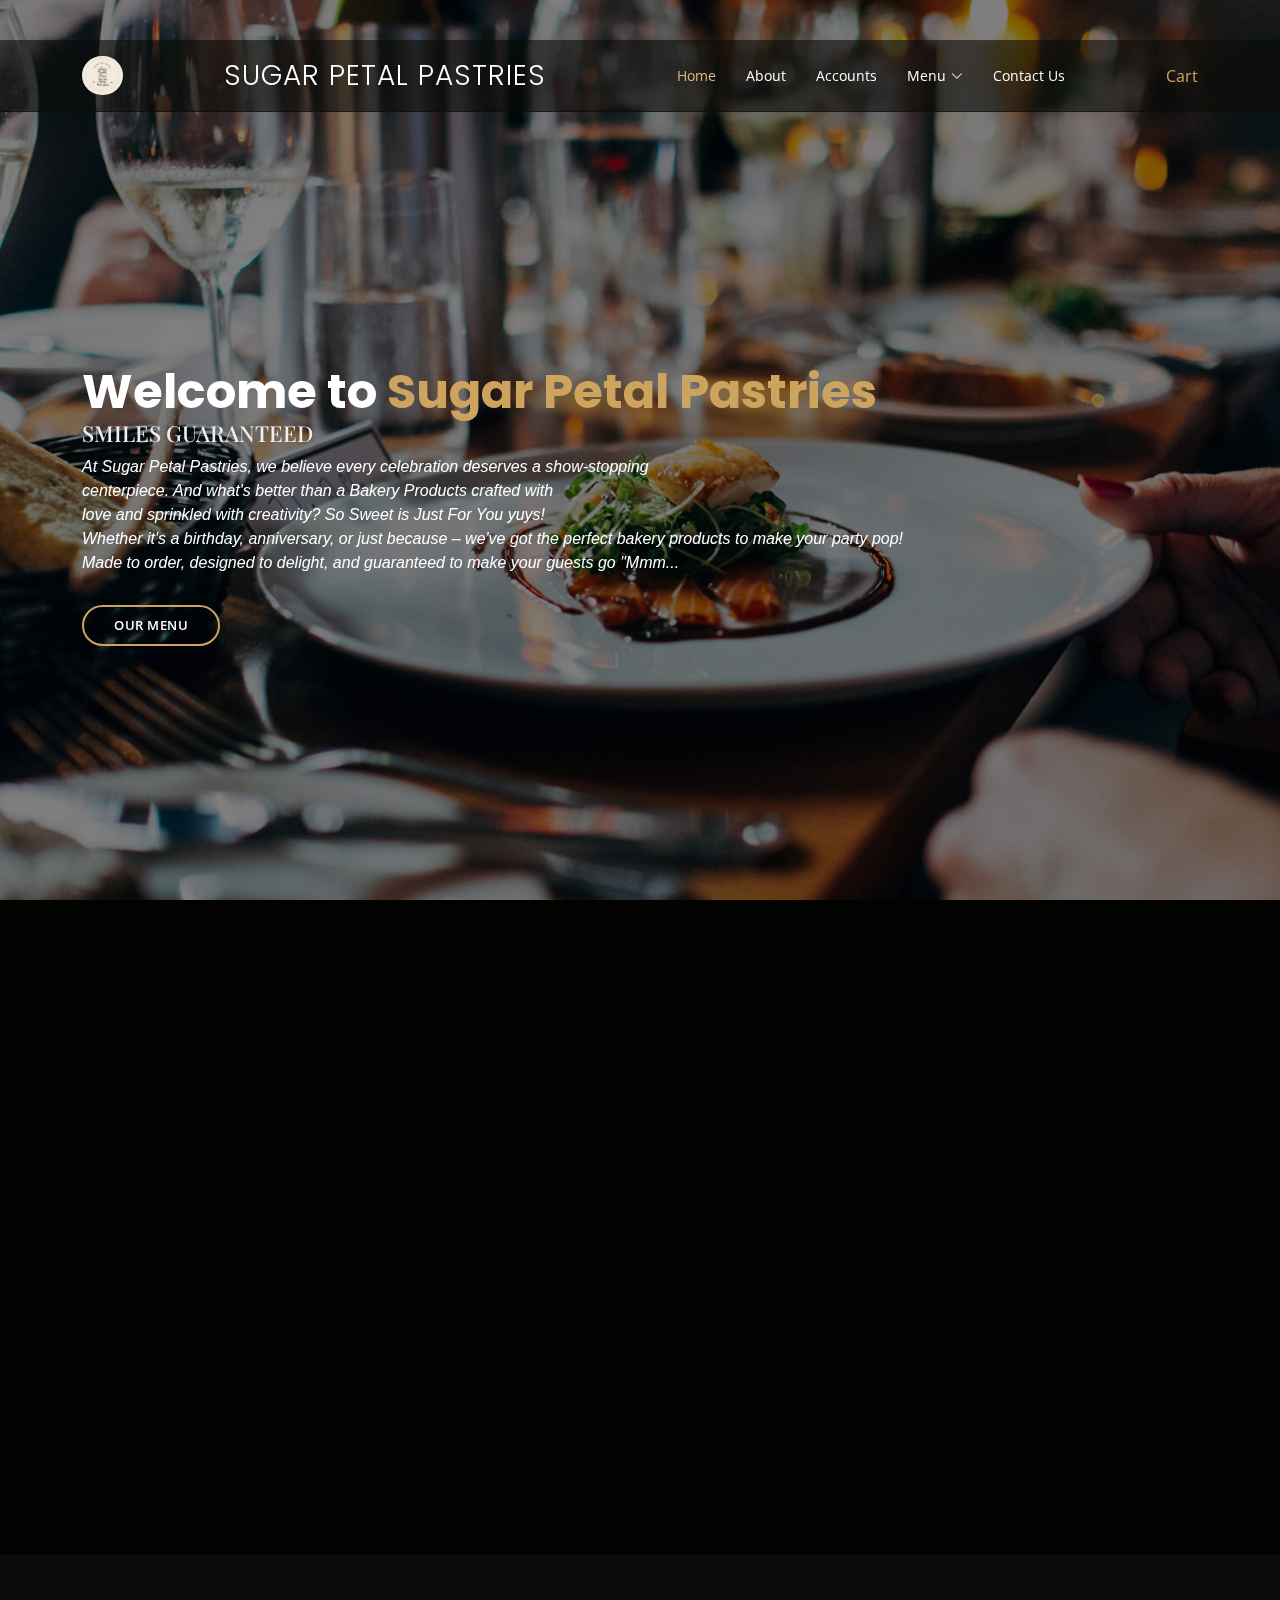
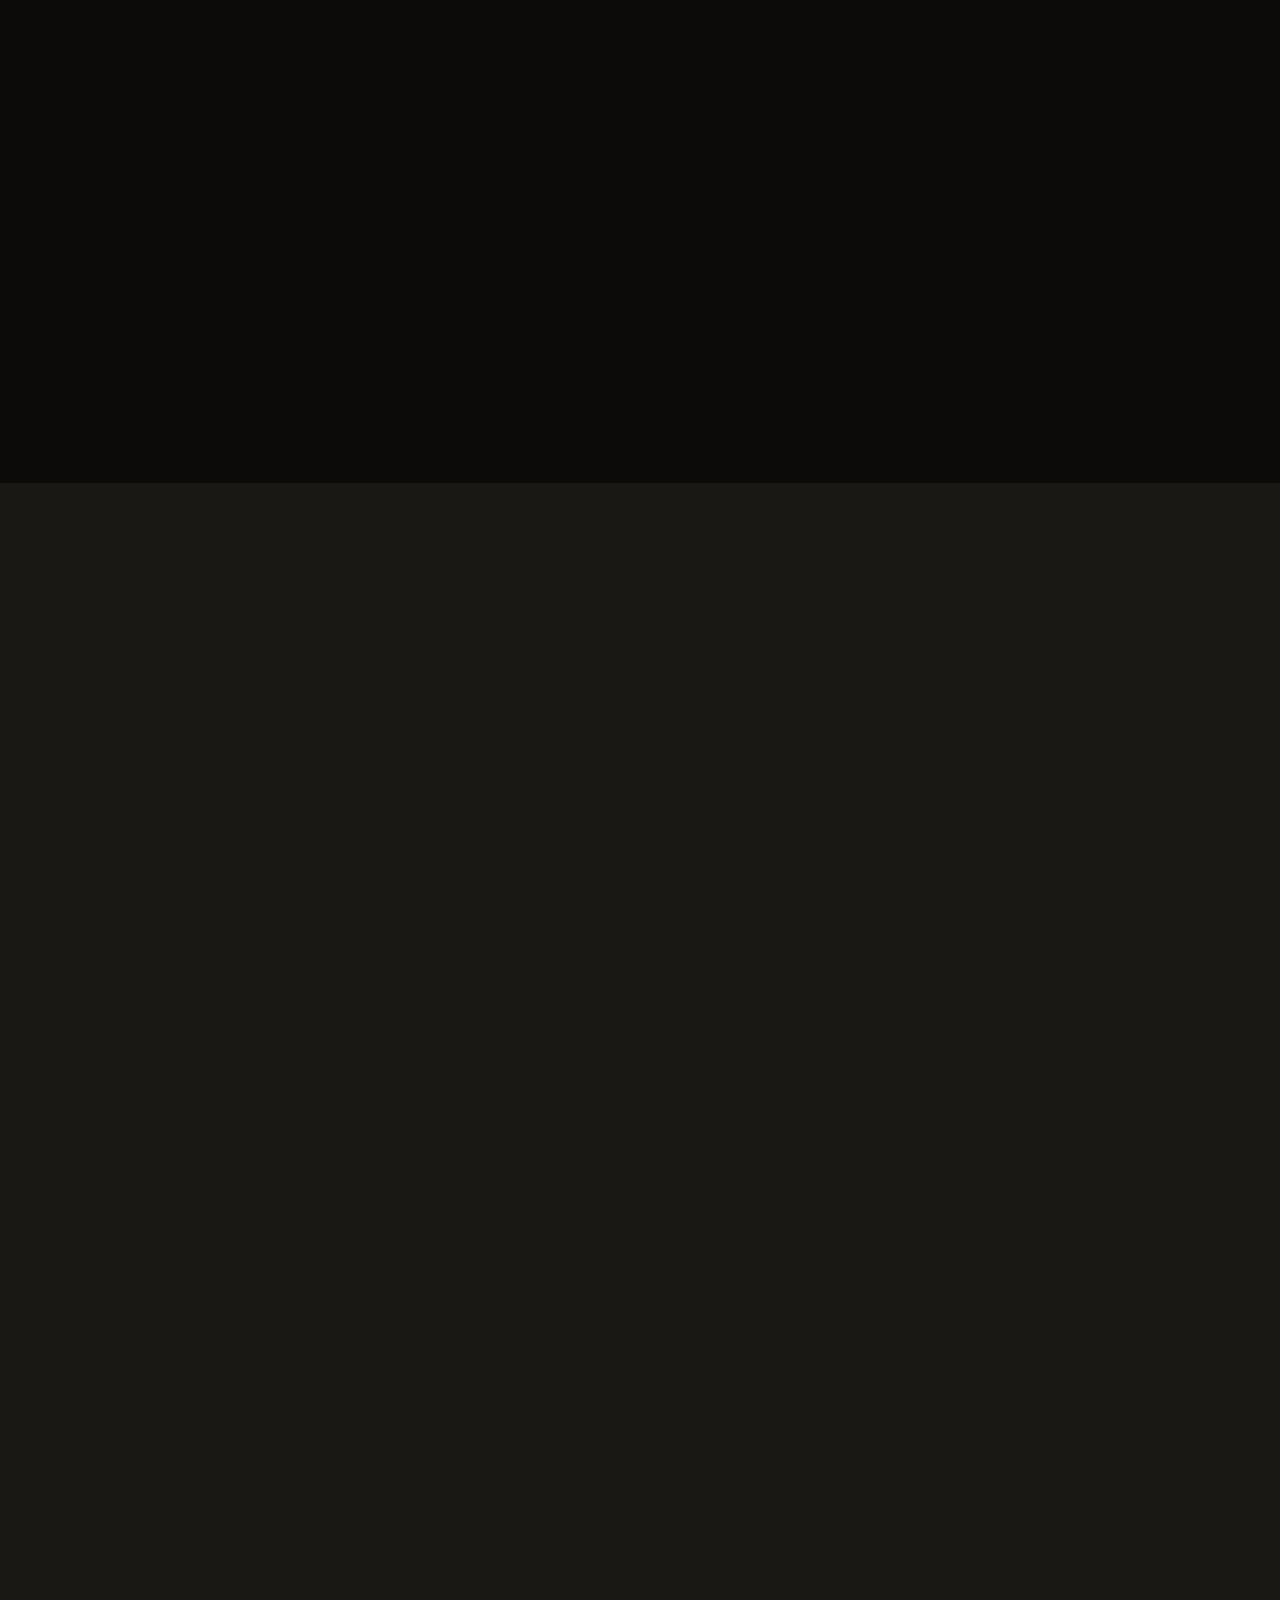
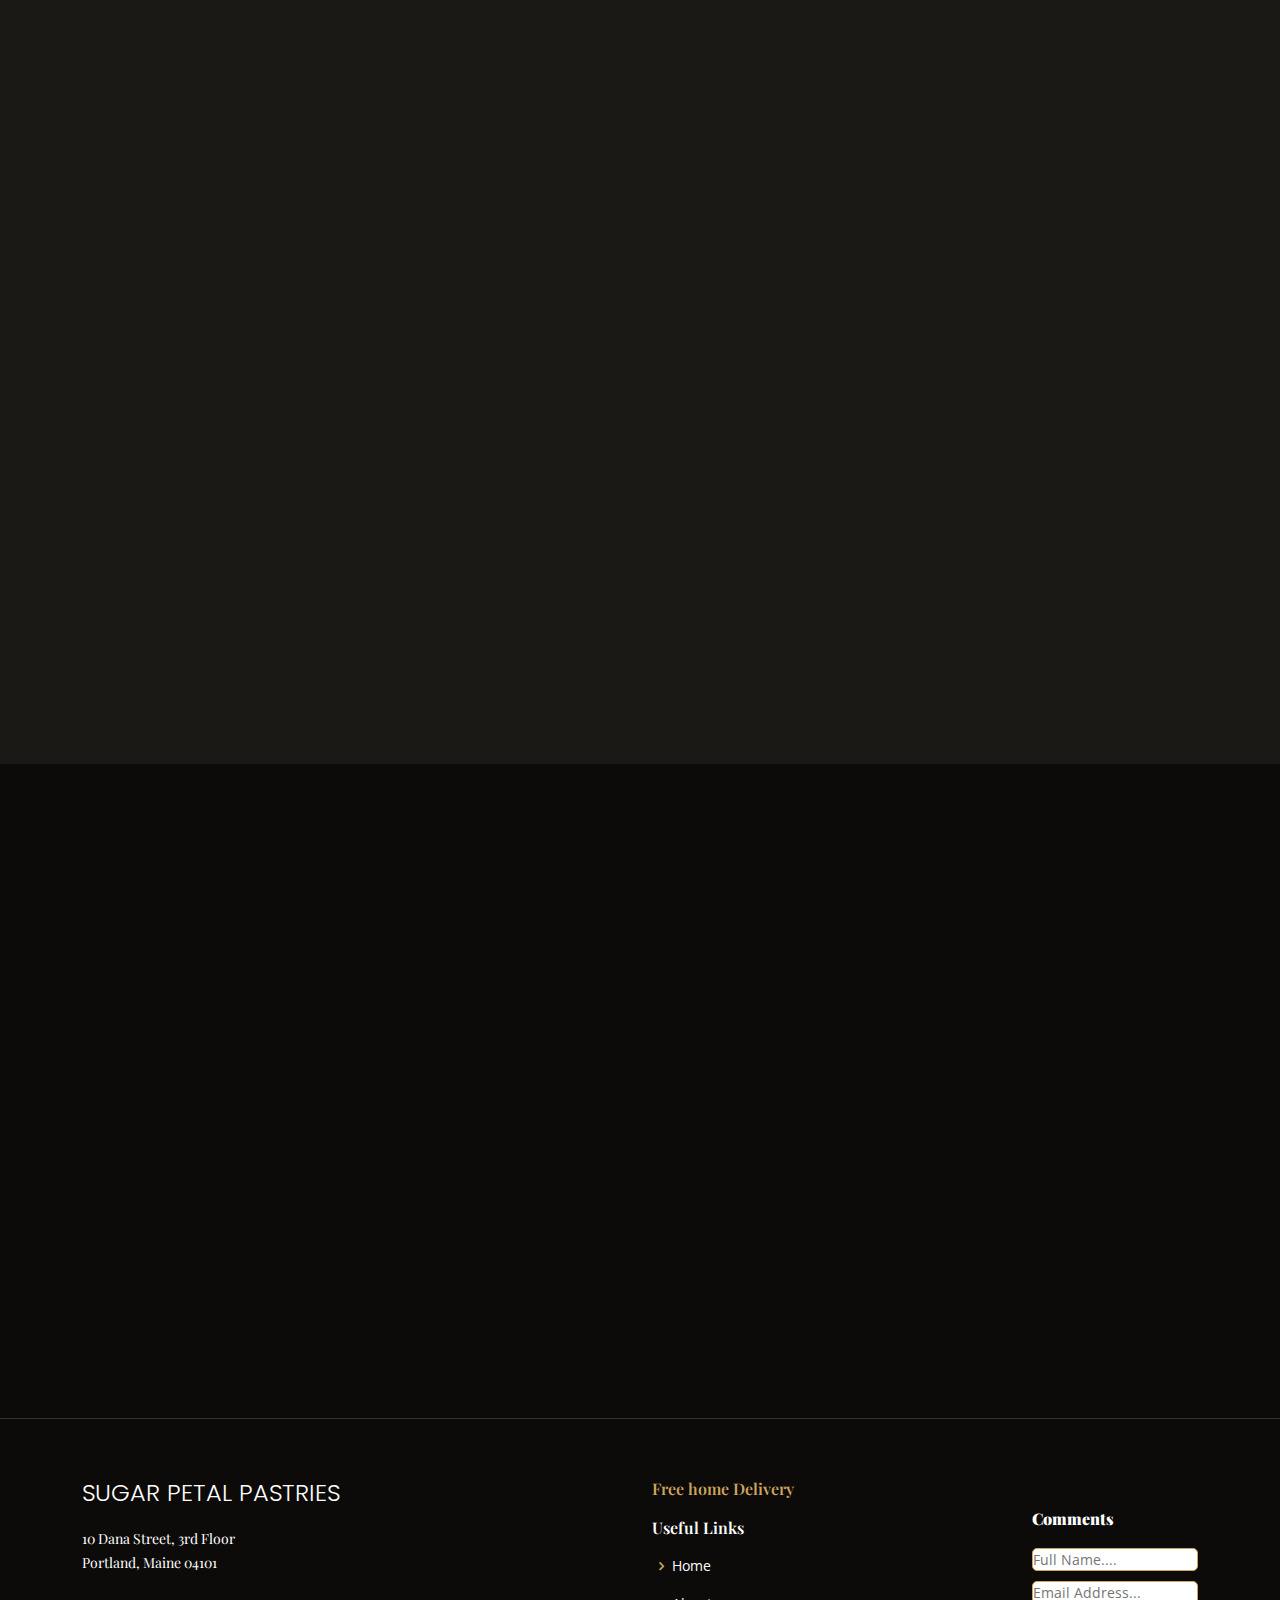
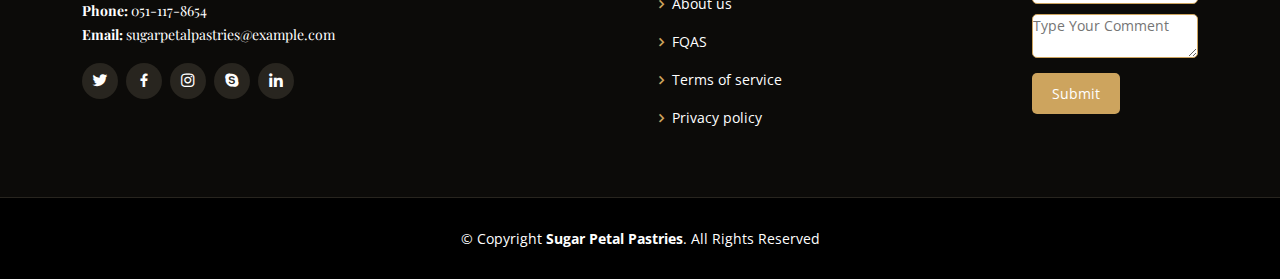
<file: SugarPetalPastries/index.html>
<!DOCTYPE html>
<html lang="en">

<head>
  <meta charset="UTF-8">
    <meta name="description" content="Delicious Cakes, Brownies, Cupcakes, Desserts, and more at Sugar Petal Pastries. Explore our menu, and create your account for a delightful bakery experience.">
	<meta name="keywords" content="Sugar Petal Pastries, Bakery, Cakes, Brownies, Cupcakes, Desserts, Sweets, add to your cart, Tayyaba Ejaz, Laiba Hassan, Sultana, Kashaf Naseer">
	<meta name="author" content="Tayyaba Ejaz, Laiba Hassan, Sultana, Kashaf Naseer">
	<meta name="viewport" content="width=device-width, initial-scale=1.0">
	<meta property="og:title" content="Sugar Petal Pastries - Delicious Bakery Products">
	<meta property="og:description" content="Delicious Cakes, Brownies, Cupcakes, Desserts, and more at Sugar Petal Pastries. Explore our menu, and create your account by signup and if you have an account just need to login for a delightful bakery experience.">
	<meta property="og:image" content="https://www.canva.com/design/DAF16GtZ6lQ/MSNMLUTqfwPuDJbaEVvFlw/edit?utm_content=DAF16GtZ6lQ&utm_campaign=designshare&utm_medium=link2&utm_source=sharebutton">
	<meta property="og:url" content="">
	<meta property="og:type" content="website">

  <title>Sugar Petal Pastries - Index</title>
 

  
  <!-- Google Fonts -->
  <link href="https://fonts.googleapis.com/css?family=Open+Sans:300,300i,400,400i,600,600i,700,700i|Playfair+Display:ital,wght@0,400;0,500;0,600;0,700;1,400;1,500;1,600;1,700|Poppins:300,300i,400,400i,500,500i,600,600i,700,700i" rel="stylesheet">

  <!-- Vendor CSS Files -->
  <link href="assets/vendor/animate.css/animate.min.css" rel="stylesheet">
  <link href="assets/vendor/aos/aos.css" rel="stylesheet">
  <link href="assets/vendor/bootstrap/css/bootstrap.min.css" rel="stylesheet">
  <link href="assets/vendor/bootstrap-icons/bootstrap-icons.css" rel="stylesheet">
  <link href="assets/vendor/boxicons/css/boxicons.min.css" rel="stylesheet">
  <link href="assets/vendor/glightbox/css/glightbox.min.css" rel="stylesheet">
  <link href="assets/vendor/swiper/swiper-bundle.min.css" rel="stylesheet">

  <!-- Template Main CSS File -->
  <link href="style.css" rel="stylesheet">

</head>

<body>

  <!-- ======= Header ======= -->
  <header id="header" class="fixed-top d-flex align-items-cente">
    <div class="container-fluid container-xl d-flex align-items-center justify-content-lg-between">
		<a href="index.html" class="logo me-auto me-lg-0">
		  <img src="assets/img/BakeryLogo.png" alt="Logo of the sugar petal pastries" class="img-fluid" style="border-radius: 50%"></a>
		
      <h1 class="logo me-auto me-lg-0"><a href="index.html">Sugar Petal Pastries</a></h1>
      <!-- Uncomment below if you prefer to use an image logo -->
      

      <nav id="navbar" class="navbar order-last order-lg-0">
        <ul>
          <li><a class="nav-link scrollto active" href="index.html">Home</a></li>
          <li><a class="nav-link scrollto" href="#about">About</a></li>
          
			<li><a href="login-page.html">Accounts</a></li>
          <li class="dropdown"><a href="#menu"><span>Menu</span> <i class="bi bi-chevron-down"></i></a>
            <ul>
              
			  <li><a href="Cakes.html">Cakes</a></li>
              <li><a href="Brownies.html">Brownies</a></li>
			  <li><a href="Cup Cakes.html">Cup cakes</a></li>
              <li><a href="Cookies.html">Cookies</a></li>
              <li><a href="Desserts.html">Desserts</a></li>
            </ul>
          </li>
          <li><a class="nav-link scrollto" href="#contact">Contact Us</a></li>
        </ul>
        <i class="bi bi-list mobile-nav-toggle"></i>
      </nav><!-- .navbar -->
      <a href="Cart.html" class="book-a-table-btn scrollto d-none d-lg-flex">Cart</a>

    </div>
  </header><!-- End Header -->

  <!-- ======= Hero Section ======= -->
  <section id="hero" class="d-flex align-items-center">
    <div class="container position-relative text-center text-lg-start" data-aos="zoom-in" data-aos-delay="100">
      <div class="row">
        <div class="col-lg-12">
          <h1>Welcome to <span>Sugar Petal Pastries</span></h1>
          <h2>SMILES GUARANTEED</h2>
			<p style="font-family: 'Segoe UI', Tahoma, Geneva, Verdana, sans-serif;
           font-style: italic; font-size: 25; color: white;">
         At Sugar Petal Pastries, we believe every celebration deserves a show-stopping <br>centerpiece. And what's better than a Bakery Products crafted with <br>love and sprinkled with creativity? So Sweet is Just For You yuys!<br> Whether it's a birthday, anniversary, or just because – we've got the perfect bakery products to make your party pop!<br> Made to order, designed to delight, and guaranteed to make your guests go "Mmm...</p>

          <div class="btns">
            <a href="#menu" class="btn-menu animated fadeInUp scrollto">Our Menu</a>
          </div>
		  </div>

      </div>
    </div>
  </section><!-- End Hero -->

  <main id="main">

    <!-- ======= About Section ======= -->
    <section id="about" class="about">
      <div class="container" data-aos="fade-up">

        <div class="row">
			
          <div class="col-lg-6 order-1 order-lg-2" data-aos="zoom-in" data-aos-delay="100">
            <div class="about-img">
              <img src="assets/img/about.webp" alt="Side picture of a bakery for About section">
            </div>
          </div>
		  <h1 style="color: #cda45e;">About Us</h1>

          <div class="col-lg-6 pt-4 pt-lg-0 order-2 order-lg-1 content">
			   <h4>A Blossoming Journey</h4>
    			<p>Step into the enchanting world of Sugar Petal Pastries, where our sweet journey began as a dream and blossomed into a delightful reality.</p>
			  
            <h4>Our Passion for Cakes</h4>
        	<p>At Sugar Petal Pastries, we're not just a bakery, we're creators of moments, purveyors of joy, and craftsmen of sweetness.</p>
            
			  <h4>A Community of Sweetness</h4>
    		<p>Sugar Petal Pastries is a community built on the love for sweetness. We take pride in being a part of this society.</p>

            <ul>
              <li><i class="bi bi-check-circle"></i> A Symphony of Sweetness</li>
              <li><i class="bi bi-check-circle"></i> Crafted with Care</li>
              <li><i class="bi bi-check-circle"></i> Experience the Magic</li>
            </ul>
          </div>
        </div>

      </div>
    </section><!-- End About Section -->

    <!-- ======= Why Us Section ======= -->
    <section id="why-us" class="why-us">
      <div class="container" data-aos="fade-up">

        <div class="section-title">
          <h2>Why Us</h2>
          <p>Why Choose Our Bakery</p>
        </div>

        <div class="row">

          <div class="col-lg-4">
            <div class="box" data-aos="zoom-in" data-aos-delay="100">
              <span>01</span>
              <h4>Quality Ingredients</h4>
              <p>We emphasize the use of high-quality and fresh ingredients in your baked goods. Highlighting cakes as special or unique ingredients that set our products apart.</p>
            </div>
          </div>

          <div class="col-lg-4 mt-4 mt-lg-0">
            <div class="box" data-aos="zoom-in" data-aos-delay="200">
              <span>02</span>
              <h4>Freshness Guarantee</h4>
              <p>We Ensure customers that your bakery stands by a commitment to freshness. Our bakery effectively communicates to customers </p>
            </div>
          </div>

          <div class="col-lg-4 mt-4 mt-lg-0">
            <div class="box" data-aos="zoom-in" data-aos-delay="300">
              <span>03</span>
              <h4> Unique Flavors</h4>
              <p>Showcase a diverse and unique range of flavors and baked goods. Highlight any signature items or exclusive recipes that customers won't find elsewhere.</p>
            </div>
          </div>

        </div>

      </div>
    </section><!-- End Why Us Section -->

    <!-- ======= Menu Section ======= -->
    <section id="menu" class="menu section-bg">
      <div class="container" data-aos="fade-up">

        <div class="section-title">
          <h2>Menu</h2>
          <p>Check Our Tasty Menu</p>
        </div>

        <div class="row" data-aos="fade-up" data-aos-delay="100">
          <div class="col-lg-12 d-flex justify-content-center">
            <ul id="menu-flters">
              <li data-filter="*" class="filter-active">All</li>
            </ul>
          </div>
        </div>

        <div class="row menu-container" data-aos="fade-up" data-aos-delay="200">

          <div class="col-lg-6 menu-item filter-cake">
            <img src="assets/img/menu/redValvetCake.jpg" class="menu-img" alt="Red Velvet Cake">
            <div class="menu-content">
              <a href="Cakes.html">Red Valvet Cake</a><span>$5.95</span>
            </div>
            <div class="menu-ingredients">
             Buttermilk,Granulated Sugar,Red Food Coloring
            </div>
          </div>

		<div class="col-lg-6 menu-item filter-cake">
            <img src="assets/img/menu/Floral Vanilla Cake.jpg" class="menu-img" alt="Vanilla Cake">
            <div class="menu-content">
              <a href="Cakes.html">Vanilla Cake</a><span>$6.95</span>
            </div>
            <div class="menu-ingredients">
              Vanilla Extract, Unsalted Butter
            </div>
          </div>

          <div class="col-lg-6 menu-item filter-cake">
            <img src="assets/img/menu/CustomizedCake.jpg" class="menu-img" alt="Simple Cake">
            <div class="menu-content">
              <a href="Cakes.html">Simple Cake</a><span>$4.95</span>
            </div>
            <div class="menu-ingredients">
             Granulated Sugar, Eggs
            </div>
          </div>

			
			
			<div class="col-lg-6 menu-item filter-brownies">
            <img src="assets/img/menu/Fudge Brownies.webp" class="menu-img" alt="Fudge Brownies">
            <div class="menu-content">
              <a href="Brownies.html">Fudge Brownies</a><span>$5.95</span>
            </div>
            <div class="menu-ingredients">
             Unsalted Butter, Granulated Sugar, Eggs, Cocoa Powder, Vanilla Extract
            </div>
          </div>
			
			<div class="col-lg-6 menu-item filter-brownies">
            <img src="assets/img/menu/Classic Brownies.jpg" class="menu-img" alt="Classic Brownies">
            <div class="menu-content">
              <a href="Brownies.html">Classic Brownies</a><span>$5.95</span>
            </div>
            <div class="menu-ingredients">
             Unsalted Butter, Granulated Sugar, Eggs, Cocoa Powder, Vanilla Extract
            </div>
          </div>
			
		<div class="col-lg-6 menu-item filter-brownies">
            <img src="assets/img/menu/Blondies Brownies.jpg" class="menu-img" alt="Blondies">
            <div class="menu-content">
              <a href="Brownies.html">Blondies</a><span>$5.95</span>
            </div>
            <div class="menu-ingredients">
             Unsalted Butter, Granulated Sugar, Eggs, Cocoa Powder, Vanilla Extract
            </div>
          </div>
			
			
			
			<div class="col-lg-6 menu-item filter-cupcakes">
            <img src="assets/img/menu/Vanilla Cupcake.jpg" class="menu-img" alt="Vanilla Cupcakes">
            <div class="menu-content">
              <a href="Cup Cakes.html">Vanilla Cupcakes</a><span>$5.95</span>
            </div>
            <div class="menu-ingredients">
             Unsalted Butter, Granulated Sugar, Eggs, Cocoa Powder, Vanilla Extract
            </div>
          </div>
			
			
			<div class="col-lg-6 menu-item filter-cupcakes">
            <img src="assets/img/menu/Strawberry Cupcake.jpg" class="menu-img" alt="Strawberry Cupcake">
            <div class="menu-content">
              <a href="Cup Cakes.html">Strawberry Cupcakes</a><span>$5.95</span>
            </div>
            <div class="menu-ingredients">
             Unsalted Butter, Granulated Sugar, Eggs, Cocoa Powder, Vanilla Extract
            </div>
          </div>
			
			<div class="col-lg-6 menu-item filter-cupcakes">
            <img src="assets/img/menu/Mocha Cupcakes.jpg" class="menu-img" alt="Mocha Cupcakes">
            <div class="menu-content">
              <a href="Cup Cakes.html">Mocha Cupcakes</a><span>$5.95</span>
            </div>
            <div class="menu-ingredients">
             Unsalted Butter, Granulated Sugar, Eggs, Cocoa Powder, Vanilla Extract
            </div>
          </div>
		
			
			
			<div class="col-lg-6 menu-item filter-cookies">
            <img src="assets/img/menu/Chocolate Chip Cookies.jpg" class="menu-img" alt="Chocolate Chip Cookies">
            <div class="menu-content">
              <a href="Cookies.html">Chocolate Chip Cookies</a><span>$9.95</span>
            </div>
            <div class="menu-ingredients">
              Dark Chocolate, Eggs, Sugar, Heavy Cream (Whipping Cream)
            </div>
          </div>
			
			<div class="col-lg-6 menu-item filter-cookies">
            <img src="assets/img/menu/Chai Spice Cookies.jpg" class="menu-img" alt="Chai Spice Cookies">
            <div class="menu-content">
              <a href="Cookies.html">Chai Spice Cookies</a><span>$9.95</span>
            </div>
            <div class="menu-ingredients">
              Dark Chocolate, Eggs, Sugar, Heavy Cream (Whipping Cream)
            </div>
          </div>
			
			<div class="col-lg-6 menu-item filter-cookies">
            <img src="assets/img/menu/White Chocolate Nut Cookies.jpg" class="menu-img" alt="White Nut Cookies">
            <div class="menu-content">
              <a href="Cookies.html">White Nut Cookies</a><span>$9.95</span>
            </div>
            <div class="menu-ingredients">
              Dark Chocolate, Eggs, Sugar, Heavy Cream (Whipping Cream)
            </div>
          </div>
			
			<div class="col-lg-6 menu-item filter-cookies">
            <img src="assets/img/menu/Raspberry Thumbprint Cookies.webp" class="menu-img" alt="Raspberry Cookies">
            <div class="menu-content">
              <a href="Cookies.html">Raspberry Cookies</a><span>$9.95</span>
            </div>
            <div class="menu-ingredients">
              Dark Chocolate, Eggs, Sugar, Heavy Cream (Whipping Cream)
            </div>
          </div>
			
			
			
			
			<div class="col-lg-6 menu-item filter-dessert">
            <img src="assets/img/menu/Ice Cream.jpg" class="menu-img" alt="Ice Cream">
            <div class="menu-content">
              <a href="Desserts.html">Ice Cream</a><span>$9.95</span>
            </div>
            <div class="menu-ingredients">
              Fresh Fruits,Fruit Jam or Glazem, Sugar
            </div>
          </div>
			
			<div class="col-lg-6 menu-item filter-dessert">
            <img src="assets/img/menu/Profiteroles.jpg" class="menu-img" alt="Profiteroles">
            <div class="menu-content">
              <a href="Desserts.html">Profiteroles</a><span>$9.95</span>
            </div>
            <div class="menu-ingredients">
              Custard, Whipped Cream,Chocolate Ganache, Powered Sugar,Unsalted Butter
            </div>
          </div>

          <div class="col-lg-6 menu-item filter-dessert">
            <img src="assets/img/menu/Macarons.jpg" class="menu-img" alt="Macarons">
            <div class="menu-content">
              <a href="Desserts.html">Macarons</a><span>$12.95</span>
            </div>
            <div class="menu-ingredients">
             Almond Flour, Confectioners' Sugar, Egg Whites:, Flavourings
            </div>
          </div>

        </div>

      </div>
		
    </section><!-- End Menu Section -->




    

    <!-- ======= Testimonials Section ======= -->
    <section id="testimonials" class="testimonials section-bg">
      <div class="container" data-aos="fade-up">

        <div class="section-title">
          <h2>Testimonials</h2>
          <p>What they're saying about us</p>
        </div>

        <div class="testimonials-slider swiper" data-aos="fade-up" data-aos-delay="100">
          <div class="swiper-wrapper">

            <div class="swiper-slide">
              <div class="testimonial-item">
                <p>
                  <i class="bx bxs-quote-alt-left quote-icon-left"></i>
                  Indulging in the cakes from this bakery is a joyous experience. The freshness and burst of flavor in every bite keep me coming back. It's more than a bakery; it's a delightful escape into a world of delicious treats. Highly recommended!
                  <i class="bx bxs-quote-alt-right quote-icon-right"></i>
                </p>
                <img src="assets/img/testimonials/Saima Ahmed.jpg" class="testimonial-img" alt="Saima Ahmed">
                <h3>Saima Ahmed</h3>
                <h4>Ceo &amp; Founder</h4>
              </div>
            </div><!-- End testimonial item -->

            <div class="swiper-slide">
              <div class="testimonial-item">
                <p>
                  <i class="bx bxs-quote-alt-left quote-icon-left"></i>
                  Recently, I had the pleasure of ordering a cake from this bakery, and it was an absolute showstopper! The attention to detail in both appearance and taste was remarkable. It's evident that each creation is crafted with passion and precision.
                  <i class="bx bxs-quote-alt-right quote-icon-right"></i>
                </p>
                <img src="assets/img/testimonials/Adnan Malik.jpg" class="testimonial-img" alt="Adnan Malik">
                <h3>Adnan Malik</h3>
                <h4>Designer</h4>
              </div>
            </div><!-- End testimonial item -->

            <div class="swiper-slide">
              <div class="testimonial-item">
                <p>
                  <i class="bx bxs-quote-alt-left quote-icon-left"></i>
                  This bakery has won my heart with its consistently fresh and delicious baked goods. The softness of the bread and the perfect chewiness of the cookies speak volumes about the quality ingredients used. It's become my go-to place for satisfying my sweet cravings
                  <i class="bx bxs-quote-alt-right quote-icon-right"></i>
                </p>
                <img src="assets/img/testimonials/Farida Khan.png" class="testimonial-img" alt="Farida Khan">
                <h3>Farida Khan</h3>
                <h4>Store Owner</h4>
              </div>
            </div><!-- End testimonial item -->

            <div class="swiper-slide">
              <div class="testimonial-item">
                <p>
                  <i class="bx bxs-quote-alt-left quote-icon-left"></i>
                  My recent order for a variety of treats for a party from this bakery was a big hit! The attention to detail and the commitment to quality made our event truly special. Each bite was a delightful journey of flavors. Highly recommend their treats for your occasion! 
                  <i class="bx bxs-quote-alt-right quote-icon-right"></i>
                </p>
                <img src="assets/img/testimonials/Bilal Mahmood.jpg" class="testimonial-img" alt="Bilal Mahmood">
                <h3>Bilal Mahmood</h3>
                <h4>Freelancer</h4>
              </div>
            </div><!-- End testimonial item -->

            <div class="swiper-slide">
              <div class="testimonial-item">
                <p>
                  <i class="bx bxs-quote-alt-left quote-icon-left"></i>
                 I can't get enough of the inventive creations from this bakery. The unique flavor combinations always surprise and delight my taste buds. It's the perfect spot for those looking for something a bit extraordinary. Every visit is a culinary adventure!
                  <i class="bx bxs-quote-alt-right quote-icon-right"></i>
                </p>
                <img src="assets/img/testimonials/Ayesha Rasheed.png" class="testimonial-img" alt="Ayesha rasheed">
                <h3>Ayesha Rasheed</h3>
                <h4>Entrepreneur</h4>
              </div>
            </div><!-- End testimonial item -->

          </div>
          <div class="swiper-pagination"></div>
        </div>

      </div>
    </section><!-- End Testimonials Section -->

    
    

    <!-- ======= Contact Section ======= -->
    <section id="contact" class="contact">
      <div class="container" data-aos="fade-up">

        <div class="section-title">
          <h2>Contact</h2>
          <p>Contact Us</p>
        </div>
      </div>


      <div class="container" data-aos="fade-up">

        <div class="row mt-5">

          <div class="col-lg-4">
            <div class="info">
              <div class="address">
                <i class="bi bi-geo-alt"></i>
                <h4>Location:</h4>
                <p>A108 Adam Street, Islamabad</p>
              </div>

              <div class="open-hours">
                <i class="bi bi-clock"></i>
                <h4>Open Hours:</h4>
                <p>
                  Monday-Saturday:<br>
                  11:00 AM - 23:00 PM
                </p>
              </div>

              <div class="email">
                <i class="bi bi-envelope"></i>
                <h4>Email:</h4>
                <p>sugarpetalpastries@example.com</p>
              </div>

              <div class="phone">
                <i class="bi bi-phone"></i>
                <h4>Call:</h4>
                <p>051 234 567</p>
              </div>

            </div>

          </div>

          <div class="col-lg-8 mt-5 mt-lg-0">

            <form onsubmit="return validateForm()" class="contact-form">
              <div class="row">
                <div class="col-md-6 form-group">
                  <input type="text" name="name" class="form-control" id="name" placeholder="Your Name" required>
                </div>
                <div class="col-md-6 form-group mt-3 mt-md-0">
                  <input type="email" class="form-control" name="email" id="email" placeholder="Your Email" required>
                </div>
              </div>
              <div class="form-group mt-3">
                <input type="text" class="form-control" name="subject" id="subject" placeholder="Subject" required>
              </div>
              <div class="form-group mt-3">
                <textarea class="form-control" name="message" id="message" rows="8" placeholder="Message" required></textarea>
              </div>
              
              <div class="text-center"><button type="submit">Send Message</button></div>
            </form>

          </div>

        </div>

      </div>
    </section><!-- End Contact Section -->

  </main><!-- End #main -->

  <!-- ======= Footer ======= -->
  <footer id="footer">
    <div class="footer-top">
      <div class="container">
        <div class="row">

          <div class="col-lg-6 col-md-6">
            <div class="footer-info">
              <h3>Sugar Petal Pastries</h3>
              <p>
               10 Dana Street, 3rd Floor <br>
                Portland, Maine 04101<br><br>
                <strong>Phone:</strong> 051-117-8654<br>
                <strong>Email:</strong> sugarpetalpastries@example.com<br>
              </p>
              <div class="social-links mt-3">
                <a href="https://www.twitter.com" class="twitter"><i class="bx bxl-twitter"></i></a>
                <a href="https://facebook.com" class="facebook"><i class="bx bxl-facebook"></i></a>
                <a href="https://www.instagram.com/sugarpetalpastries" class="instagram"><i class="bx bxl-instagram"></i></a>
                <a href="https://www.skype.com" class="google-plus"><i class="bx bxl-skype"></i></a>
                <a href="https://linkedin.com" class="linkedin"><i class="bx bxl-linkedin"></i></a>
              </div>
            </div>
          </div>

          <div class="col-lg-4 col-md-6 footer-links">
            <h4> <a href="https://www.foodpanda.pk"> Free home Delivery </a> </h4>
            <h4>Useful Links</h4>
            <ul>
              <li><i class="bx bx-chevron-right"></i> <a href="index.html">Home</a></li>
              <li><i class="bx bx-chevron-right"></i> <a href="#about">About us</a></li>
              <li><i class="bx bx-chevron-right"></i> <a href="FQAS.html">FQAS</a></li>
              <li><i class="bx bx-chevron-right"></i> <a href="#">Terms of service</a></li>
              <li><i class="bx bx-chevron-right"></i> <a href="privacy and policy.html">Privacy policy</a></li>
            </ul>
          </div>

          
			
			<div class= "col-lg-2 col-md-6 footer-comments" style="padding-top: 0px">
			<h4 style="padding-top: 0px;"><b>Comments</b></h4>	 
		 	<form action="#">
  				<input type="text" id="full-name" name="Full-Name" placeholder="Full Name....">
  				<input type="email" id="Email" name="email" placeholder="Email Address...">
 				<textarea name="comment" id="comment" placeholder="Type Your Comment"></textarea>
  					<br>
  				<button onclick="validateForm()">Submit</button>
			</form>
		 </div>

			
        </div>
      </div>
    </div>

    <div class="container">
      <div class="copyright">
        &copy; Copyright <strong><span>Sugar Petal Pastries</span></strong>. All Rights Reserved
      </div>
    </div>
  </footer><!-- End Footer -->

  
  <a href="#" class="back-to-top d-flex align-items-center justify-content-center"><i class="bi bi-arrow-up-short"></i></a>

	<script>
  function validateForm() {
    var name = document.getElementById("full-name").value;
    var email = document.getElementById("Email").value;  // Fix id here
    var comment = document.getElementById("comment").value;

    var emailRegex = /^[^\s@]+@[^\s@]+\.[^\s@]+$/;

    if (name.length < 3 || !email.match(emailRegex) || comment.trim() === '') {
      alert('Please fill in all fields correctly.');
      return false;
    }

    alert('Your response has been recorded.');
    return true;
  }
</script>
	
	
<script>
    function validateForm() {
      var name = document.getElementById('name').value;
      var email = document.getElementById('email').value;
      var subject = document.getElementById('subject').value;
      var message = document.getElementById('message').value;

      // Basic validation
      if (name.trim() === '' || email.trim() === '' || subject.trim() === '' || message.trim() === '') {
        alert('Please fill in all required fields.');
        return false;
      }

      // Email format validation
      var emailRegex = /^[^\s@]+@[^\s@]+\.[^\s@]+$/;
      if (!emailRegex.test(email)) {
        alert('Please enter a valid email address.');
        return false;
      }

      alert('Your message has been sent. Thank you!');

      // You can submit the form here if needed
      // document.getElementById('contactForm').submit();

      return false; // Prevent form submission for this example
    }
  </script>
	
	
  <!-- Vendor JS Files -->
  <script src="assets/vendor/aos/aos.js"></script>
  <script src="assets/vendor/bootstrap/js/bootstrap.bundle.min.js"></script>
  <script src="assets/vendor/glightbox/js/glightbox.min.js"></script>
  <script src="assets/vendor/isotope-layout/isotope.pkgd.min.js"></script>
  <script src="assets/vendor/swiper/swiper-bundle.min.js"></script>
  

  <!-- Template Main JS File -->
  <script src="assets/js/main.js"></script>

</body>

</html>
</file>
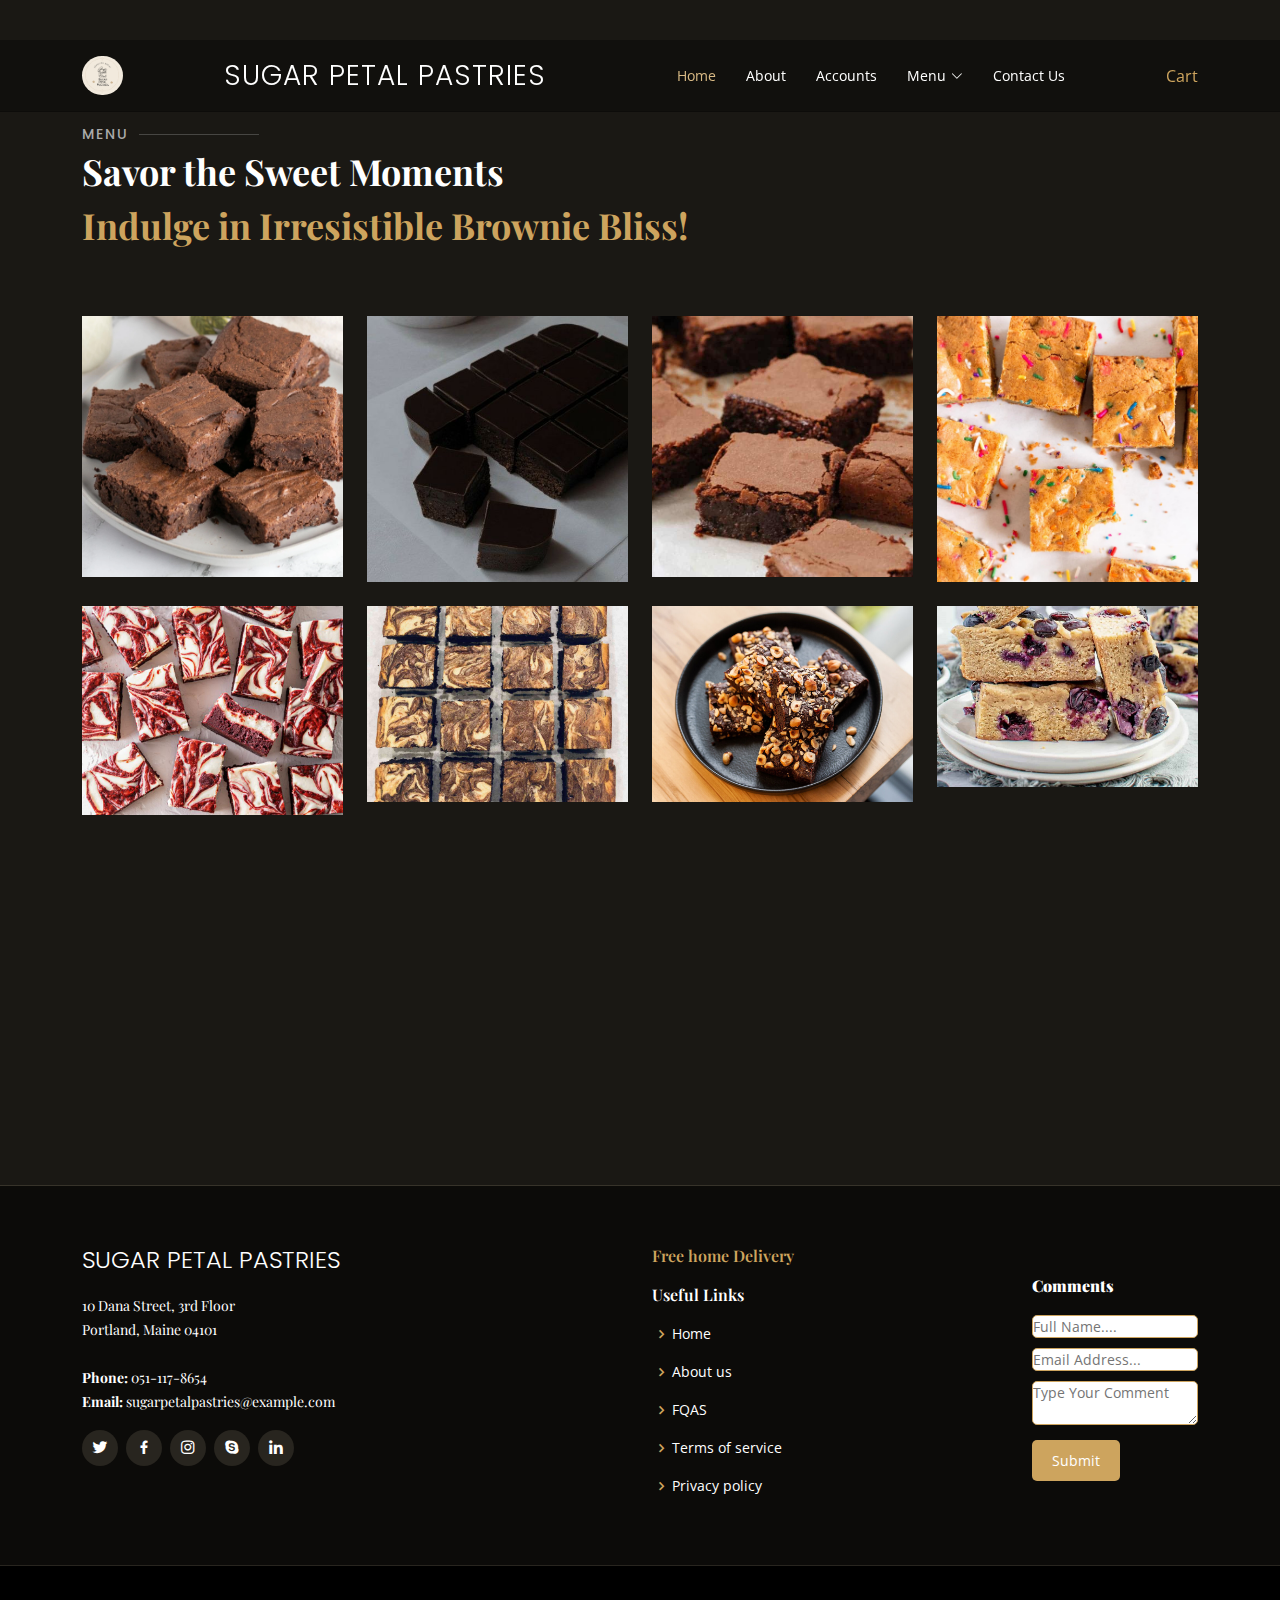
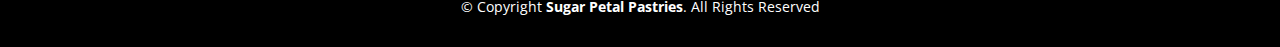
<file: SugarPetalPastries/Brownies.html>
<!DOCTYPE html>
<html lang="en">

<head>
<meta charset="utf-8">
  <meta name="viewport" content="width=device-width, initial-scale=1">
    <meta name="description" content="Explore a delightful collection of brownies at Sugar Petal Pastries. From classic brownies to unique flavors, find your perfect treat.">
    <meta name="keywords" content="brownies, desserts, bakery, sweet treats, fudge brownies, blondies, marbled brownies, hazelnut brownies, mint chocolate brownies, add to card,">
    <meta name="author" content="Tayyaba, Laiba, Kashaf, Sultana">
    <meta property="og:title" content="Brownies - Sugar Petal Pastries">
    <meta property="og:description" content="Explore a delightful collection of brownies at Sugar Petal Pastries. From classic brownies to unique flavors, find your perfect treat.">
   
    <meta property="og:url" content="">
    <meta property="og:type" content="website">

	 <meta name="instagram:site" content="@sugarpetalpastries">
    <meta name="instagram:title" content="Sugar Petal Pastries - About Us">
    <meta name="instagram:description" content="Explore the passion, craftsmanship, and sweet delights at Sugar Petal Pastries. Meet our talented bakers Tayyaba, Laiba, Kashaf, and Sultana.">
    <meta name="instagram:image" content="https://www.canva.com/design/DAF15v8dvJg/TwR5Gl-YkgSHykwql_C7ww/edit?utm_content=DAF15v8dvJg&utm_campaign=designshare&utm_medium=link2&utm_source=sharebutton">
	
  <title>Sugar Petal Pastries - Brownies</title>
  

  
  <!-- Google Fonts -->
  <link href="https://fonts.googleapis.com/css?family=Open+Sans:300,300i,400,400i,600,600i,700,700i|Playfair+Display:ital,wght@0,400;0,500;0,600;0,700;1,400;1,500;1,600;1,700|Poppins:300,300i,400,400i,500,500i,600,600i,700,700i" rel="stylesheet">

  <!-- Vendor CSS Files -->
  <link href="assets/vendor/animate.css/animate.min.css" rel="stylesheet">
  <link href="assets/vendor/aos/aos.css" rel="stylesheet">
  <link href="assets/vendor/bootstrap/css/bootstrap.min.css" rel="stylesheet">
  <link href="assets/vendor/bootstrap-icons/bootstrap-icons.css" rel="stylesheet">
  <link href="assets/vendor/boxicons/css/boxicons.min.css" rel="stylesheet">
  <link href="assets/vendor/glightbox/css/glightbox.min.css" rel="stylesheet">
  <link href="assets/vendor/swiper/swiper-bundle.min.css" rel="stylesheet">

  <!-- Template Main CSS File -->
  <link href="style.css" rel="stylesheet">

</head>

<body>
<style>
  .member {
    position: relative;
    overflow: hidden;
  }

  .member img {
    width: 100%;
    height: auto;
    transition: transform 0.3s ease-in-out;
  }

  .member:hover img {
    transform: scale(1.1);
  }

  .member .info {
    position: absolute;
    top: 0;
    left: 0;
    width: 100%;
    height: 100%;
    display: flex;
    flex-direction: column;
    justify-content: center;
    align-items: center;
    opacity: 0;
    background: rgba(0, 0, 0, 0.7);
    color: #fff;
    transition: opacity 0.3s ease;
  }

  .member:hover .info {
    opacity: 1;
  }

  .info h4 {
    margin: 0;
  }
</style>
  <!-- ======= Header ======= -->
  <header id="header" class="fixed-top d-flex align-items-cente">
    <div class="container-fluid container-xl d-flex align-items-center justify-content-lg-between">
		<a href="index.html" class="logo me-auto me-lg-0">
		  <img src="assets/img/BakeryLogo.png" alt="Logo of the sugar petal pastries" class="img-fluid" style="border-radius: 50%"></a>
		
      <h1 class="logo me-auto me-lg-0"><a href="index.html">Sugar Petal Pastries</a></h1>
      <!-- Uncomment below if you prefer to use an image logo -->
      

      <nav id="navbar" class="navbar order-last order-lg-0">
        <ul>
          <li><a class="nav-link scrollto active" href="index.html">Home</a></li>
          <li><a class="nav-link scrollto" href="index.html#about">About</a></li>
         
			<li><a href="login-page.html">Accounts</a></li>
          <li class="dropdown"><a href="index.html#menu"><span>Menu</span> <i class="bi bi-chevron-down"></i></a>
            <ul>
              
              <li><a href="Cakes.html">Cakes</a></li>
              <li><a href="Brownies.html">Brownies</a></li>
			  <li><a href="Cup Cakes.html">Cup cakes</a></li>
              <li><a href="Cookies.html">Cookies</a></li>
              <li><a href="Desserts.html">Desserts</a></li>
            </ul>
          </li>
          <li><a class="nav-link scrollto" href="index.html#contact">Contact Us</a></li>
        </ul>
        <i class="bi bi-list mobile-nav-toggle"></i>
      </nav><!-- .navbar -->
      <a href="Cart.html" class="book-a-table-btn scrollto d-none d-lg-flex">Cart</a>

    </div>
  </header><!-- End Header -->

  <main id="main">

    

    <!-- ======= Menu Section ======= -->
    <section style="padding-top: 130px" id="menu" class="menu section-bg">
      <div class="container" data-aos="fade-up">

        <div class="section-title">
          <h2>Menu</h2>
			<p><span style="color: white">Savor the Sweet Moments</span><br>Indulge in Irresistible Brownie Bliss!</p><br>
          
        </div>
  
		<div class="row">	  
		 	<div class="col-lg-3 col-md-6">
  				<div class="member" data-aos="zoom-in" data-aos-delay="100">
    				<img src="assets/img/menu/Fudge Brownies.webp" class="img-fluid" alt="Fudge Brownies">
    				<div class="info">
      					<h5><a href="#">Fudge Brownies</a><br>$4.95</h5>
						<a href="Cart.html">Add to cart</a>
						<br>
    				</div>
  				</div>
			</div>
		  
			  <div class="col-lg-3 col-md-6">
  				<div class="member" data-aos="zoom-in" data-aos-delay="100">
    				<img src="assets/img/menu/Classic Brownies.jpg" class="img-fluid" alt="Classic Brownies">
    				<div class="info">
      					<h5><a href="#">Classic Brownies</a><br>$4.95</h5>
						<a href="Cart.html">Add to cart</a>
						<br>
    				</div>
  				</div>
			</div>
			
			<div class="col-lg-3 col-md-6">
  				<div class="member" data-aos="zoom-in" data-aos-delay="100">
    				<img src="assets/img/menu/Gluten-Free Brownies.jpg" class="img-fluid" alt="Gluten-Free Brownies">
    				<div class="info">
      					<h5><a href="#">Gluten-Free Brownies</a><br>$4.95</h5>
						<a href="Cart.html">Add to cart</a>
						<br>
    				</div>
  				</div>
			</div>
 
			<div class="col-lg-3 col-md-6">
  				<div class="member" data-aos="zoom-in" data-aos-delay="100">
    				<img src="assets/img/menu/Blondies Brownies.jpg" class="img-fluid" alt="Blondies Brownies" >
    				<div class="info">
      					<h5><a href="#">Blondies Brownies</a><br>$4.95</h5>
						<a href="Cart.html">Add to cart</a>
						<br>
    				</div>
  				</div>
			</div>
		  </div>
			<br>
		  
		  <div class="row">
			
			  <div class="col-lg-3 col-md-6">
  				<div class="member" data-aos="zoom-in" data-aos-delay="100">
    				<img src="assets/img/menu/Red Velvet Cheesecake Brownies.jpg" class="img-fluid" alt="Red Velvet Cheesecake Brownies">
    				<div class="info">
      					<h5><a href="#">Red Cheesecake Brownies</a><br>$4.95</h5>
						<a href="Cart.html">Add to cart</a>
						<br>
    				</div>
  				</div>
			</div>
			
			<div class="col-lg-3 col-md-6">
  				<div class="member" data-aos="zoom-in" data-aos-delay="100">
    				<img src="assets/img/menu/Marbled Brownies.jpg" class="img-fluid" alt="Marbled Brownies">
    				<div class="info">
      					<h5><a href="#">Marbled Brownies</a><br>$4.95</h5>
						<a href="Cart.html">Add to cart</a>
						<br>
    				</div>
  				</div>
			</div>
			
			<div class="col-lg-3 col-md-6">
  				<div class="member" data-aos="zoom-in" data-aos-delay="100">
    				<img src="assets/img/menu/Hazelnut Brownies.jpg" class="img-fluid" alt="Hazelnut Brownies">
    				<div class="info">
      					<h5><a href="#">Hazelnut Brownies</a><br>$4.95</h5>
						<a href="Cart.html">Add to cart</a>
						<br>
    				</div>
  				</div>
			</div>
			
			<div class="col-lg-3 col-md-6">
  				<div class="member" data-aos="zoom-in" data-aos-delay="100">
    				<img src="assets/img/menu/Blueberry White Chocolate Brownies.jpg" class="img-fluid" alt="Blueberry White Chocolate Brownies">
    				<div class="info">
      					<h5><a href="#">Strawberry Chocolate Cake</a><br>$4.95</h5>
						<a href="Cart.html">Add to cart</a>
						<br>
    				</div>
  				</div>
			</div>
			  
		  </div>
		  <br>
		  <div class="row">
			 <div class="col-lg-3 col-md-6">
  				<div class="member" data-aos="zoom-in" data-aos-delay="100">
    				<img src="assets/img/menu/Cherry Chocolate Brownies.jpg" class="img-fluid" alt="Cherry Chocolate Brownies">
    				<div class="info">
      					<h5><a href="#">Cherry Chocolate Brownies</a><br>$4.95</h5>
						<a href="Cart.html">Add to cart</a>
						<br>
    				</div>
  				</div>
			</div>
			  
			<div class="col-lg-3 col-md-6">
  				<div class="member" data-aos="zoom-in" data-aos-delay="100">
    				<img style="height: 90%;" src="assets/img/menu/Peanut Butter Brownies.jpg" class="img-fluid" alt="">
    				<div class="info">
      					<h5><a href="#">Peanut Butter Brownies</a><br>$4.95</h5>
						<a href="Cart.html">Add to cart</a>
						<br>
    				</div>
  				</div>
			</div>
			  
			<div class="col-lg-3 col-md-6">
  				<div class="member" data-aos="zoom-in" data-aos-delay="100">
    				<img src="assets/img/menu/Nutella Brownies.jpg" class="img-fluid" alt="Nutella Brownies">
    				<div class="info">
      					<h5><a href="#">Nutella Brownies</a><br>$4.95</h5>
						<a href="Cart.html">Add to cart</a>
						<br>
    				</div>
  				</div>
			</div>
			  
			<div class="col-lg-3 col-md-6">
  				<div class="member" data-aos="zoom-in" data-aos-delay="100">
    				<img src="assets/img/menu/Espresso Brownies.jpg" class="img-fluid" alt="Espresso Brownies">
    				<div class="info">
      					<h5><a href="#">Espresso Brownies</a><br>$4.95</h5>
						<a href="Cart.html">Add to cart</a>
						<br>
    				</div>
  				</div>
			</div>
			
		  </div>
		  <br>
		 
			  
			  
			
		  
		  </div>


      

    </section><!-- End Menu Section -->

</main><!-- End #main -->

    <!-- ======= Footer ======= -->
  <footer id="footer">
    <div class="footer-top">
      <div class="container">
        <div class="row">

          <div class="col-lg-6 col-md-6">
            <div class="footer-info">
              <h3>Sugar Petal Pastries</h3>
              <p>
               10 Dana Street, 3rd Floor <br>
                Portland, Maine 04101<br><br>
                <strong>Phone:</strong> 051-117-8654<br>
                <strong>Email:</strong> sugarpetalpastries@example.com<br>
              </p>
              <div class="social-links mt-3">
                <a href="https://www.twitter.com" class="twitter"><i class="bx bxl-twitter"></i></a>
                <a href="https://facebook.com" class="facebook"><i class="bx bxl-facebook"></i></a>
                <a href="https://www.instagram.com/sugarpetalpastries" class="instagram"><i class="bx bxl-instagram"></i></a>
                <a href="https://www.skype.com" class="google-plus"><i class="bx bxl-skype"></i></a>
                <a href="https://linkedin.com" class="linkedin"><i class="bx bxl-linkedin"></i></a>
              </div>
            </div>
          </div>

          <div class="col-lg-4 col-md-6 footer-links">
		  <h4> <a href="https://www.foodpanda.pk"> Free home Delivery </a> </h4>
            <h4>Useful Links</h4>
            <ul>
              <li><i class="bx bx-chevron-right"></i> <a href="index.html">Home</a></li>
              <li><i class="bx bx-chevron-right"></i> <a href="#about">About us</a></li>
              <li><i class="bx bx-chevron-right"></i> <a href="FQAS.html">FQAS</a></li>
              <li><i class="bx bx-chevron-right"></i> <a href="#">Terms of service</a></li>
              <li><i class="bx bx-chevron-right"></i> <a href="privacy and policy.html">Privacy policy</a></li>
            </ul>
          </div>

          
			
			<div class= "col-lg-2 col-md-6 footer-comments" style="padding-top: 0px">
			<h4 style="padding-top: 0px;"><b>Comments</b></h4>	 
		 	<form action="#">
  				<input type="text" id="full-name" name="Full-Name" placeholder="Full Name....">
  				<input type="email" id="Email" name="email" placeholder="Email Address...">
 				<textarea name="comment" id="comment" placeholder="Type Your Comment"></textarea>
  					<br>
  				<button onclick="validateForm()">Submit</button>
			</form>
		 </div>

			
        </div>
      </div>
    </div>

    <div class="container">
      <div class="copyright">
        &copy; Copyright <strong><span>Sugar Petal Pastries</span></strong>. All Rights Reserved
      </div>
    </div>
  </footer><!-- End Footer -->


  
  <a href="#" class="back-to-top d-flex align-items-center justify-content-center"><i class="bi bi-arrow-up-short"></i></a>

	<script>
  function validateForm() {
    var name = document.getElementById("full-name").value;
    var email = document.getElementById("Email").value;  // Fix id here
    var comment = document.getElementById("comment").value;

    var emailRegex = /^[^\s@]+@[^\s@]+\.[^\s@]+$/;

    if (name.length < 3 || !email.match(emailRegex) || comment.trim() === '') {
      alert('Please fill in all fields correctly.');
      return false;
    }

    alert('Your response has been recorded.');
    return true;
  }
</script>
  <!-- Vendor JS Files -->
  <script src="assets/vendor/aos/aos.js"></script>
  <script src="assets/vendor/bootstrap/js/bootstrap.bundle.min.js"></script>
  <script src="assets/vendor/glightbox/js/glightbox.min.js"></script>
  <script src="assets/vendor/isotope-layout/isotope.pkgd.min.js"></script>
  <script src="assets/vendor/swiper/swiper-bundle.min.js"></script>
  <script src="assets/vendor/php-email-form/validate.js"></script>

  <!-- Template Main JS File -->
  <script src="assets/js/main.js"></script>

</body>

</html>
</file>
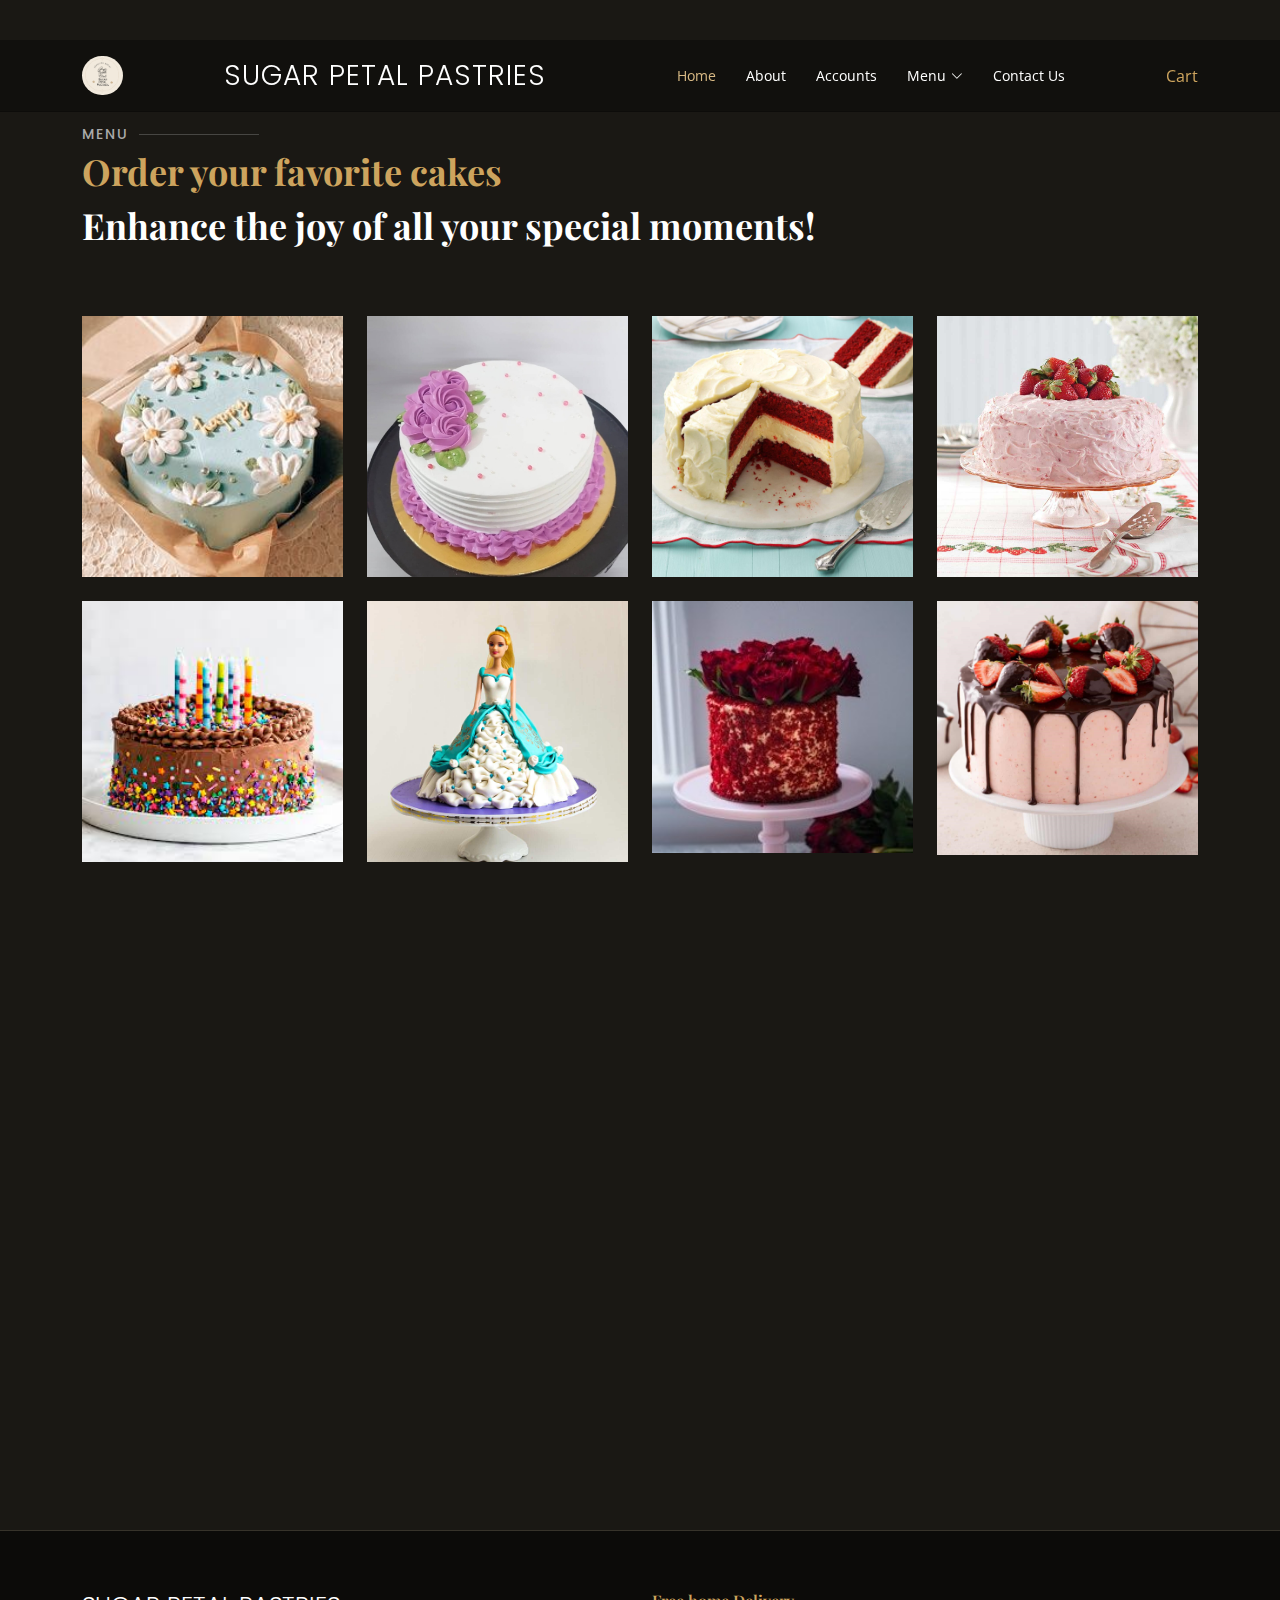
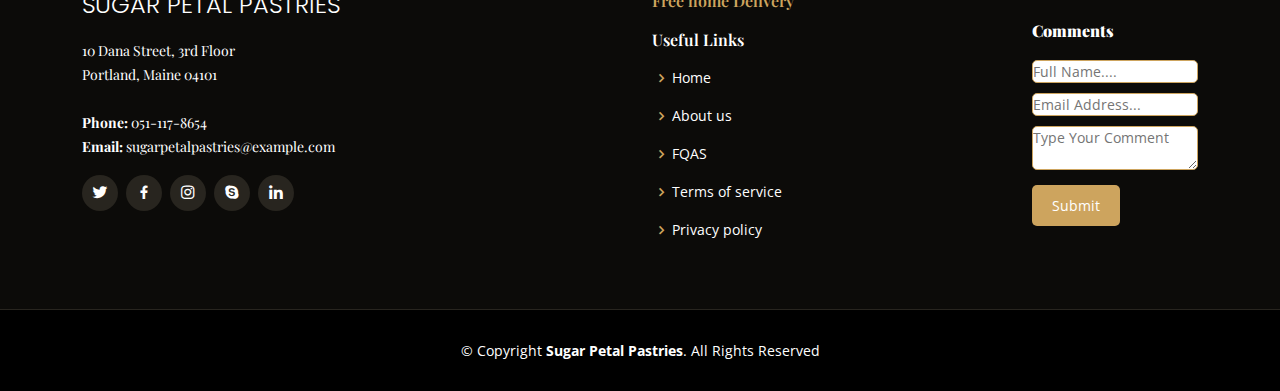
<file: SugarPetalPastries/Cakes.html>
<!DOCTYPE html>
<html lang="en">

<head>
  
<meta charset="utf-8">
    <meta name="viewport" content="width=device-width, initial-scale=1">
    <meta name="description" content="Sugar Petal Pastries - Explore a variety of delicious cakes and desserts.">
    <meta name="keywords" content="cakes, desserts, bakery, sweet treats, customized cakes, add to cart, make your life as beautiful as sweets">
    <meta name="author" content="Tayyaba, Laiba, Sultana, Kashaf">

	<meta property="og:title" content="Sugar Petal Pastries - Cakes">
	<meta property="og:description" content="Explore a variety of delicious cakes and desserts at Sugar Petal Pastries as well as we have Chocolate cake, Red Valvet Cheesecake, Graduation Cake, Floral Vanila Cake, Simple Cakes, double tire cake, customized cake and strawberry cake which can be included in your cart">
	
	<meta property="og:url" content="">
	<meta name="og:site_name" content="Sugar Petal Pastries">
	<meta property="og:type" content="website">

	<meta property="og:see_also" content="https://www.instagram.com/@sugarpetalpastries/">
  <title>Sugar Petal Pastries - Cakes</title>
  <meta content="" name="description">
  <meta content="" name="keywords">

  
  <!-- Google Fonts -->
  <link href="https://fonts.googleapis.com/css?family=Open+Sans:300,300i,400,400i,600,600i,700,700i|Playfair+Display:ital,wght@0,400;0,500;0,600;0,700;1,400;1,500;1,600;1,700|Poppins:300,300i,400,400i,500,500i,600,600i,700,700i" rel="stylesheet">

  <!-- Vendor CSS Files -->
  <link href="assets/vendor/animate.css/animate.min.css" rel="stylesheet">
  <link href="assets/vendor/aos/aos.css" rel="stylesheet">
  <link href="assets/vendor/bootstrap/css/bootstrap.min.css" rel="stylesheet">
  <link href="assets/vendor/bootstrap-icons/bootstrap-icons.css" rel="stylesheet">
  <link href="assets/vendor/boxicons/css/boxicons.min.css" rel="stylesheet">
  <link href="assets/vendor/glightbox/css/glightbox.min.css" rel="stylesheet">
  <link href="assets/vendor/swiper/swiper-bundle.min.css" rel="stylesheet">

  <!-- Template Main CSS File -->
  <link href="style.css" rel="stylesheet">

</head>

<body>
<style>
  .member {
    position: relative;
    overflow: hidden;
  }

  .member img {
    width: 100%;
    height: auto;
    transition: transform 0.3s ease-in-out;
  }

  .member:hover img {
    transform: scale(1.1);
  }

  .member .info {
    position: absolute;
    top: 0;
    left: 0;
    width: 100%;
    height: 100%;
    display: flex;
    flex-direction: column;
    justify-content: center;
    align-items: center;
    opacity: 0;
    background: rgba(0, 0, 0, 0.7);
    color: #fff;
    transition: opacity 0.3s ease;
  }

  .member:hover .info {
    opacity: 1;
  }

  .info h4 {
    margin: 0;
  }
</style>
  <!-- ======= Header ======= -->
  <header id="header" class="fixed-top d-flex align-items-cente">
    <div class="container-fluid container-xl d-flex align-items-center justify-content-lg-between">
		<a href="index.html" class="logo me-auto me-lg-0">
		  <img src="assets/img/BakeryLogo.png" alt="Logo of the sugar petal pastries" class="img-fluid" style="border-radius: 50%"></a>
		
      <h1 class="logo me-auto me-lg-0"><a href="index.html">Sugar Petal Pastries</a></h1>
      <!-- Uncomment below if you prefer to use an image logo -->
      

      <nav id="navbar" class="navbar order-last order-lg-0">
        <ul>
         	<li><a class="nav-link scrollto active" href="index.html">Home</a></li>
         	<li><a class="nav-link scrollto" href="index.html#about">About</a></li>
         	<li><a href="login-page.html">Accounts</a></li>
          	<li class="dropdown"><a href="index.html#menu"><span>Menu</span> <i class="bi bi-chevron-down"></i></a>
            	<ul>
					<li class="dropdown"><a href="Cakes.html">Cakes</a>
               		</li>
              		<li><a href="Brownies.html">Brownies</a></li>
			  		<li><a href="Cup Cakes.html">Cup cakes</a></li>
              		<li><a href="Cookies.html">Cookies</a></li>
              		<li><a href="Desserts.html">Desserts</a></li>
           	 	</ul>
          </li>
          <li><a class="nav-link scrollto" href="index.html#contact">Contact Us</a></li>
      </ul>
      <i class="bi bi-list mobile-nav-toggle"></i>
     </nav><!-- .navbar -->
      
	<a href="Cart.html" class="book-a-table-btn scrollto d-none d-lg-flex">Cart</a>

    </div>
 </header><!-- End Header -->

  <main id="main">

    

    <!-- ======= Menu Section ======= -->
    <section style="padding-top: 130px" id="menu" class="menu section-bg">
      <div class="container" data-aos="fade-up">

        <div class="section-title">
          <h2>Menu</h2>
          <p>Order your favorite cakes
			<br><span style="color: white">Enhance the joy of all your special moments!</span></p><br>
        </div>
  
		<div class="row">	  
		 	<div class="col-lg-3 col-md-6">
  				<div class="member" data-aos="zoom-in" data-aos-delay="100">
    				<img src="assets/img/menu/SimpleCake.jpg" class="img-fluid" alt="Simple Cake">
    				<div class="info">
      					<h5><a href="#">Simple Cakes</a><br>$4.95</h5>
						<a href="Cart.html">Add to cart</a>
						<br>
    				</div>
  				</div>
			</div>
		  
			  <div class="col-lg-3 col-md-6">
  				<div class="member" data-aos="zoom-in" data-aos-delay="100">
    				<img src="assets/img/menu/Floral Vanilla Cake.jpg" class="img-fluid" alt="Floral Vanilla cake">
    				<div class="info">
      					<h5><a href="#">Floral Vanila Cake</a><br>$4.95</h5>
						<a href="Cart.html">Add to cart</a>
						<br>
    				</div>
  				</div>
			</div>
			
			<div class="col-lg-3 col-md-6">
  				<div class="member" data-aos="zoom-in" data-aos-delay="100">
    				<img src="assets/img/menu/Red Velvet Cheesecake.jpg" class="img-fluid" alt="Red velvet cheesecake">
    				<div class="info">
      					<h5><a href="#">Red Valvet Cheesecake</a><br>$4.95</h5>
						<a href="Cart.html">Add to cart</a>
						<br>
    				</div>
  				</div>
			</div>
 
			<div class="col-lg-3 col-md-6">
  				<div class="member" data-aos="zoom-in" data-aos-delay="100">
    				<img src="assets/img/menu/Classic Strawberry Cakes.jpg" style="width: 100%" class="img-fluid" alt="Strawberry cake">
    				<div class="info">
      					<h5><a href="#">Strawberry Cake</a><br>$4.95</h5>
						<a href="Cart.html">Add to cart</a>
						<br>
    				</div>
  				</div>
			</div>
		  </div>
			<br>
		  
		  <div class="row">
			
			  <div class="col-lg-3 col-md-6">
  				<div class="member" data-aos="zoom-in" data-aos-delay="100">
    				<img src="assets/img/menu/Chocolate Cakes.jpg" class="img-fluid" alt="Chocolate cake">
    				<div class="info">
      					<h5><a href="#">Chocolate Cake</a><br>$4.95</h5>
						<a href="Cart.html">Add to cart</a>
						<br>
    				</div>
  				</div>
			</div>
			
			<div class="col-lg-3 col-md-6">
  				<div class="member" data-aos="zoom-in" data-aos-delay="100">
    				<img src="assets/img/menu/CustomizedCake.jpg" style="width: 1500px;" class="img-fluid" alt="Customized cake">
    				<div class="info">
      					<h5><a href="#">Customized Cake</a><br>$4.95</h5>
						<a href="Cart.html">Add to cart</a>
						<br>
    				</div>
  				</div>
			</div>
			
			<div class="col-lg-3 col-md-6">
  				<div class="member" data-aos="zoom-in" data-aos-delay="100">
    				<img src="assets/img/menu/redValvetCake.jpg" class="img-fluid" alt="red velvet cake">
    				<div class="info">
      					<h5><a href="#">Red Valvet Cake</a><br>$4.95</h5>
						<a href="Cart.html">Add to cart</a>
						<br>
    				</div>
  				</div>
			</div>
			
			<div class="col-lg-3 col-md-6">
  				<div class="member" data-aos="zoom-in" data-aos-delay="100">
    				<img src="assets/img/menu/Choco+Strawberry Cake.jpg" class="img-fluid" alt="strawberry chocolate cake">
    				<div class="info">
      					<h5><a href="#">Strawberry Chocolate Cake</a><br>$4.95</h5>
						<a href="Cart.html">Add to cart</a>
						<br>
    				</div>
  				</div>
			</div>
			  
		  </div>
		  <br>
		  <div class="row">
			 <div class="col-lg-3 col-md-6">
  				<div class="member" data-aos="zoom-in" data-aos-delay="100">
    				<img src="assets/img/menu/Birthday Double Cake.jpeg" class="img-fluid" alt="birthday cake">
    				<div class="info">
      					<h5><a href="#">Birthday Double Cake</a><br>$4.95</h5>
						<a href="Cart.html">Add to cart</a>
						<br>
    				</div>
  				</div>
			</div>
			  
			<div class="col-lg-3 col-md-6">
  				<div class="member" data-aos="zoom-in" data-aos-delay="100">
    				<img src="assets/img/menu/Anniversary Cake.jpg" class="img-fluid" alt="anniversary cake">
    				<div class="info">
      					<h5><a href="#">Anniversary Cake</a><br>$4.95</h5>
						<a href="Cart.html">Add to cart</a>
						<br>
    				</div>
  				</div>
			</div>
			  
			<div class="col-lg-3 col-md-6">
  				<div class="member" data-aos="zoom-in" data-aos-delay="100">
    				<img src="assets/img/menu/Christmas Cake.jpg" class="img-fluid" alt="christmas cake">
    				<div class="info">
      					<h5><a href="#">Christmas Cake</a><br>$4.95</h5>
						<a href="Cart.html">Add to cart</a>
						<br>
    				</div>
  				</div>
			</div>
			  
			<div class="col-lg-3 col-md-6">
  				<div class="member" data-aos="zoom-in" data-aos-delay="100">
    				<img src="assets/img/menu/Graduation Cakes.jpg" class="img-fluid" alt="graduation cake">
    				<div class="info">
      					<h5><a href="#">Graduation Cake</a><br>$4.95</h5>
						<a href="Cart.html">Add to cart</a>
						<br>
    				</div>
  				</div>
			</div>
			
		  </div>
		  <br>
		 <div class="row">
			 
			 <div class="col-lg-3 col-md-6">
  				<div class="member" data-aos="zoom-in" data-aos-delay="100">
    				<img src="assets/img/menu/Photo Cakes.jpg" class="img-fluid" alt="photo cake">
    				<div class="info">
      					<h5><a href="#">Photo Cake</a><br>$4.95</h5>
						<a href="Cart.html">Add to cart</a>
						<br>
    				</div>
  				</div>
			</div>
			 
			<div class="col-lg-3 col-md-6">
  				<div class="member" data-aos="zoom-in" data-aos-delay="100">
    				<img src="assets/img/menu/Wedding Cake.jpg" class="img-fluid" alt="wedding cake">
    				<div class="info">
      					<h5><a href="#">Wedding Cake</a><br>$4.95</h5>
						<a href="Cart.html">Add to cart</a>
						<br>
    				</div>
  				</div>
			</div>
			 
			<div class="col-lg-3 col-md-6">
  				<div class="member" data-aos="zoom-in" data-aos-delay="100" >
    				<img src="assets/img/menu/Almond Cake.jpg" class="img-fluid" alt="almond cake">
    				<div class="info">
      					<h5><a href="#">Almond Cake</a><br>$4.95</h5>
						<a href="Cart.html">Add to cart</a>
						<br>
    				</div>
  				</div>
			</div>
			 
			<div class="col-lg-3 col-md-6">
  				<div class="member" data-aos="zoom-in" data-aos-delay="100">
    				<img src="assets/img/menu/Italian berry mascarpone cake.jpg" class="img-fluid" alt="Italian berry mascarpone cake">
    				<div class="info">
      					<h5><a href="#">Italian berry Mascarpone</a><br>$4.95</h5>
						<a href="Cart.html">Add to cart</a>
						<br>
    				</div>
  				</div>
			</div>
			 
			  
			  
			
		  
		  </div>


        </div>

    </section><!-- End Menu Section -->

</main><!-- End #main -->

    <!-- ======= Footer ======= -->
  <footer id="footer">
    <div class="footer-top">
      <div class="container">
        <div class="row">

          <div class="col-lg-6 col-md-6">
            <div class="footer-info">
              <h3>Sugar Petal Pastries</h3>
              <p>
               10 Dana Street, 3rd Floor <br>
                Portland, Maine 04101<br><br>
                <strong>Phone:</strong> 051-117-8654<br>
                <strong>Email:</strong> sugarpetalpastries@example.com<br>
              </p>
              <div class="social-links mt-3">
                <a href="https://www.twitter.com" class="twitter"><i class="bx bxl-twitter"></i></a>
                <a href="https://facebook.com" class="facebook"><i class="bx bxl-facebook"></i></a>
                <a href="https://www.instagram.com/sugarpetalpastries" class="instagram"><i class="bx bxl-instagram"></i></a>
                <a href="https://www.skype.com" class="google-plus"><i class="bx bxl-skype"></i></a>
                <a href="https://linkedin.com" class="linkedin"><i class="bx bxl-linkedin"></i></a>
              </div>
            </div>
          </div>

          <div class="col-lg-4 col-md-6 footer-links">
		  <h4> <a href="https://www.foodpanda.pk"> Free home Delivery </a> </h4>
            <h4>Useful Links</h4>
            <ul>
              <li><i class="bx bx-chevron-right"></i> <a href="index.html">Home</a></li>
              <li><i class="bx bx-chevron-right"></i> <a href="#about">About us</a></li>
              <li><i class="bx bx-chevron-right"></i> <a href="FQAS.html">FQAS</a></li>
              <li><i class="bx bx-chevron-right"></i> <a href="#">Terms of service</a></li>
              <li><i class="bx bx-chevron-right"></i> <a href="privacy and policy.html">Privacy policy</a></li>
            </ul>
          </div>

          
			
			<div class= "col-lg-2 col-md-6 footer-comments" style="padding-top: 0px">
			<h4 style="padding-top: 0px;"><b>Comments</b></h4>	 
		 	<form action="#">
  				<input type="text" id="full-name" name="Full-Name" placeholder="Full Name....">
  				<input type="email" id="Email" name="email" placeholder="Email Address...">
 				<textarea name="comment" id="comment" placeholder="Type Your Comment"></textarea>
  					<br>
  				<button onclick="validateForm()">Submit</button>
			</form>
		 </div>

			
        </div>
      </div>
    </div>

    <div class="container">
      <div class="copyright">
        &copy; Copyright <strong><span>Sugar Petal Pastries</span></strong>. All Rights Reserved
      </div>
    </div>
  </footer><!-- End Footer -->


 
  <a href="#" class="back-to-top d-flex align-items-center justify-content-center"><i class="bi bi-arrow-up-short"></i></a>

	<script>
  function validateForm() {
    var name = document.getElementById("full-name").value;
    var email = document.getElementById("Email").value;  // Fix id here
    var comment = document.getElementById("comment").value;

    var emailRegex = /^[^\s@]+@[^\s@]+\.[^\s@]+$/;

    if (name.length < 3 || !email.match(emailRegex) || comment.trim() === '') {
      alert('Please fill in all fields correctly.');
      return false;
    }

    alert('Your response has been recorded.');
    return true;
  }
</script>
  <!-- Vendor JS Files -->
  <script src="assets/vendor/aos/aos.js"></script>
  <script src="assets/vendor/bootstrap/js/bootstrap.bundle.min.js"></script>
  <script src="assets/vendor/glightbox/js/glightbox.min.js"></script>
  <script src="assets/vendor/isotope-layout/isotope.pkgd.min.js"></script>
  <script src="assets/vendor/swiper/swiper-bundle.min.js"></script>
  <script src="assets/vendor/php-email-form/validate.js"></script>

  <!-- Template Main JS File -->
  <script src="assets/js/main.js"></script>

</body>

</html>
</file>
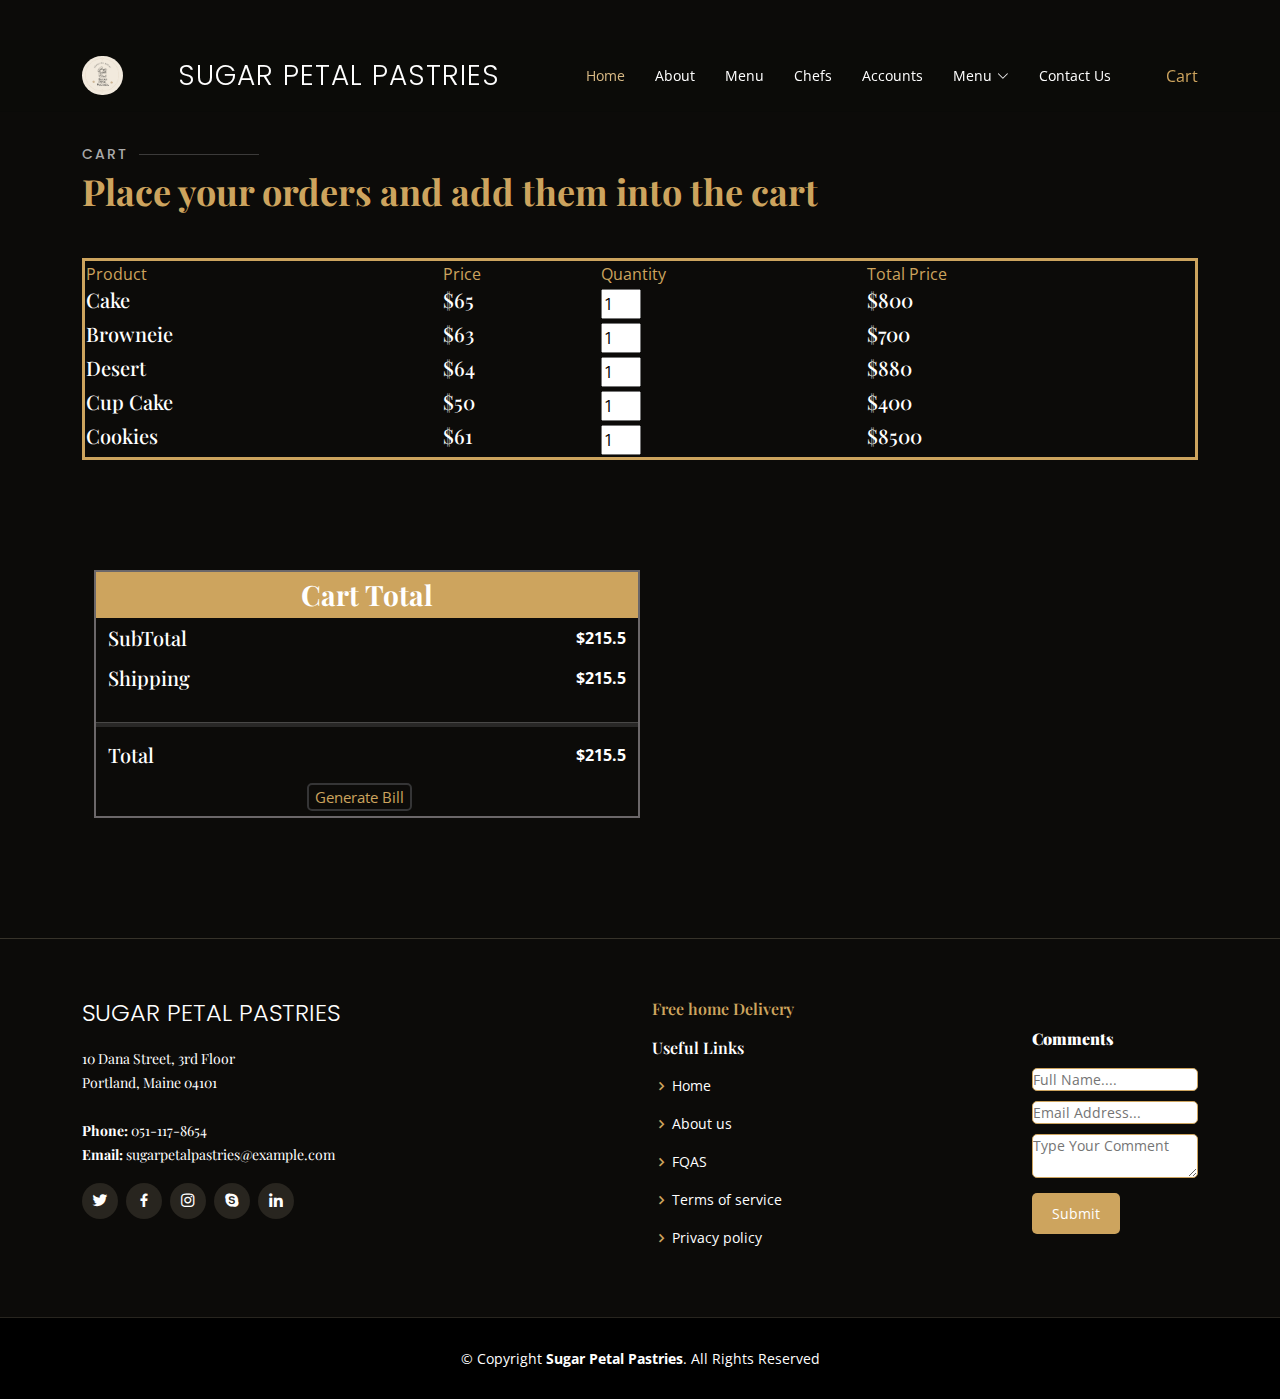
<file: SugarPetalPastries/Cart.html>
<!DOCTYPE html>
<html lang="en">

<head>
  <meta charset="utf-8">
  <meta content="width=device-width, initial-scale=1.0" name="viewport">

  <title>Sugar Petal Pastries - Cart</title>
  <meta content="" name="description">
  <meta content="" name="keywords">

  <!-- Google Fonts -->
  <link href="https://fonts.googleapis.com/css?family=Open+Sans:300,300i,400,400i,600,600i,700,700i|Playfair+Display:ital,wght@0,400;0,500;0,600;0,700;1,400;1,500;1,600;1,700|Poppins:300,300i,400,400i,500,500i,600,600i,700,700i" rel="stylesheet">

  <!-- Vendor CSS Files -->
  <link href="assets/vendor/animate.css/animate.min.css" rel="stylesheet">
  <link href="assets/vendor/aos/aos.css" rel="stylesheet">
  <link href="assets/vendor/bootstrap/css/bootstrap.min.css" rel="stylesheet">
  <link href="assets/vendor/bootstrap-icons/bootstrap-icons.css" rel="stylesheet">
  <link href="assets/vendor/boxicons/css/boxicons.min.css" rel="stylesheet">
  <link href="assets/vendor/glightbox/css/glightbox.min.css" rel="stylesheet">
  <link href="assets/vendor/swiper/swiper-bundle.min.css" rel="stylesheet">

  <!-- Template Main CSS File -->
  <link href="style.css" rel="stylesheet">

</head>

<body>

  <!-- ======= Header ======= -->
  <header id="header" class="fixed-top d-flex align-items-cente">
    <div class="container-fluid container-xl d-flex align-items-center justify-content-lg-between">
		<a href="index.html" class="logo me-auto me-lg-0">
		  <img src="assets/img/BakeryLogo.png" alt="" class="img-fluid" style="border-radius: 50%"></a>
		
      <h1 class="logo me-auto me-lg-0"><a href="index.html">Sugar Petal Pastries</a></h1>
      <!-- Uncomment below if you prefer to use an image logo -->
      

      <nav id="navbar" class="navbar order-last order-lg-0">
        <ul>
          <li><a class="nav-link scrollto active" href="index.html">Home</a></li>
          <li><a class="nav-link scrollto" href="index.html#about">About</a></li>
          <li><a class="nav-link scrollto" href="index.html#about">Menu</a></li>
          <li><a class="nav-link scrollto" href="index.html#chefs">Chefs</a></li>
			<li><a href="login-page.html">Accounts</a></li>
          <li class="dropdown"><a href="#"><span>Menu</span> <i class="bi bi-chevron-down"></i></a>
            <ul>
              
              <li class="dropdown"><a href="Cakes.html"><span>Cakes</span> <i class="bi bi-chevron-right"></i></a>
                <ul>
                  <li><a href="#">RED VALVET CAKES</a></li>
                  <li><a href="#">VANILLA CAKE</a></li>
                  <li><a href="#">CHOCOLATE CAKES</a></li>
                  <li><a href="#">DOUBBLE TIRE CAKE</a></li>
                  <li><a href="#">CUSTOMIZED CAKE</a></li>
				  <li><a href="#">STRAWBERRY CAKES</a></li>
                </ul>
              </li>
              <li><a href="#">Brownies</a></li>
			  <li><a href="#">Cup cakes</a></li>
              <li><a href="#">Cookies</a></li>
              <li><a href="#">Desserts</a></li>
            </ul>
          </li>
          <li><a class="nav-link scrollto" href="index.html#contact">Contact Us</a></li>
        </ul>
        <i class="bi bi-list mobile-nav-toggle"></i>
      </nav><!-- .navbar -->
      <a href="Cart.html" class="book-a-table-btn scrollto d-none d-lg-flex">Cart</a>

    </div>
  </header><!-- End Header -->

 

<main>
    <!-- ======= ADD TO CART ======= -->
    <section id="addtocart" class="book-a-table">
      <div class="container" data-aos="fade-up">

        <div style="padding-top: 90px;" class="section-title">
          <h2>Cart</h2>
          <p>Place your orders and add them into the cart</p>
        </div>

        <table style="border: solid 3px #cda45e; background-color: transparent" width="100%;" class="container" my-5>
			<thead>
				<tr style="color:#cda45e;">
				
				<td>Product</td>
				<td>Price</td>
				<td>Quantity</td>
				<td>Total Price</td>
				</tr>
			</thead>
			<tbody>
				<tr>
					
					<td><h5>Cake</h5></td>
					<td><h5>$65</h5></td>
					<td><input   type="Number" value="1"  style="width: 40px; padding: 1px;"></td>
					<td><h5>$800</h5></td>
				</tr>
				<tr>
					
					<td><h5>Browneie</h5></td>
					<td><h5>$63</h5></td>
					<td><input   type="Number" value="1"  style="width: 40px; padding: 1px;"></td>
					<td><h5>$700</h5></td>
				</tr>
				<tr>
					
					<td><h5>Desert</h5></td>
					<td><h5>$64</h5></td>
					<td><input   type="Number" value="1"  style="width: 40px; padding: 1px;"></td>
					<td><h5>$880</h5></td>
				</tr>
				<tr>
					
					<td><h5>Cup Cake</h5></td>
					<td><h5>$50</h5></td>
					<td><input   type="Number" value="1"  style="width: 40px; padding: 1px;"></td>
					<td><h5>$400</h5></td>
				</tr>
				<tr>
					
					<td><h5>Cookies</h5></td>
					<td><h5>$61</h5></td>
					<td><input   type="Number" value="1"  style="width: 40px; padding: 1px;"></td>
					<td><h5>$8500</h5></td>
				</tr>
			</tbody>
		</table>
		
		<section id="cart-bottom" class="container">
			<div class="row2">
				
			<div class="total col-lg-6 col-md-6 ">
				<div>
				<h3>Cart Total </h3>
				<div class="d-flex justify-content-between">
					<h5>SubTotal</h5>
					<p>$215.5</p>
					</div>
					<div class="d-flex justify-content-between">
					<h5>Shipping</h5>
					<p>$215.5</p>
					</div>
					<hr class="first-hr" style="background:grey; width:100%; height: 5px; ">
					<div class="d-flex justify-content-between">
					<h5>Total</h5>
					<p>$215.5</p>
					</div>
				<button id="checkoutButton" style="background-color: transparent; color: #cda45e; margin-bottom:5px;">Generate Bill</button>
				</div>
				</div>
			</div>
		</section>

      </div>
    </section><!-- End Book A Table Section -->



  </main><!-- End #main -->

   <!-- ======= Footer ======= -->
  <footer id="footer">
    <div class="footer-top">
      <div class="container">
        <div class="row">

          <div class="col-lg-6 col-md-6">
            <div class="footer-info">
              <h3>Sugar Petal Pastries</h3>
              <p>
               10 Dana Street, 3rd Floor <br>
                Portland, Maine 04101<br><br>
                <strong>Phone:</strong> 051-117-8654<br>
                <strong>Email:</strong> sugarpetalpastries@example.com<br>
              </p>
              <div class="social-links mt-3">
                <a href="#" class="twitter"><i class="bx bxl-twitter"></i></a>
                <a href="#" class="facebook"><i class="bx bxl-facebook"></i></a>
                <a href="#" class="instagram"><i class="bx bxl-instagram"></i></a>
                <a href="#" class="google-plus"><i class="bx bxl-skype"></i></a>
                <a href="#" class="linkedin"><i class="bx bxl-linkedin"></i></a>
              </div>
            </div>
          </div>

          <div class="col-lg-4 col-md-6 footer-links">
		  <h4> <a href="https://www.foodpanda.pk"> Free home Delivery </a> </h4>
            <h4>Useful Links</h4>
		  
            <ul>
              <li><i class="bx bx-chevron-right"></i> <a href="index.html">Home</a></li>
              <li><i class="bx bx-chevron-right"></i> <a href="#about">About us</a></li>
              <li><i class="bx bx-chevron-right"></i> <a href="FQAS.html">FQAS</a></li>
              <li><i class="bx bx-chevron-right"></i> <a href="#">Terms of service</a></li>
              <li><i class="bx bx-chevron-right"></i> <a href="privacy and policy.html">Privacy policy</a></li>
            </ul>
          </div>

          
			
		<div class= "col-lg-2 col-md-6 footer-comments" style="padding-top: 0px">
			<h4 style="padding-top: 0px;"><b>Comments</b></h4>	 
		 	<form action="#">
  				<input type="text" id="full-name" name="Full-Name" placeholder="Full Name....">
  				<input type="email" id="Email" name="email" placeholder="Email Address...">
 				<textarea name="comment" id="comment" placeholder="Type Your Comment"></textarea>
  					<br>
  				<button onclick="validateForm()">Submit</button>
			</form>
		 </div>

			
        </div>
      </div>
    </div>

    <div class="container">
      <div class="copyright">
        &copy; Copyright <strong><span>Sugar Petal Pastries</span></strong>. All Rights Reserved
      </div>
    </div>
  </footer><!-- End Footer -->

  
  <a href="#" class="back-to-top d-flex align-items-center justify-content-center"><i class="bi bi-arrow-up-short"></i></a>

	
	<script>
  document.getElementById("checkoutButton").addEventListener("click", function() {
    generateSlip();
  });

  function generateSlip() {
    // Get cart details and other necessary information
    var cartTotal = "$215.5"; // You can dynamically fetch this value based on your logic

    // Create a slip or perform any necessary actions
    var slip = "=== Checkout Slip ===\n" +
               "Products: Cake, Brownie, Dessert, Cup Cake, Cookies\n" +
               "Subtotal: " + cartTotal + "\n" +
               "Shipping: $215.5\n" +
               "Total: $215.5\n" +
               "=====================";

    // Display the slip (you can customize this based on your needs)
    alert(slip);
  }
</script>
	
	<script>
  function validateForm() {
    var name = document.getElementById("full-name").value;
    var email = document.getElementById("Email").value;  // Fix id here
    var comment = document.getElementById("comment").value;

    var emailRegex = /^[^\s@]+@[^\s@]+\.[^\s@]+$/;

    if (name.length < 3 || !email.match(emailRegex) || comment.trim() === '') {
      alert('Please fill in all fields correctly.');
      return false;
    }

    alert('Your response has been recorded.');
    return true;
  }
		

</script>
  <!-- Vendor JS Files -->
  <script src="assets/vendor/aos/aos.js"></script>
  <script src="assets/vendor/bootstrap/js/bootstrap.bundle.min.js"></script>
  <script src="assets/vendor/glightbox/js/glightbox.min.js"></script>
  <script src="assets/vendor/isotope-layout/isotope.pkgd.min.js"></script>
  <script src="assets/vendor/swiper/swiper-bundle.min.js"></script>
  <script src="assets/vendor/php-email-form/validate.js"></script>

  <!-- Template Main JS File -->
  <script src="assets/js/main.js"></script>

</body>

</html>
</file>
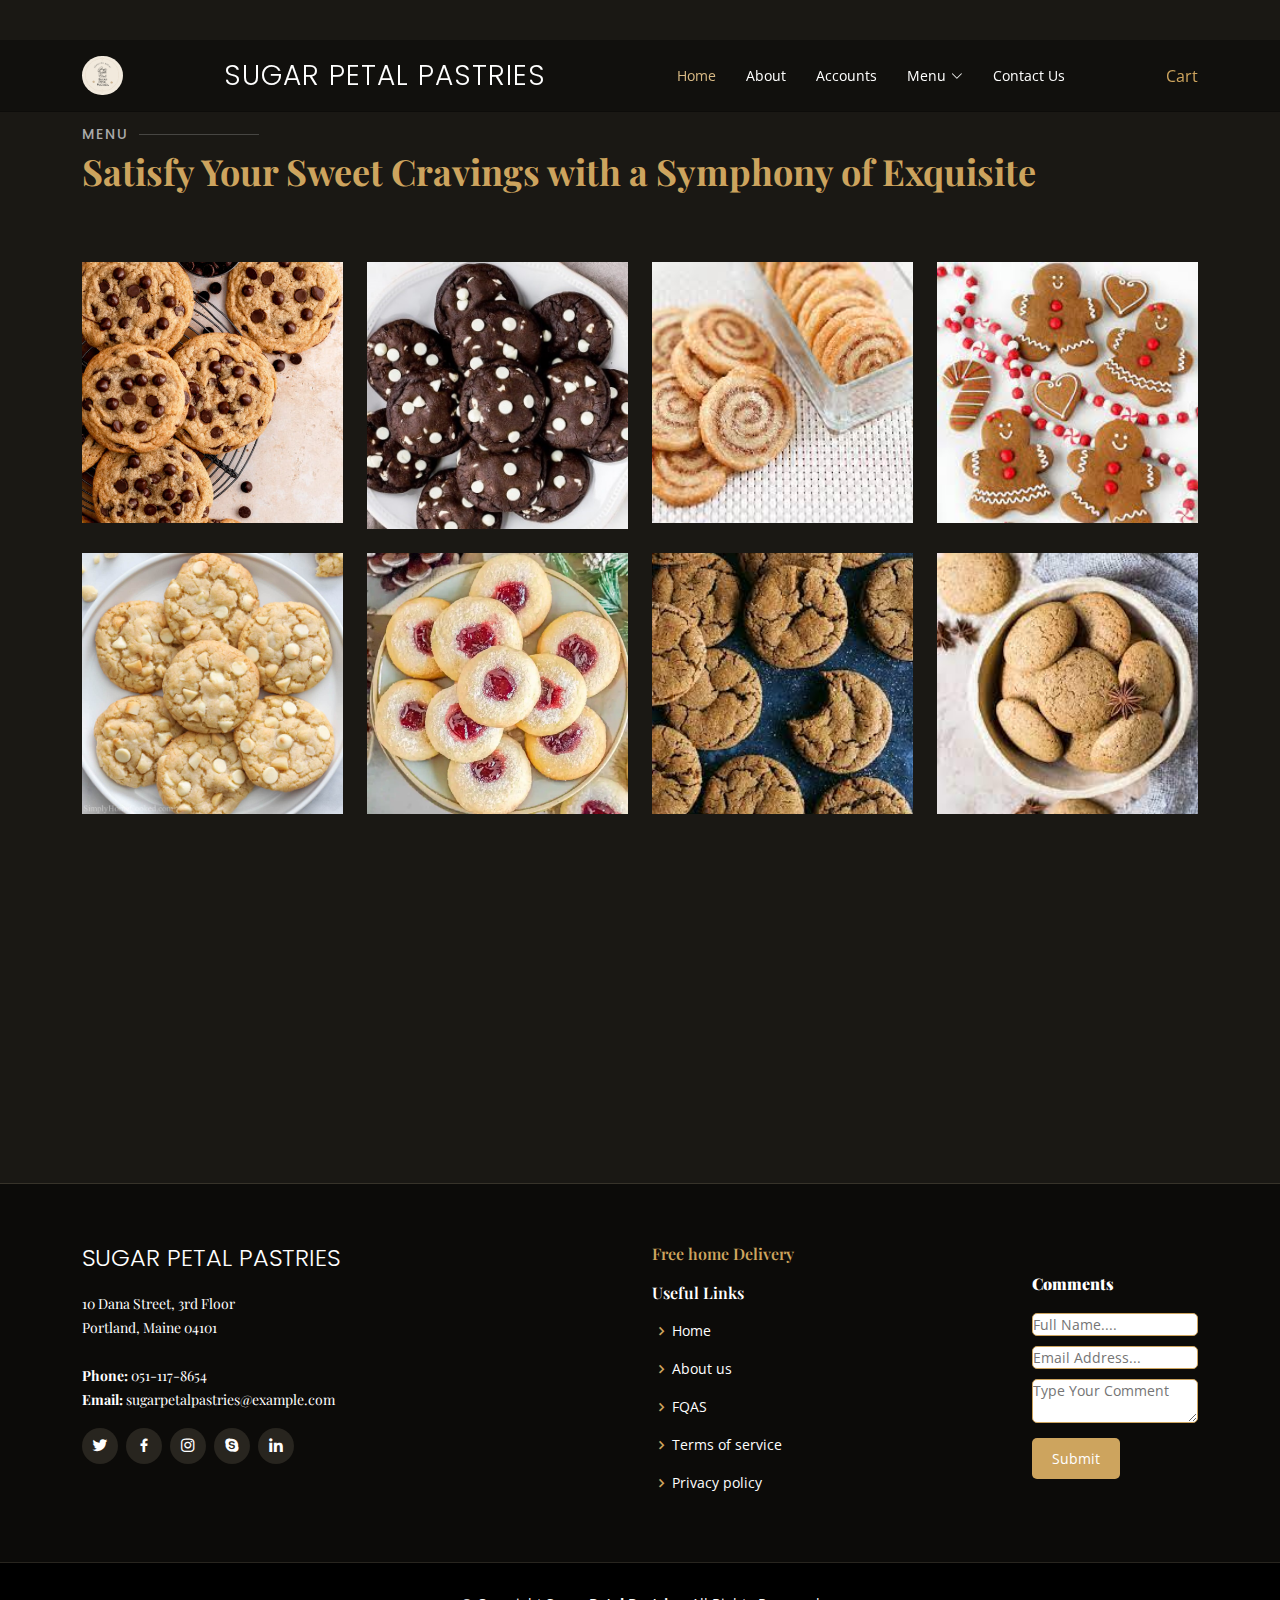
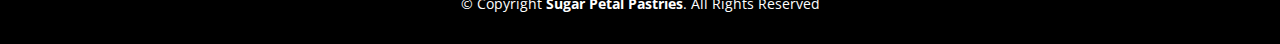
<file: SugarPetalPastries/Cookies.html>
<!DOCTYPE html>
<html lang="en">

<head>
 <meta charset="utf-8">
    <meta name="viewport" content="width=device-width, initial-scale=1">
    <meta name="description" content="Sugar Petal Pastries - Explore a variety of delicious cakes and desserts.">
    <meta name="keywords" content="cakes, desserts, bakery, sweet treats, customized cakes, add to cart, make your life as beautiful as sweets">
    <meta name="author" content="Tayyaba, Laiba, Sultana, Kashaf">

	<meta property="og:title" content="Sugar Petal Pastries - Cookies">
	<meta property="og:description" content="Explore a variety of delicious cakes and desserts at Sugar Petal Pastries as well as we haveChocolate Chip Cookies, Snickerdoodles, Lemon Cookies, Chai Spice Cookies, Maple Pecan Cookies, Molasses Cookies, Dark & White Chocolate Cookies, Gingerbread Cookies, S'mores Cookies, White Nut Cookies and Raspberry Cookies which can be included in your cart">
	
	<meta property="og:url" content="">
	<meta name="og:site_name" content="Sugar Petal Pastries">
	<meta property="og:type" content="website">

	<meta property="og:see_also" content="https://www.instagram.com/@sugarpetalpastries/">
	 
  <title>Sugar Petal Pastries - Cookies</title>
  <meta content="" name="description">
  <meta content="" name="keywords">

  
  <!-- Google Fonts -->
  <link href="https://fonts.googleapis.com/css?family=Open+Sans:300,300i,400,400i,600,600i,700,700i|Playfair+Display:ital,wght@0,400;0,500;0,600;0,700;1,400;1,500;1,600;1,700|Poppins:300,300i,400,400i,500,500i,600,600i,700,700i" rel="stylesheet">

  <!-- Vendor CSS Files -->
  <link href="assets/vendor/animate.css/animate.min.css" rel="stylesheet">
  <link href="assets/vendor/aos/aos.css" rel="stylesheet">
  <link href="assets/vendor/bootstrap/css/bootstrap.min.css" rel="stylesheet">
  <link href="assets/vendor/bootstrap-icons/bootstrap-icons.css" rel="stylesheet">
  <link href="assets/vendor/boxicons/css/boxicons.min.css" rel="stylesheet">
  <link href="assets/vendor/glightbox/css/glightbox.min.css" rel="stylesheet">
  <link href="assets/vendor/swiper/swiper-bundle.min.css" rel="stylesheet">

  <!-- Template Main CSS File -->
  <link href="style.css" rel="stylesheet">

</head>

<body>
<style>
  .member {
    position: relative;
    overflow: hidden;
  }

  .member img {
    width: 100%;
    height: auto;
    transition: transform 0.3s ease-in-out;
  }

  .member:hover img {
    transform: scale(1.1);
  }

  .member .info {
    position: absolute;
    top: 0;
    left: 0;
    width: 100%;
    height: 100%;
    display: flex;
    flex-direction: column;
    justify-content: center;
    align-items: center;
    opacity: 0;
    background: rgba(0, 0, 0, 0.7);
    color: #fff;
    transition: opacity 0.3s ease;
  }

  .member:hover .info {
    opacity: 1;
  }

  .info h4 {
    margin: 0;
  }
</style>
  <!-- ======= Header ======= -->
  <header id="header" class="fixed-top d-flex align-items-cente">
    <div class="container-fluid container-xl d-flex align-items-center justify-content-lg-between">
		<a href="index.html" class="logo me-auto me-lg-0">
		  <img src="assets/img/BakeryLogo.png" alt="Logo of the sugar petal pastries" class="img-fluid" style="border-radius: 50%"></a>
		
      <h1 class="logo me-auto me-lg-0"><a href="index.html">Sugar Petal Pastries</a></h1>
      <!-- Uncomment below if you prefer to use an image logo -->
      

      <nav id="navbar" class="navbar order-last order-lg-0">
        <ul>
          <li><a class="nav-link scrollto active" href="index.html">Home</a></li>
          <li><a class="nav-link scrollto" href="index.html#about">About</a></li>
         
			<li><a href="login-page.html">Accounts</a></li>
          <li class="dropdown"><a href="index.html#menu"><span>Menu</span> <i class="bi bi-chevron-down"></i></a>
            <ul>
              
              <li><a href="Cakes.html">Cakes</a>
               </li>
              <li><a href="Brownies.html">Brownies</a></li>
			  <li><a href="Cup Cakes.html">Cup cakes</a></li>
              <li><a href="Cookies.html">Cookies</a></li>
              <li><a href="Desserts.html">Desserts</a></li>
            </ul>
          </li>
          <li><a class="nav-link scrollto" href="index.html#contact">Contact Us</a></li>
        </ul>
        <i class="bi bi-list mobile-nav-toggle"></i>
      </nav><!-- .navbar -->
      <a href="Cart.html" class="book-a-table-btn scrollto d-none d-lg-flex">Cart</a>

    </div>
  </header><!-- End Header -->

  <main id="main">

    

    <!-- ======= Menu Section ======= -->
    <section style="padding-top: 130px" id="menu" class="menu section-bg">
      <div class="container" data-aos="fade-up">

        <div class="section-title">
          <h2>Menu</h2>
			<p>Satisfy Your Sweet Cravings with a Symphony of Exquisite</p><br>
          
        </div>
  
		<div class="row">	  
		 	<div class="col-lg-3 col-md-6">
  				<div class="member" data-aos="zoom-in" data-aos-delay="100">
    				<img src="assets/img/menu/Chocolate Chip Cookies.jpg" class="img-fluid" alt="Chocolate Chip Cookies">
    				<div class="info">
      					<h5><a href="#">Chocolate Chip Cookies</a><br>$4.95</h5>
						<a href="Cart.html">Add to cart</a>
						<br>
    				</div>
  				</div>
			</div>
		  
			  <div class="col-lg-3 col-md-6">
  				<div class="member" data-aos="zoom-in" data-aos-delay="100">
    				<img src="assets/img/menu/Dark Chocolate + White Chocolate Chip Cookies.jpg" class="img-fluid" alt="Dark Chocolate and White Chocolate Chip Cookies">
    				<div class="info">
      					<h5><a href="#">Chip Cookies</a><br>$4.95</h5>
						<a href="Cart.html">Add to cart</a>
						<br>
    				</div>
  				</div>
			</div>
			
			<div class="col-lg-3 col-md-6">
  				<div class="member" data-aos="zoom-in" data-aos-delay="100">
    				<img src="assets/img/menu/Maple Pecan Cookies.jpg" class="img-fluid" alt="Maple Pecan Cookies">
    				<div class="info">
      					<h5><a href="#">Maple Pecan Cookies</a><br>$4.95</h5>
						<a href="Cart.html">Add to cart</a>
						<br>
    				</div>
  				</div>
			</div>
 
			<div class="col-lg-3 col-md-6">
  				<div class="member" data-aos="zoom-in" data-aos-delay="100">
    				<img src="assets/img/menu/Gingerbread Cookies.jpg" class="img-fluid" alt="Peanut Butter Cupcakes" >
    				<div class="info">
      					<h5><a href="#">Gingerbread Cookies</a><br>$4.95</h5>
						<a href="Cart.html">Add to cart</a>
						<br>
    				</div>
  				</div>
			</div>
		  </div>
			<br>
		  
		  <div class="row">
			
			  <div class="col-lg-3 col-md-6">
  				<div class="member" data-aos="zoom-in" data-aos-delay="100">
    				<img src="assets/img/menu/White Chocolate Nut Cookies.jpg" class="img-fluid" alt="White Chocolate Nut Cookies">
    				<div class="info">
      					<h5><a href="#">White Chocolate Cookies</a><br>$4.95</h5>
						<a href="Cart.html">Add to cart</a>
						<br>
    				</div>
  				</div>
			</div>
			
			<div class="col-lg-3 col-md-6">
  				<div class="member" data-aos="zoom-in" data-aos-delay="100">
    				<img src="assets/img/menu/Raspberry Thumbprint Cookies.webp"  class="img-fluid" alt="Raspberry Thumbprint Cookies">
    				<div class="info">
      					<h5><a href="#">Raspberry Thumbprint Cookies</a><br>$4.95</h5>
						<a href="Cart.html">Add to cart</a>
						<br>
    				</div>
  				</div>
			</div>
			
			<div class="col-lg-3 col-md-6">
  				<div class="member" data-aos="zoom-in" data-aos-delay="100">
    				<img src="assets/img/menu/Molasses Cookies.jpg" class="img-fluid" alt="Molasses Cookies">
    				<div class="info">
      					<h5><a href="#">Molasses Cookies</a><br>$4.95</h5>
						<a href="Cart.html">Add to cart</a>
						<br>
    				</div>
  				</div>
			</div>
			
			<div class="col-lg-3 col-md-6">
  				<div class="member" data-aos="zoom-in" data-aos-delay="100">
    				<img src="assets/img/menu/Chai Spice Cookies.jpg" class="img-fluid" alt="Chai Spice Cookies">
    				<div class="info">
      					<h5><a href="#">Chai Spice Cookies</a><br>$4.95</h5>
						<a href="Cart.html">Add to cart</a>
						<br>
    				</div>
  				</div>
			</div>
			  
		  </div>
		  <br>
		  <div class="row">
			 <div class="col-lg-3 col-md-6">
  				<div class="member" data-aos="zoom-in" data-aos-delay="100">
    				<img src="assets/img/menu/Soft Frosted Cookies.jpg" class="img-fluid" alt="Soft Frosted Cookies">
    				<div class="info">
      					<h5><a href="#">Soft Frosted Cookies</a><br>$4.95</h5>
						<a href="Cart.html">Add to cart</a>
						<br>
    				</div>
  				</div>
			</div>
			  
			<div class="col-lg-3 col-md-6">
  				<div class="member" data-aos="zoom-in" data-aos-delay="100">
    				<img style="height: 90%;" src="assets/img/menu/Sugar Cookies.jpg" class="img-fluid" alt="Chai Latte Cupcake">
    				<div class="info">
      					<h5><a href="#">Chai Latte Cupcake</a><br>$4.95</h5>
						<a href="Cart.html">Add to cart</a>
						<br>
    				</div>
  				</div>
			</div>
			  
			<div class="col-lg-3 col-md-6">
  				<div class="member" data-aos="zoom-in" data-aos-delay="100">
    				<img src="assets/img/menu/Lemon Bar Cookies.jpg" class="img-fluid" alt="Lemon Bar Cookies">
    				<div class="info">
      					<h5><a href="#">Lemon Bar Cookies</a><br>$4.95</h5>
						<a href="Cart.html">Add to cart</a>
						<br>
    				</div>
  				</div>
			</div>
			  
			<div class="col-lg-3 col-md-6">
  				<div class="member" data-aos="zoom-in" data-aos-delay="100">
    				<img src="assets/img/menu/Fortune Cookies.jpg" class="img-fluid" alt="Fortune Cookies">
    				<div class="info">
      					<h5><a href="#">Fortune Cookies</a><br>$4.95</h5>
						<a href="Cart.html">Add to cart</a>
						<br>
    				</div>
  				</div>
			</div>
			
		  </div>
		  <br>
		 
			  
			  
			
		  
		  </div>


      

    </section><!-- End Menu Section -->

</main><!-- End #main -->

   <!-- ======= Footer ======= -->
  <footer id="footer">
    <div class="footer-top">
      <div class="container">
        <div class="row">

          <div class="col-lg-6 col-md-6">
            <div class="footer-info">
              <h3>Sugar Petal Pastries</h3>
              <p>
               10 Dana Street, 3rd Floor <br>
                Portland, Maine 04101<br><br>
                <strong>Phone:</strong> 051-117-8654<br>
                <strong>Email:</strong> sugarpetalpastries@example.com<br>
              </p>
              <div class="social-links mt-3">
                <a href="https://www.twitter.com" class="twitter"><i class="bx bxl-twitter"></i></a>
                <a href="https://facebook.com" class="facebook"><i class="bx bxl-facebook"></i></a>
                <a href="https://www.instagram.com/sugarpetalpastries" class="instagram"><i class="bx bxl-instagram"></i></a>
                <a href="https://www.skype.com" class="google-plus"><i class="bx bxl-skype"></i></a>
                <a href="https://linkedin.com" class="linkedin"><i class="bx bxl-linkedin"></i></a>
              </div>
            </div>
          </div>

          <div class="col-lg-4 col-md-6 footer-links">
		  <h4> <a href="https://www.foodpanda.pk"> Free home Delivery </a> </h4>
            <h4>Useful Links</h4>
            <ul>
              <li><i class="bx bx-chevron-right"></i> <a href="index.html">Home</a></li>
              <li><i class="bx bx-chevron-right"></i> <a href="#about">About us</a></li>
              <li><i class="bx bx-chevron-right"></i> <a href="FQAS.html">FQAS</a></li>
              <li><i class="bx bx-chevron-right"></i> <a href="#">Terms of service</a></li>
              <li><i class="bx bx-chevron-right"></i> <a href="privacy and policy.html">Privacy policy</a></li>
            </ul>
          </div>

          
			
			<div class= "col-lg-2 col-md-6 footer-comments" style="padding-top: 0px">
			<h4 style="padding-top: 0px;"><b>Comments</b></h4>	 
		 	<form action="#">
  				<input type="text" id="full-name" name="Full-Name" placeholder="Full Name....">
  				<input type="email" id="Email" name="email" placeholder="Email Address...">
 				<textarea name="comment" id="comment" placeholder="Type Your Comment"></textarea>
  					<br>
  				<button onclick="validateForm()">Submit</button>
			</form>
		 </div>

			
        </div>
      </div>
    </div>

    <div class="container">
      <div class="copyright">
        &copy; Copyright <strong><span>Sugar Petal Pastries</span></strong>. All Rights Reserved
      </div>
    </div>
  </footer><!-- End Footer -->


  
  <a href="#" class="back-to-top d-flex align-items-center justify-content-center"><i class="bi bi-arrow-up-short"></i></a>

	<script>
  function validateForm() {
    var name = document.getElementById("full-name").value;
    var email = document.getElementById("Email").value;  // Fix id here
    var comment = document.getElementById("comment").value;

    var emailRegex = /^[^\s@]+@[^\s@]+\.[^\s@]+$/;

    if (name.length < 3 || !email.match(emailRegex) || comment.trim() === '') {
      alert('Please fill in all fields correctly.');
      return false;
    }

    alert('Your response has been recorded.');
    return true;
  }
</script>
  <!-- Vendor JS Files -->
  <script src="assets/vendor/aos/aos.js"></script>
  <script src="assets/vendor/bootstrap/js/bootstrap.bundle.min.js"></script>
  <script src="assets/vendor/glightbox/js/glightbox.min.js"></script>

  <script src="assets/vendor/isotope-layout/isotope.pkgd.min.js"></script>
  <script src="assets/vendor/swiper/swiper-bundle.min.js"></script>
  <script src="assets/vendor/php-email-form/validate.js"></script>

  <!-- Template Main JS File -->
  <script src="assets/js/main.js"></script>

</body>

</html>
</file>
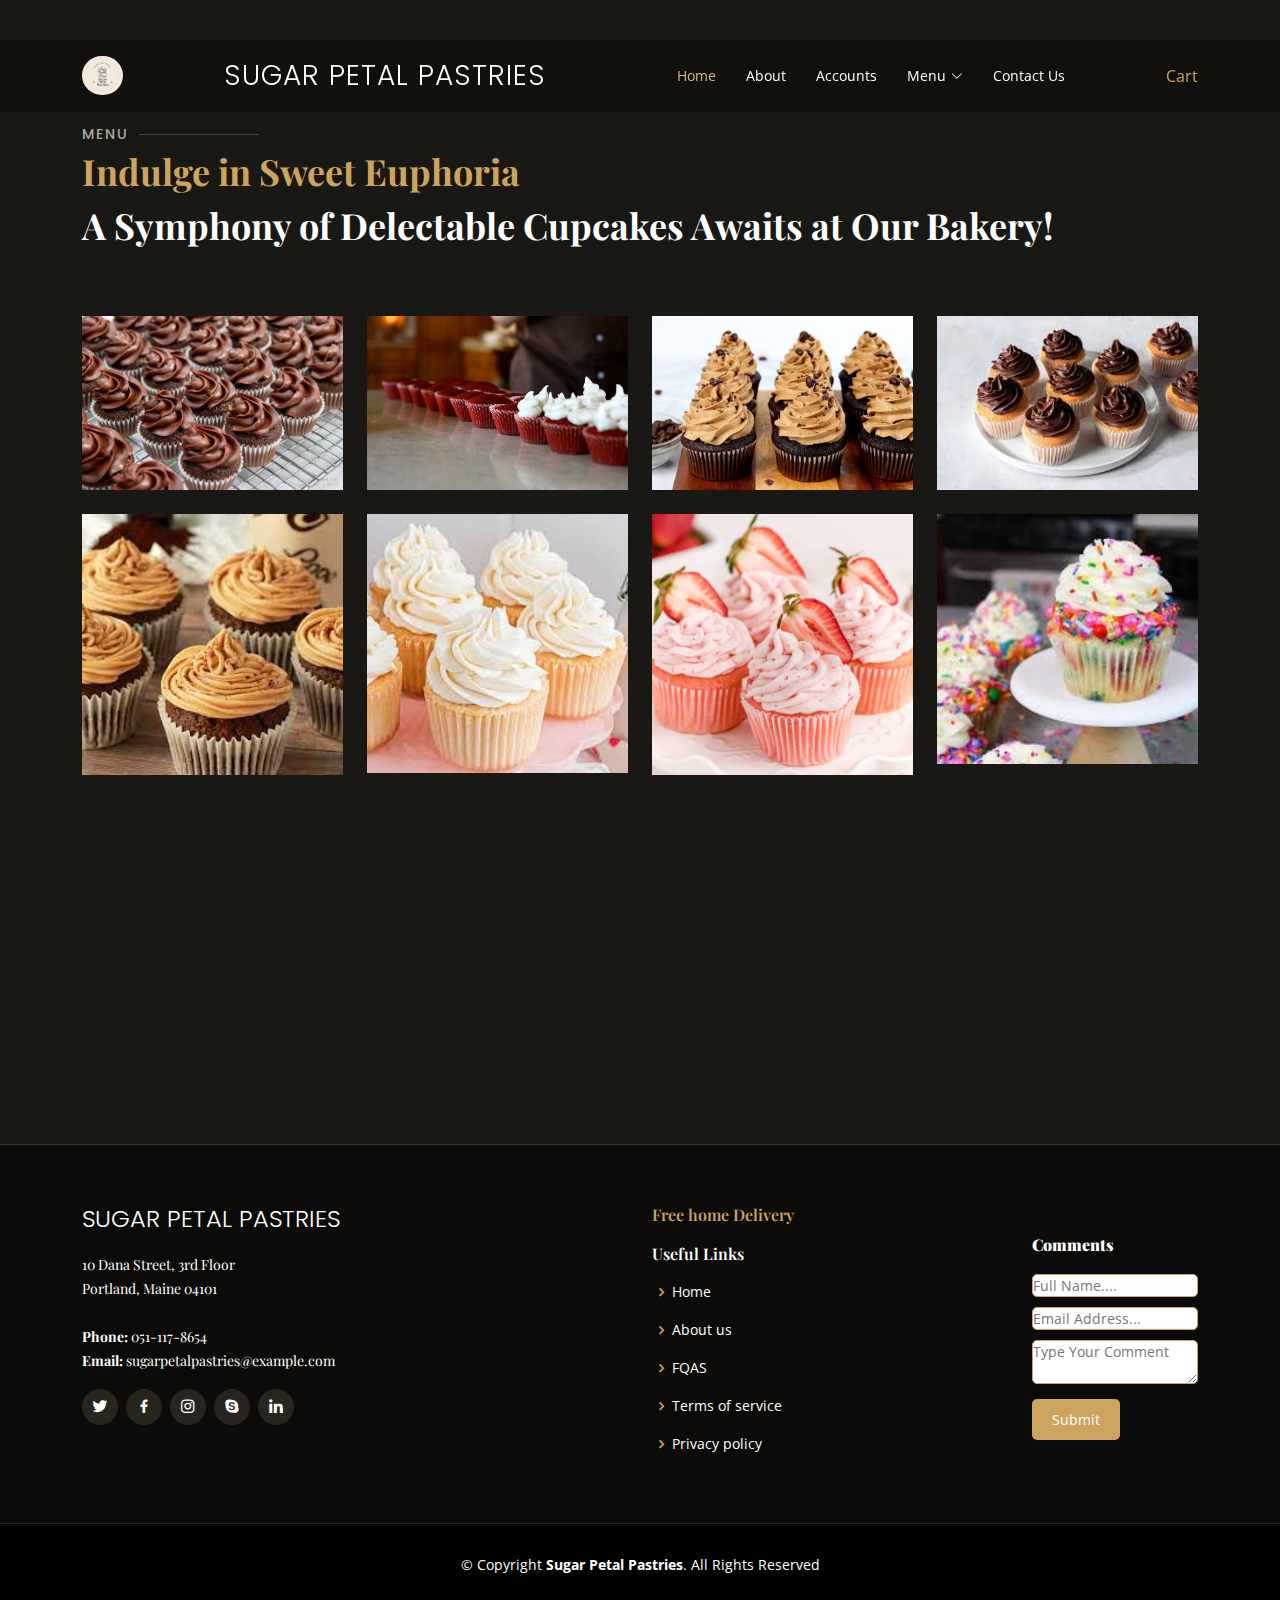
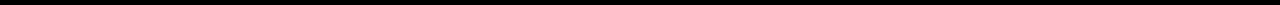
<file: SugarPetalPastries/Cup Cakes.html>
<!DOCTYPE html>
<html lang="en">

<head>
 <meta charset="utf-8">
   <meta name="viewport" content="width=device-width, initial-scale=1">
    <meta name="description" content="Sugar Petal Pastries - Explore a variety of delicious cakes and desserts.">
    <meta name="keywords" content="cakes, desserts, bakery, sweet treats, customized cakes, add to cart, make your life as beautiful as sweets">
    <meta name="author" content="Tayyaba, Laiba, Sultana, Kashaf">

	<meta property="og:title" content="Sugar Petal Pastries - Cup Cakes">
	<meta property="og:description" content="Explore a variety of delicious cakes and desserts at Sugar Petal Pastries as well as we have Chocolate Cupcakes, Vanilla Cupcakes, Red Velvet Cupcakes, Pumpkin Cupcakes, S'mores Cupcakes, Cherry Cupcakes, Funfetti Cupcakes, Strawberry Cupcakes, Mocha Cupcakes, Peanut Butter Cupcakes, Lemon Cupcakes and Carrot Cake Cupcakes which can be included in your cart">
	
	<meta property="og:url" content="">
	<meta name="og:site_name" content="Sugar Petal Pastries">
	<meta property="og:type" content="website">

	<meta property="og:see_also" content="https://www.instagram.com/@sugarpetalpastries/">

  <title>Sugar Petal Pastries - Cup Cakes</title>
  <meta content="" name="description">
  <meta content="" name="keywords">

  
  <!-- Google Fonts -->
  <link href="https://fonts.googleapis.com/css?family=Open+Sans:300,300i,400,400i,600,600i,700,700i|Playfair+Display:ital,wght@0,400;0,500;0,600;0,700;1,400;1,500;1,600;1,700|Poppins:300,300i,400,400i,500,500i,600,600i,700,700i" rel="stylesheet">

  <!-- Vendor CSS Files -->
  <link href="assets/vendor/animate.css/animate.min.css" rel="stylesheet">
  <link href="assets/vendor/aos/aos.css" rel="stylesheet">
  <link href="assets/vendor/bootstrap/css/bootstrap.min.css" rel="stylesheet">
  <link href="assets/vendor/bootstrap-icons/bootstrap-icons.css" rel="stylesheet">
  <link href="assets/vendor/boxicons/css/boxicons.min.css" rel="stylesheet">
  <link href="assets/vendor/glightbox/css/glightbox.min.css" rel="stylesheet">
  <link href="assets/vendor/swiper/swiper-bundle.min.css" rel="stylesheet">

  <!-- Template Main CSS File -->
  <link href="style.css" rel="stylesheet">

</head>

<body>
<style>
  .member {
    position: relative;
    overflow: hidden;
  }

  .member img {
    width: 100%;
    height: auto;
    transition: transform 0.3s ease-in-out;
  }

  .member:hover img {
    transform: scale(1.1);
  }

  .member .info {
    position: absolute;
    top: 0;
    left: 0;
    width: 100%;
    height: 100%;
    display: flex;
    flex-direction: column;
    justify-content: center;
    align-items: center;
    opacity: 0;
    background: rgba(0, 0, 0, 0.7);
    color: #fff;
    transition: opacity 0.3s ease;
  }

  .member:hover .info {
    opacity: 1;
  }

  .info h4 {
    margin: 0;
  }
</style>
  <!-- ======= Header ======= -->
  <header id="header" class="fixed-top d-flex align-items-cente">
    <div class="container-fluid container-xl d-flex align-items-center justify-content-lg-between">
		<a href="index.html" class="logo me-auto me-lg-0">
		  <img src="assets/img/BakeryLogo.png" alt="Logo of the sugar petal pastries" class="img-fluid" style="border-radius: 50%"></a>
		
      <h1 class="logo me-auto me-lg-0"><a href="index.html">Sugar Petal Pastries</a></h1>
      <!-- Uncomment below if you prefer to use an image logo -->
      

      <nav id="navbar" class="navbar order-last order-lg-0">
        <ul>
          <li><a class="nav-link scrollto active" href="index.html">Home</a></li>
          <li><a class="nav-link scrollto" href="index.html#about">About</a></li>
         
			<li><a href="login-page.html">Accounts</a></li>
          <li class="dropdown"><a href="index.html#menu"><span>Menu</span> <i class="bi bi-chevron-down"></i></a>
            <ul>
              
              <li><a href="Cakes.html">Cakes</a>
               </li>
              <li><a href="Brownies.html">Brownies</a></li>
			  <li><a href="Cup Cakes.html">Cup cakes</a></li>
              <li><a href="Cookies.html">Cookies</a></li>
              <li><a href="Desserts.html">Desserts</a></li>
            </ul>
          </li>
          <li><a class="nav-link scrollto" href="index.html#contact">Contact Us</a></li>
        </ul>
        <i class="bi bi-list mobile-nav-toggle"></i>
      </nav><!-- .navbar -->
      <a href="Cart.html" class="book-a-table-btn scrollto d-none d-lg-flex">Cart</a>

    </div>
  </header><!-- End Header -->

  <main id="main">

    

    <!-- ======= Menu Section ======= -->
    <section style="padding-top: 130px" id="menu" class="menu section-bg">
      <div class="container" data-aos="fade-up">

        <div class="section-title">
          <h2>Menu</h2>
			<p>Indulge in Sweet Euphoria<br><span style="color: white">A Symphony of Delectable Cupcakes Awaits at Our Bakery!</span></p><br>
          
        </div>
  
		<div class="row">	  
		 	<div class="col-lg-3 col-md-6">
  				<div class="member" data-aos="zoom-in" data-aos-delay="100">
    				<img src="assets/img/menu/Chocolate Cupcakes.jpg" class="img-fluid" alt="Chocolate Cupcakes">
    				<div class="info">
      					<h5><a href="#">Chocolate Cupcakes</a><br>$4.95</h5>
						<a href="Cart.html">Add to cart</a>
						<br>
    				</div>
  				</div>
			</div>
		  
			  <div class="col-lg-3 col-md-6">
  				<div class="member" data-aos="zoom-in" data-aos-delay="100">
    				<img src="assets/img/menu/Red Velvet Cupcakes.jpg" class="img-fluid" alt="Red Velvet Cupcakes">
    				<div class="info">
      					<h5><a href="#">Red Velvet Cupcakes</a><br>$4.95</h5>
						<a href="Cart.html">Add to cart</a>
						<br>
    				</div>
  				</div>
			</div>
			
			<div class="col-lg-3 col-md-6">
  				<div class="member" data-aos="zoom-in" data-aos-delay="100">
    				<img src="assets/img/menu/Mocha Cupcakes.jpg" class="img-fluid" alt="Mocha Cupcakes">
    				<div class="info">
      					<h5><a href="#">Mocha Cupcakes</a><br>$4.95</h5>
						<a href="Cart.html">Add to cart</a>
						<br>
    				</div>
  				</div>
			</div>
 
			<div class="col-lg-3 col-md-6">
  				<div class="member" data-aos="zoom-in" data-aos-delay="100">
    				<img src="assets/img/menu/Peanut Butter Cupcakes.jpg" class="img-fluid" alt="Peanut Butter Cupcakes" >
    				<div class="info">
      					<h5><a href="#">Peanut Butter Cupcakes</a><br>$4.95</h5>
						<a href="Cart.html">Add to cart</a>
						<br>
    				</div>
  				</div>
			</div>
		  </div>
			<br>
		  
		  <div class="row">
			
			  <div class="col-lg-3 col-md-6">
  				<div class="member" data-aos="zoom-in" data-aos-delay="100">
    				<img src="assets/img/menu/Coffee Cupcake.jpg" class="img-fluid" alt="Coffee Cupcake">
    				<div class="info">
      					<h5><a href="#">Coffee Cupcake</a><br>$4.95</h5>
						<a href="Cart.html">Add to cart</a>
						<br>
    				</div>
  				</div>
			</div>
			
			<div class="col-lg-3 col-md-6">
  				<div class="member" data-aos="zoom-in" data-aos-delay="100">
    				<img src="assets/img/menu/Vanilla Cupcake.jpg"  class="img-fluid" alt="Vanilla Cupcake">
    				<div class="info">
      					<h5><a href="#">Vanilla Cupcake</a><br>$4.95</h5>
						<a href="Cart.html">Add to cart</a>
						<br>
    				</div>
  				</div>
			</div>
			
			<div class="col-lg-3 col-md-6">
  				<div class="member" data-aos="zoom-in" data-aos-delay="100">
    				<img src="assets/img/menu/Strawberry Cupcake.jpg" class="img-fluid" alt="Strawberry Cupcake">
    				<div class="info">
      					<h5><a href="#">Strawberry Cupcake</a><br>$4.95</h5>
						<a href="Cart.html">Add to cart</a>
						<br>
    				</div>
  				</div>
			</div>
			
			<div class="col-lg-3 col-md-6">
  				<div class="member" data-aos="zoom-in" data-aos-delay="100">
    				<img src="assets/img/menu/Funfetti Cupcake.jpg" class="img-fluid" alt="Funfetti Cupcake">
    				<div class="info">
      					<h5><a href="#">Funfetti Cupcake</a><br>$4.95</h5>
						<a href="Cart.html">Add to cart</a>
						<br>
    				</div>
  				</div>
			</div>
			  
		  </div>
		  <br>
		  <div class="row">
			 <div class="col-lg-3 col-md-6">
  				<div class="member" data-aos="zoom-in" data-aos-delay="100">
    				<img src="assets/img/menu/Maple Bacon Cupcake.jpg" class="img-fluid" alt="Maple Bacon Cupcake">
    				<div class="info">
      					<h5><a href="#">Maple Bacon Cupcake</a><br>$4.95</h5>
						<a href="Cart.html">Add to cart</a>
						<br>
    				</div>
  				</div>
			</div>
			  
			<div class="col-lg-3 col-md-6">
  				<div class="member" data-aos="zoom-in" data-aos-delay="100">
    				<img style="height: 90%;" src="assets/img/menu/Chai Latte Cupcake.jpg" class="img-fluid" alt="Chai Latte Cupcake">
    				<div class="info">
      					<h5><a href="#">Chai Latte Cupcake</a><br>$4.95</h5>
						<a href="Cart.html">Add to cart</a>
						<br>
    				</div>
  				</div>
			</div>
			  
			<div class="col-lg-3 col-md-6">
  				<div class="member" data-aos="zoom-in" data-aos-delay="100">
    				<img src="assets/img/menu/Raspberry Almond Cupcake.webp" class="img-fluid" alt="Raspberry Almond Cupcake">
    				<div class="info">
      					<h5><a href="#">Raspberry Almond Cupcakes</a><br>$4.95</h5>
						<a href="Cart.html">Add to cart</a>
						<br>
    				</div>
  				</div>
			</div>
			  
			<div class="col-lg-3 col-md-6">
  				<div class="member" data-aos="zoom-in" data-aos-delay="100">
    				<img src="assets/img/menu/Mint Chocolate Cupcake.jpg" class="img-fluid" alt="Mint Chocolate Cupcake">
    				<div class="info">
      					<h5><a href="#">Mint Chocolate Cupcake</a><br>$4.95</h5>
						<a href="Cart.html">Add to cart</a>
						<br>
    				</div>
  				</div>
			</div>
			
		  </div>
		  <br>
		 
			  
			  
			
		  
		  </div>


      

    </section><!-- End Menu Section -->

</main><!-- End #main -->

    <!-- ======= Footer ======= -->
  <footer id="footer">
    <div class="footer-top">
      <div class="container">
        <div class="row">

          <div class="col-lg-6 col-md-6">
            <div class="footer-info">
              <h3>Sugar Petal Pastries</h3>
              <p>
               10 Dana Street, 3rd Floor <br>
                Portland, Maine 04101<br><br>
                <strong>Phone:</strong> 051-117-8654<br>
                <strong>Email:</strong> sugarpetalpastries@example.com<br>
              </p>
              <div class="social-links mt-3">
                <a href="https://www.twitter.com" class="twitter"><i class="bx bxl-twitter"></i></a>
                <a href="https://facebook.com" class="facebook"><i class="bx bxl-facebook"></i></a>
                <a href="https://www.instagram.com/sugarpetalpastries" class="instagram"><i class="bx bxl-instagram"></i></a>
                <a href="https://www.skype.com" class="google-plus"><i class="bx bxl-skype"></i></a>
                <a href="https://linkedin.com" class="linkedin"><i class="bx bxl-linkedin"></i></a>
              </div>
            </div>
          </div>

          <div class="col-lg-4 col-md-6 footer-links">
		  <h4> <a href="https://www.foodpanda.pk"> Free home Delivery </a> </h4>
            <h4>Useful Links</h4>
            <ul>
              <li><i class="bx bx-chevron-right"></i> <a href="index.html">Home</a></li>
              <li><i class="bx bx-chevron-right"></i> <a href="#about">About us</a></li>
              <li><i class="bx bx-chevron-right"></i> <a href="FQAS.html">FQAS</a></li>
              <li><i class="bx bx-chevron-right"></i> <a href="#">Terms of service</a></li>
              <li><i class="bx bx-chevron-right"></i> <a href="privacy and policy.html">Privacy policy</a></li>
            </ul>
          </div>

          
			
			<div class= "col-lg-2 col-md-6 footer-comments" style="padding-top: 0px">
			<h4 style="padding-top: 0px;"><b>Comments</b></h4>	 
		 	<form action="#">
  				<input type="text" id="full-name" name="Full-Name" placeholder="Full Name....">
  				<input type="email" id="Email" name="email" placeholder="Email Address...">
 				<textarea name="comment" id="comment" placeholder="Type Your Comment"></textarea>
  					<br>
  				<button onclick="validateForm()">Submit</button>
			</form>
		 </div>

			
        </div>
      </div>
    </div>

    <div class="container">
      <div class="copyright">
        &copy; Copyright <strong><span>Sugar Petal Pastries</span></strong>. All Rights Reserved
      </div>
    </div>
  </footer><!-- End Footer -->


 
  <a href="#" class="back-to-top d-flex align-items-center justify-content-center"><i class="bi bi-arrow-up-short"></i></a>

	<script>
  function validateForm() {
    var name = document.getElementById("full-name").value;
    var email = document.getElementById("Email").value;  // Fix id here
    var comment = document.getElementById("comment").value;

    var emailRegex = /^[^\s@]+@[^\s@]+\.[^\s@]+$/;

    if (name.length < 3 || !email.match(emailRegex) || comment.trim() === '') {
      alert('Please fill in all fields correctly.');
      return false;
    }

    alert('Your response has been recorded.');
    return true;
  }
</script>
  <!-- Vendor JS Files -->
  <script src="assets/vendor/aos/aos.js"></script>
  <script src="assets/vendor/bootstrap/js/bootstrap.bundle.min.js"></script>
  <script src="assets/vendor/glightbox/js/glightbox.min.js"></script>

  <script src="assets/vendor/isotope-layout/isotope.pkgd.min.js"></script>
  <script src="assets/vendor/swiper/swiper-bundle.min.js"></script>
  <script src="assets/vendor/php-email-form/validate.js"></script>

  <!-- Template Main JS File -->
  <script src="assets/js/main.js"></script>

</body>

</html>
</file>
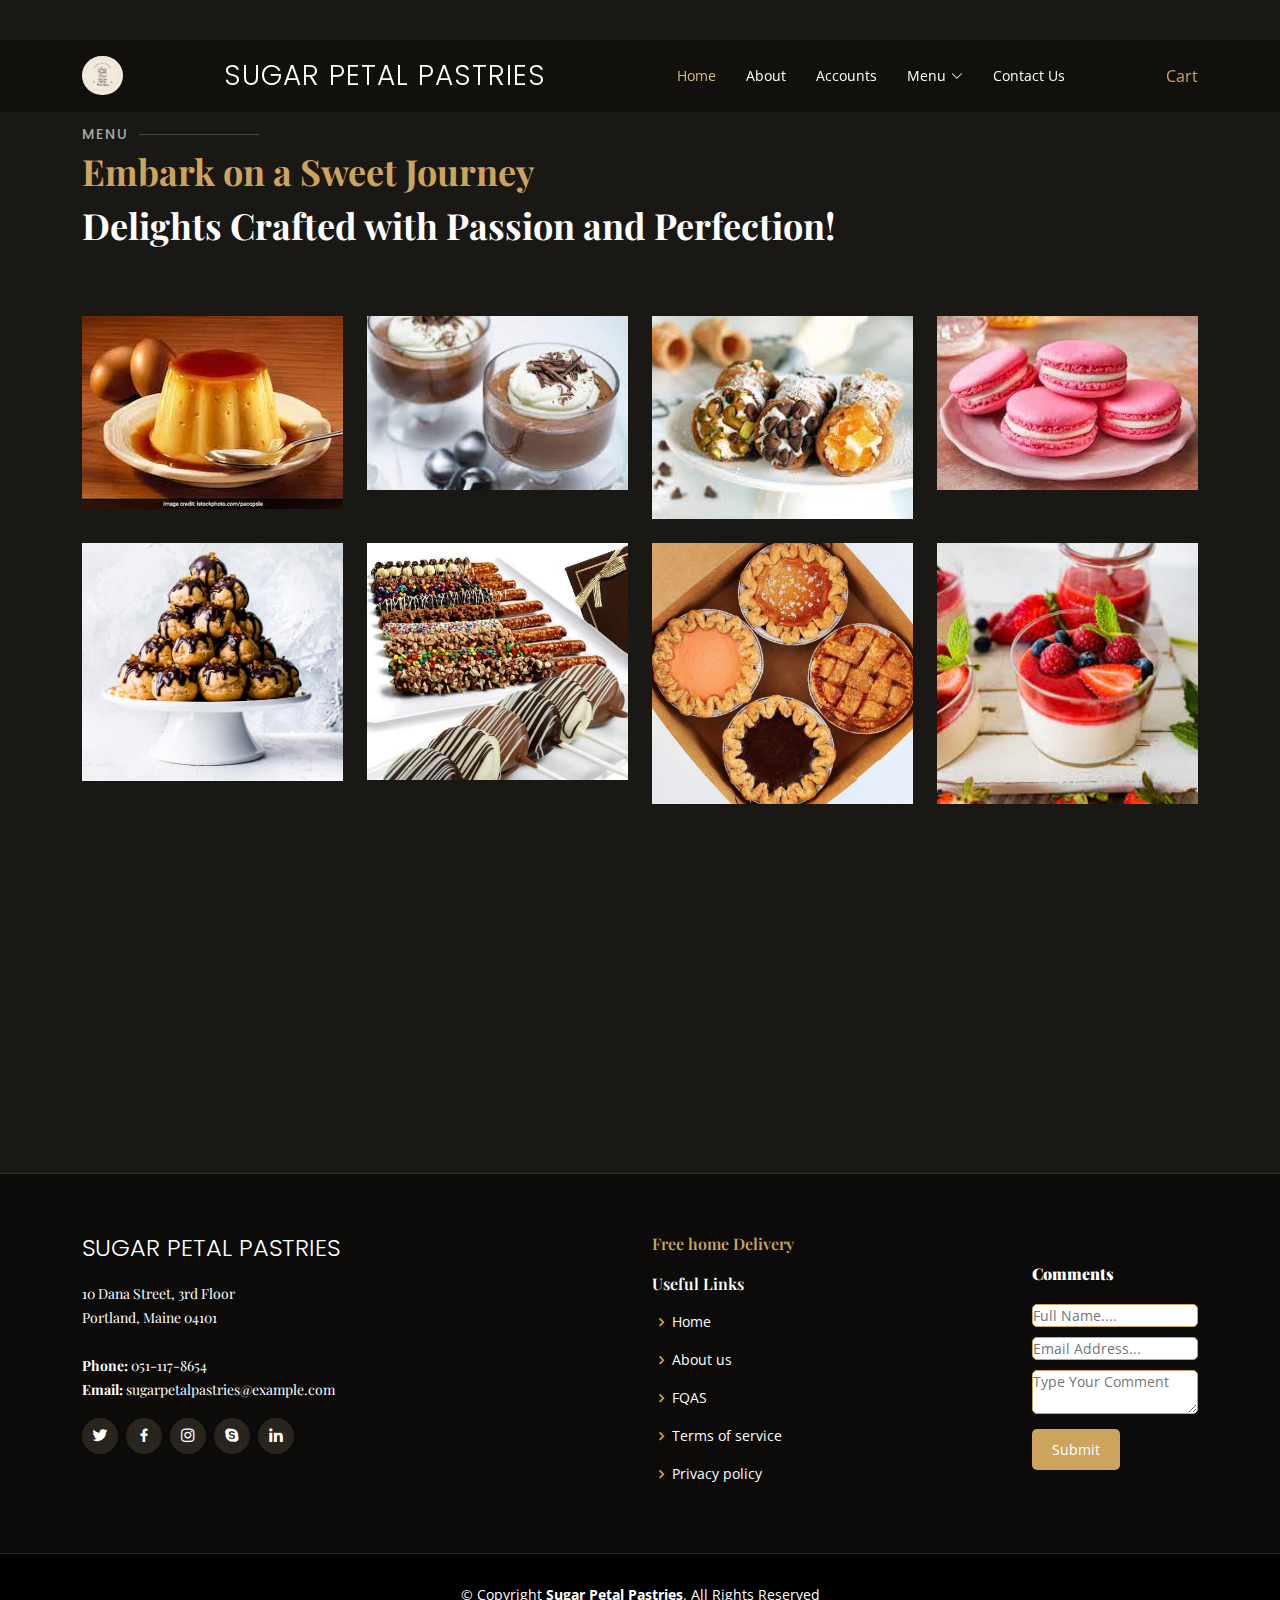
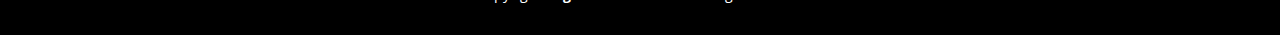
<file: SugarPetalPastries/Desserts.html>
<!DOCTYPE html>
<html lang="en">

<head>
  <meta charset="utf-8">
    <meta name="viewport" content="width=device-width, initial-scale=1">
    <meta name="description" content="Sugar Petal Pastries - Explore a variety of delicious cakes and desserts.">
    <meta name="keywords" content="cakes, desserts, bakery, sweet treats, customized cakes, add to cart, make your life as beautiful as sweets">
    <meta name="author" content="Tayyaba, Laiba, Sultana, Kashaf">

	<meta property="og:title" content="Sugar Petal Pastries - Desserts">
	<meta property="og:description" content="Explore a variety of delicious cakes and desserts at Sugar Petal Pastries as well as we have Custard, Chocolate Mousse, Cannoli, Pies, Tarts, Fruit Salad, Macarons, Profiteroles, Chocolate Covered Treats, Ice Cream, Panna Cotta and Bread Pudding which can be included in your cart">
	
	<meta property="og:url" content="">
	<meta name="og:site_name" content="Sugar Petal Pastries">
	<meta property="og:type" content="website">

	<meta property="og:see_also" content="https://www.instagram.com/@sugarpetalpastries/">
	
	 
  <title>Sugar Petal Pastries - Desserts</title>
  <meta content="" name="description">
  <meta content="" name="keywords">

  
  <!-- Google Fonts -->
  <link href="https://fonts.googleapis.com/css?family=Open+Sans:300,300i,400,400i,600,600i,700,700i|Playfair+Display:ital,wght@0,400;0,500;0,600;0,700;1,400;1,500;1,600;1,700|Poppins:300,300i,400,400i,500,500i,600,600i,700,700i" rel="stylesheet">

  <!-- Vendor CSS Files -->
  <link href="assets/vendor/animate.css/animate.min.css" rel="stylesheet">
  <link href="assets/vendor/aos/aos.css" rel="stylesheet">
  <link href="assets/vendor/bootstrap/css/bootstrap.min.css" rel="stylesheet">
  <link href="assets/vendor/bootstrap-icons/bootstrap-icons.css" rel="stylesheet">
  <link href="assets/vendor/boxicons/css/boxicons.min.css" rel="stylesheet">
  <link href="assets/vendor/glightbox/css/glightbox.min.css" rel="stylesheet">
  <link href="assets/vendor/swiper/swiper-bundle.min.css" rel="stylesheet">

  <!-- Template Main CSS File -->
  <link href="style.css" rel="stylesheet">

</head>

<body>
<style>
  .member {
    position: relative;
    overflow: hidden;
  }

  .member img {
    width: 100%;
    height: auto;
    transition: transform 0.3s ease-in-out;
  }

  .member:hover img {
    transform: scale(1.1);
  }

  .member .info {
    position: absolute;
    top: 0;
    left: 0;
    width: 100%;
    height: 100%;
    display: flex;
    flex-direction: column;
    justify-content: center;
    align-items: center;
    opacity: 0;
    background: rgba(0, 0, 0, 0.7);
    color: #fff;
    transition: opacity 0.3s ease;
  }

  .member:hover .info {
    opacity: 1;
  }

  .info h4 {
    margin: 0;
  }
</style>
  <!-- ======= Header ======= -->
  <header id="header" class="fixed-top d-flex align-items-cente">
    <div class="container-fluid container-xl d-flex align-items-center justify-content-lg-between">
		<a href="index.html" class="logo me-auto me-lg-0">
		  <img src="assets/img/BakeryLogo.png" alt="Logo of the sugar petal pastries" class="img-fluid" style="border-radius: 50%"></a>
		
      <h1 class="logo me-auto me-lg-0"><a href="index.html">Sugar Petal Pastries</a></h1>
      <!-- Uncomment below if you prefer to use an image logo -->
      

      <nav id="navbar" class="navbar order-last order-lg-0">
        <ul>
          <li><a class="nav-link scrollto active" href="index.html">Home</a></li>
          <li><a class="nav-link scrollto" href="index.html#about">About</a></li>
         
			<li><a href="login-page.html">Accounts</a></li>
          <li class="dropdown"><a href="index.html#menu"><span>Menu</span> <i class="bi bi-chevron-down"></i></a>
            <ul>
              
              <li><a href="Cakes.html">Cakes</a>
               </li>
              <li><a href="Brownies.html">Brownies</a></li>
			  <li><a href="Cup Cakes.html">Cup cakes</a></li>
              <li><a href="Cookies.html">Cookies</a></li>
              <li><a href="Desserts.html">Desserts</a></li>
            </ul>
          </li>
          <li><a class="nav-link scrollto" href="index.html#contact">Contact Us</a></li>
        </ul>
        <i class="bi bi-list mobile-nav-toggle"></i>
      </nav><!-- .navbar -->
      <a href="Cart.html" class="book-a-table-btn scrollto d-none d-lg-flex">Cart</a>

    </div>
  </header><!-- End Header -->

  <main id="main">

    

    <!-- ======= Menu Section ======= -->
    <section style="padding-top: 130px" id="menu" class="menu section-bg">
      <div class="container" data-aos="fade-up">

        <div class="section-title">
          <h2>Menu</h2>
			<p>Embark on a Sweet Journey<br><span style="color: white">Delights Crafted with Passion and Perfection!</span></p><br>
          
        </div>
  
		<div class="row">	  
		 	<div class="col-lg-3 col-md-6">
  				<div class="member" data-aos="zoom-in" data-aos-delay="100">
    				<img src="assets/img/menu/Custard.jpg" class="img-fluid" alt="Custard">
    				<div class="info">
      					<h5><a href="#">Custard</a><br>$4.95</h5>
						<a href="Cart.html">Add to cart</a>
						<br>
    				</div>
  				</div>
			</div>
		  
			  <div class="col-lg-3 col-md-6">
  				<div class="member" data-aos="zoom-in" data-aos-delay="100">
    				<img src="assets/img/menu/Chocolate Mousse.jpg" class="img-fluid" alt="Chocolate Mousse">
    				<div class="info">
      					<h5><a href="#">Chocolate Mousse</a><br>$4.95</h5>
						<a href="Cart.html">Add to cart</a>
						<br>
    				</div>
  				</div>
			</div>
			
			<div class="col-lg-3 col-md-6">
  				<div class="member" data-aos="zoom-in" data-aos-delay="100">
    				<img src="assets/img/menu/Cannoli.jpg" class="img-fluid" alt="Cannoli">
    				<div class="info">
      					<h5><a href="#">Cannoli</a><br>$4.95</h5>
						<a href="Cart.html">Add to cart</a>
						<br>
    				</div>
  				</div>
			</div>
 
			<div class="col-lg-3 col-md-6">
  				<div class="member" data-aos="zoom-in" data-aos-delay="100">
    				<img src="assets/img/menu/Macarons.jpg" class="img-fluid" alt="Macarons" >
    				<div class="info">
      					<h5><a href="#">Macarons</a><br>$4.95</h5>
						<a href="Cart.html">Add to cart</a>
						<br>
    				</div>
  				</div>
			</div>
		  </div>
			<br>
		  
		  <div class="row">
			
			  <div class="col-lg-3 col-md-6">
  				<div class="member" data-aos="zoom-in" data-aos-delay="100">
    				<img src="assets/img/menu/Profiteroles.jpg" class="img-fluid" alt="Profiteroles">
    				<div class="info">
      					<h5><a href="#">Profiteroles</a><br>$4.95</h5>
						<a href="Cart.html">Add to cart</a>
						<br>
    				</div>
  				</div>
			</div>
			
			<div class="col-lg-3 col-md-6">
  				<div class="member" data-aos="zoom-in" data-aos-delay="100">
    				<img src="assets/img/menu/Chocolate Covered Treats.jpg"  class="img-fluid" alt="Chocolate Covered Treats">
    				<div class="info">
      					<h5><a href="#">Chocolate Covered Treats</a><br>$4.95</h5>
						<a href="Cart.html">Add to cart</a>
						<br>
    				</div>
  				</div>
			</div>
			
			<div class="col-lg-3 col-md-6">
  				<div class="member" data-aos="zoom-in" data-aos-delay="100">
    				<img src="assets/img/menu/Pies.jpg" class="img-fluid" alt="Pies">
    				<div class="info">
      					<h5><a href="#">Pies</a><br>$4.95</h5>
						<a href="Cart.html">Add to cart</a>
						<br>
    				</div>
  				</div>
			</div>
			
			<div class="col-lg-3 col-md-6">
  				<div class="member" data-aos="zoom-in" data-aos-delay="100">
    				<img src="assets/img/menu/Panna Cotta.jpg" class="img-fluid" alt="Panna Cotta">
    				<div class="info">
      					<h5><a href="#">Panna Cotta</a><br>$4.95</h5>
						<a href="Cart.html">Add to cart</a>
						<br>
    				</div>
  				</div>
			</div>
			  
		  </div>
		  <br>
		  <div class="row">
			 <div class="col-lg-3 col-md-6">
  				<div class="member" data-aos="zoom-in" data-aos-delay="100">
    				<img src="assets/img/menu/Trifles.jpg" class="img-fluid" alt="Trifles">
    				<div class="info">
      					<h5><a href="#">Trifles</a><br>$4.95</h5>
						<a href="Cart.html">Add to cart</a>
						<br>
    				</div>
  				</div>
			</div>
			  
			<div class="col-lg-3 col-md-6">
  				<div class="member" data-aos="zoom-in" data-aos-delay="100">
    				<img style="height: 90%;" src="assets/img/menu/Fruit Salad.jpg" class="img-fluid" alt="Fruit Salad">
    				<div class="info">
      					<h5><a href="#">Fruit Salad</a><br>$4.95</h5>
						<a href="Cart.html">Add to cart</a>
						<br>
    				</div>
  				</div>
			</div>
			  
			<div class="col-lg-3 col-md-6">
  				<div class="member" data-aos="zoom-in" data-aos-delay="100">
    				<img src="assets/img/menu/Bread Pudding.jpg" class="img-fluid" alt="Bread Pudding">
    				<div class="info">
      					<h5><a href="#">Bread Pudding</a><br>$4.95</h5>
						<a href="Cart.html">Add to cart</a>
						<br>
    				</div>
  				</div>
			</div>
			  
			<div class="col-lg-3 col-md-6">
  				<div class="member" data-aos="zoom-in" data-aos-delay="100">
    				<img src="assets/img/menu/Ice Cream.jpg" class="img-fluid" alt="Ice Cream">
    				<div class="info">
      					<h5><a href="#">Ice Cream</a><br>$4.95</h5>
						<a href="Cart.html">Add to cart</a>
						<br>
    				</div>
  				</div>
			</div>
			
		  </div>
		  <br>
		 
			  
			  
			
		  
		  </div>


      

    </section><!-- End Menu Section -->

</main><!-- End #main -->

   <!-- ======= Footer ======= -->
  <footer id="footer">
    <div class="footer-top">
      <div class="container">
        <div class="row">

          <div class="col-lg-6 col-md-6">
            <div class="footer-info">
              <h3>Sugar Petal Pastries</h3>
              <p>
               10 Dana Street, 3rd Floor <br>
                Portland, Maine 04101<br><br>
                <strong>Phone:</strong> 051-117-8654<br>
                <strong>Email:</strong> sugarpetalpastries@example.com<br>
              </p>
              <div class="social-links mt-3">
                <a href="https://www.twitter.com" class="twitter"><i class="bx bxl-twitter"></i></a>
                <a href="https://facebook.com" class="facebook"><i class="bx bxl-facebook"></i></a>
                <a href="https://www.instagram.com/sugarpetalpastries" class="instagram"><i class="bx bxl-instagram"></i></a>
                <a href="https://www.skype.com" class="google-plus"><i class="bx bxl-skype"></i></a>
                <a href="https://linkedin.com" class="linkedin"><i class="bx bxl-linkedin"></i></a>
              </div>
            </div>
          </div>

          <div class="col-lg-4 col-md-6 footer-links">
		  <h4> <a href="https://www.foodpanda.pk"> Free home Delivery </a> </h4>
            <h4>Useful Links</h4>
            <ul>
              <li><i class="bx bx-chevron-right"></i> <a href="index.html">Home</a></li>
              <li><i class="bx bx-chevron-right"></i> <a href="#about">About us</a></li>
              <li><i class="bx bx-chevron-right"></i> <a href="FQAS.html">FQAS</a></li>
              <li><i class="bx bx-chevron-right"></i> <a href="#">Terms of service</a></li>
              <li><i class="bx bx-chevron-right"></i> <a href="privacy and policy.html">Privacy policy</a></li>
            </ul>
          </div>

          
			
			<div class= "col-lg-2 col-md-6 footer-comments" style="padding-top: 0px">
			<h4 style="padding-top: 0px;"><b>Comments</b></h4>	 
		 	<form action="#">
  				<input type="text" id="full-name" name="Full-Name" placeholder="Full Name....">
  				<input type="email" id="Email" name="email" placeholder="Email Address...">
 				<textarea name="comment" id="comment" placeholder="Type Your Comment"></textarea>
  					<br>
  				<button onclick="validateForm()">Submit</button>
			</form>
		 </div>

			
        </div>
      </div>
    </div>

    <div class="container">
      <div class="copyright">
        &copy; Copyright <strong><span>Sugar Petal Pastries</span></strong>. All Rights Reserved
      </div>
    </div>
  </footer><!-- End Footer -->


  <a href="#" class="back-to-top d-flex align-items-center justify-content-center"><i class="bi bi-arrow-up-short"></i></a>

	<script>
  function validateForm() {
    var name = document.getElementById("full-name").value;
    var email = document.getElementById("Email").value;  // Fix id here
    var comment = document.getElementById("comment").value;

    var emailRegex = /^[^\s@]+@[^\s@]+\.[^\s@]+$/;

    if (name.length < 3 || !email.match(emailRegex) || comment.trim() === '') {
      alert('Please fill in all fields correctly.');
      return false;
    }

    alert('Your response has been recorded.');
    return true;
  }
</script>
  <!-- Vendor JS Files -->
  <script src="assets/vendor/aos/aos.js"></script>
  <script src="assets/vendor/bootstrap/js/bootstrap.bundle.min.js"></script>
  <script src="assets/vendor/glightbox/js/glightbox.min.js"></script>

  <script src="assets/vendor/isotope-layout/isotope.pkgd.min.js"></script>
  <script src="assets/vendor/swiper/swiper-bundle.min.js"></script>
  <script src="assets/vendor/php-email-form/validate.js"></script>

  <!-- Template Main JS File -->
  <script src="assets/js/main.js"></script>

</body>

</html>
</file>
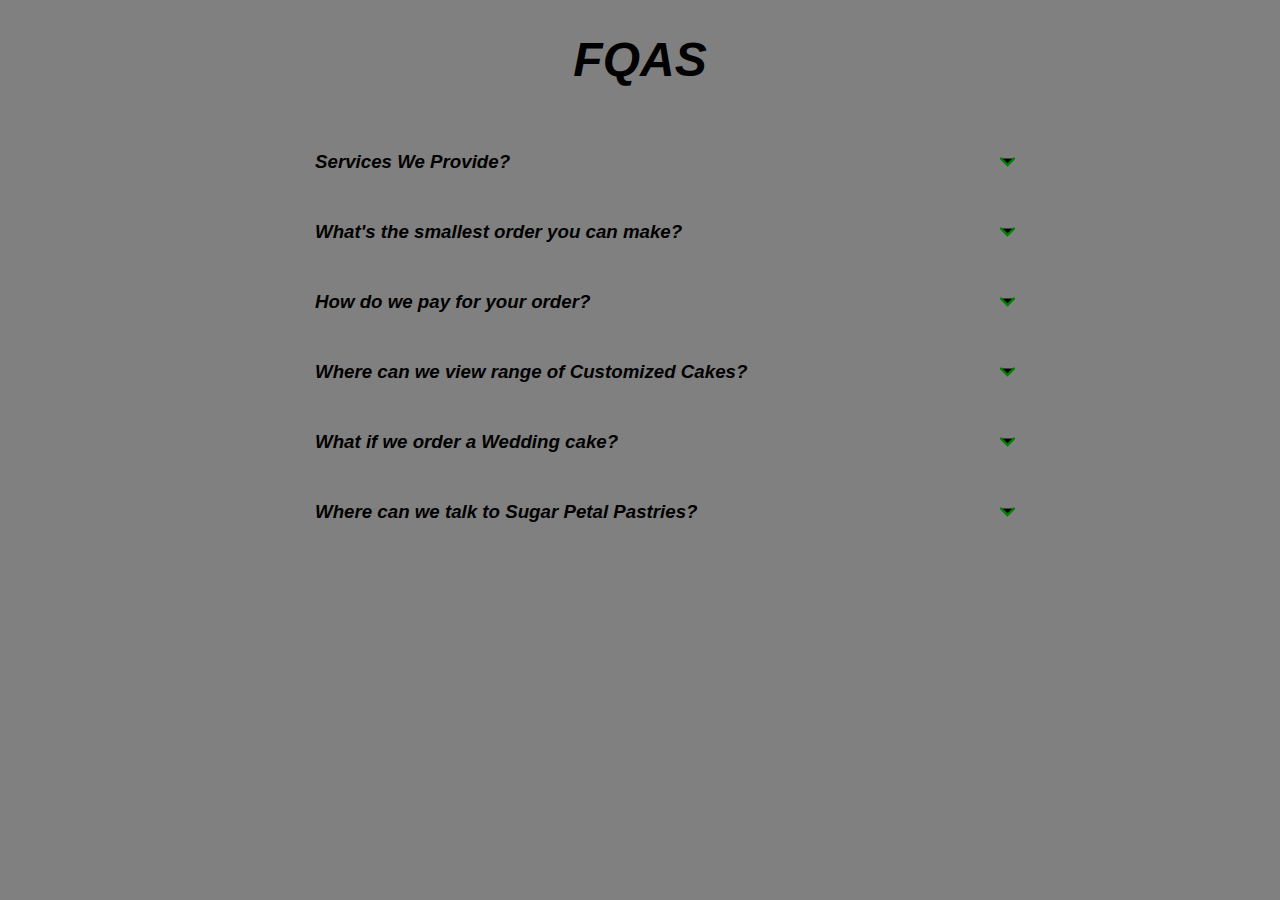
<file: SugarPetalPastries/FQAS.html>
<!doctype html>
<html>
<head>
<meta charset="utf-8">
<title>FQAS</title>
</head>

<body>
	<style>
		body
		{
			background-color: grey;
			background-repeat:no-repeat;
			background-attachment: fixed;
			background-size: 100%;
		}
		*{
			text-decoration: none;
			list-style: none;
			margin: 0px;
			padding: 0px;
			font-family: 'Segoe UI', Tahoma, Geneva, Verdana, sans-serif;
           		font-style: italic;
			background-color:grey;
		}
		section{
			background-color: grey;
			min-height:100vh;
			width:80%;
			margin:0 auto;
			display:flex;
			flex-direction: column;
			align-items: center;
			
		}
		.title{
			font-size:3rem;
			margin: 2rem 0rem;
			text-align: center;
		}
		.faq{
			max-width: 700px;
			margin-top: 2rem;
			padding-bottom:1rem;
			cursor:pointer;
			margin-left:50px;
			
		}
		.question{
			display: flex;
			justify-content: space-between;
			align-items: center;
		}
		.answer{
			max-height: 0;
			overflow: hidden;
			transition:  max-height 1.4s ease-in;
		}
		.faq.active .answer{
			max-height: 300px;
		}
	</style>
	<section>
	<h2 class="title">FQAS</h2>
	<div class="faq">
	<div class="question">
		<h3>Services We Provide?</h3>
		
		<svg width="15" height="10" viewBox="0 0 42 25">
			<path d="M3 3L21 21L39 3"  stroke="green" stroke-width="7"  stroke-linecap="round" />
		</svg>
		</div>
		<div class="answer">
			<p>Our bakery specializes in creating cakes for various events, along with a delectable assortment of cookies, brownies, desserts, and cupcakes.</p>
		</div>
	</div>
		<div class="faq">
	<div class="question">
		<h3>What's the smallest order you can make?</h3>
		
		<svg width="15" height="10" viewBox="0 0 42 25">
			<path d="M3 3L21 21L39 3"  stroke="green" stroke-width="7"  stroke-linecap="round" />
		</svg>
		</div>
		<div class="answer">
			<p>Our minimum order requirement is Rs 1000. Feel free to let us know if you have any questions or if there's anything else we can assist you with!"</p>
		</div>
	</div>
		<div class="faq">
	<div class="question">
		<h3>How do we pay for your order?</h3>
		
		<svg width="15" height="10" viewBox="0 0 42 25">
			<path d="M3 3L21 21L39 3"  stroke="green" stroke-width="7"  stroke-linecap="round" />
		</svg>
		</div>
		<div class="answer">
			<p>We offer multiple payment options for your convenience. You can pay for your order using cash, credit/debit cards, or through our online payment system. Please let us know your preferred method, and we'll ensure a smooth transaction for you.</p>
		</div>
	</div>
		<div class="faq">
	<div class="question">
		<h3>Where can we view range of Customized Cakes?</h3>
		
		<svg width="15" height="10" viewBox="0 0 42 25">
			<path d="M3 3L21 21L39 3"  stroke="green" stroke-width="7"  stroke-linecap="round" />
		</svg>
		</div>
		<div class="answer">
			<p>Go to our customize cakes section for our cretions.Additionally, feel free to visit our bakery at 6th road Rawelpindi pakistan to discuss your preferences and see our portfolio in person</p>
		</div>
	</div>
		<div class="faq">
	<div class="question">
		<h3>What if we order a Wedding cake?</h3>
		
		<svg width="15" height="10" viewBox="0 0 42 25">
			<path d="M3 3L21 21L39 3"  stroke="green" stroke-width="7"  stroke-linecap="round" />
		</svg>
		</div>
		<div class="answer">
			<p>When you order a wedding cake, we offer stress-free delivery. Our team will coordinate a convenient delivery time, ensuring your cake arrives in pristine condition at your venue or home. Delivery fees may apply, based on distance and complexity. During the consultation, we'll discuss options, fees, and any setup instructions, aiming to make the process seamless. Our goal is to let you focus on enjoying your wedding day, while we handle the delivery of a beautiful, delicious cake to your doorstep.</p>
		</div>
	</div>
		<div class="faq">
	<div class="question">
		<h3>Where can we talk to Sugar Petal Pastries?</h3>
		
		<svg width="15" height="10" viewBox="0 0 42 25">

			<path d="M3 3L21 21L39 3"  stroke="green" stroke-width="7"  stroke-linecap="round" />
		</svg>
		</div>
		<div class="answer">
			<p>We love communicating with our customers. Please see our number on website page.We look forward to hearing from you and assisting with any inquiries or orders you may have!</p>
		</div>
	</div>
		</section>
	<script>
		const faqs= document.querySelectorAll(".faq");
		faqs.forEach(faq =>{
			faq.addEventListener("click", () => {
				faq.classList.toggle("active");
			})
		})
	</script>
</body>
</html>
</file>
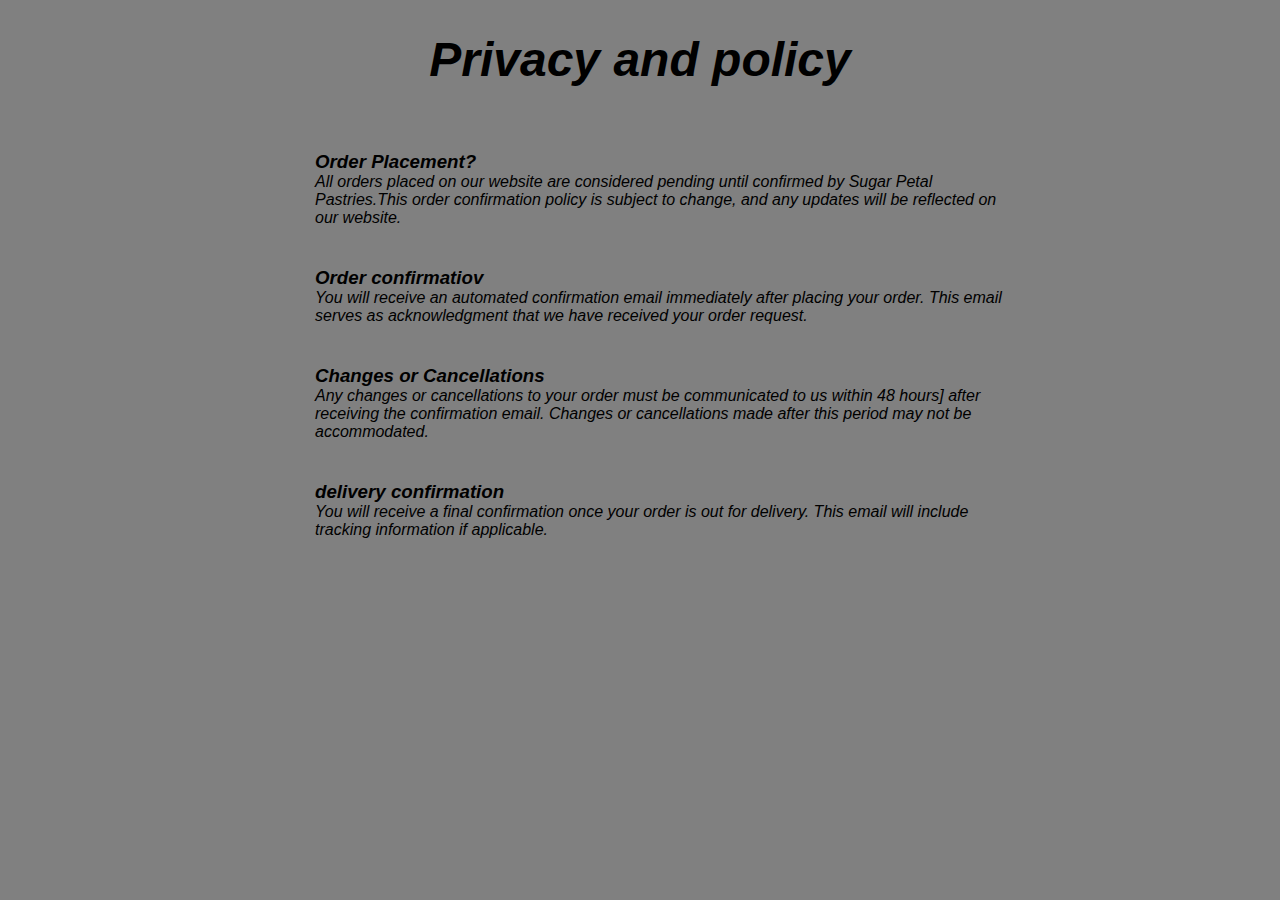
<file: SugarPetalPastries/privacy and policy.html>
<!doctype html>
<html>
<head>
<meta charset="utf-8">
<title>Privacy and Policy</title>
</head>

<body>
	<style>
		body
		{
			background-color: grey;
			background-repeat:no-repeat;
			background-attachment: fixed;
			background-size: 100%;
			font-family: 'Segoe UI', Tahoma, Geneva, Verdana, sans-serif;
           font-style: italic;
		}
		*{
			text-decoration: none;
			list-style: none;
			margin: 0px;
			padding: 0px;
			
		}
		section{
			min-height:100vh;
			width:80%;
			margin:0 auto;
			display:flex;
			flex-direction: column;
			align-items: center;
			
		}
		.title{
			font-size:3rem;
			margin: 2rem 0rem;
			text-align: center;
		}
		.faq{
			max-width: 700px;
			margin-top: 2rem;
			padding-bottom:0.5rem;
			cursor:pointer;
			margin-left:50px;
			
		}
		.question{
			display: flex;
			justify-content: space-between;
			align-items: center;
		}
		
		
	</style>
	<section>
	<h2 class="title">Privacy and policy</h2>
	<div class="faq">
	<div class="question">
		<h3 style="padding-top: 0px">Order Placement?</h3>
		
		
		</div>
		<div class="answer">
			<p>All orders placed on our website are considered pending until confirmed by Sugar Petal Pastries.This order confirmation policy is subject to change, and any updates will be reflected on our website.</p>
		</div>
	</div>
		<div class="faq">
	<div class="question">
		<h3>Order confirmatiov</h3>
		
		
		</div>
		<div class="answer">
			<p>You will receive an automated confirmation email immediately after placing your order. This email serves as acknowledgment that we have received your order request.</p>
		</div>
	</div>
		<div class="faq">
	<div class="question">
		<h3> Changes or Cancellations</h3>
		
		
		</div>
		<div class="answer">
			<p>Any changes or cancellations to your order must be communicated to us within  48 hours] after receiving the confirmation email. Changes or cancellations made after this period may not be accommodated.</p>
		</div>
	</div>
		<div class="faq">
	<div class="question">
		<h3> delivery confirmation </h3>
		
		
		</div>
		
			<p>You will receive a final confirmation once your order is out for delivery. This email will include tracking information if applicable.</p>
	
	</div>
		
	</div>
		</section>
	
</body>
</html>
</file>
<file: SugarPetalPastries/style.css>
/**
* Template Name: Restaurantly
* Updated: Sep 20 2023 with Bootstrap v5.3.2
* Template URL: https://bootstrapmade.com/restaurantly-restaurant-template/
* Author: BootstrapMade.com
* License: https://bootstrapmade.com/license/
*/

/*--------------------------------------------------------------
# General
--------------------------------------------------------------*/
body {
  font-family: "Open Sans", sans-serif;
  background: #0c0b09;
  color: #fff;
}

a {
  color: #cda45e;
  text-decoration: none;
}

a:hover {
  color: #d9ba85;
  text-decoration: none;
}

h1,
h2,
h3,
h4,
h5,
h6 {
  font-family: "Playfair Display", serif;
}

/*--------------------------------------------------------------
# Preloader
--------------------------------------------------------------*/
#preloader {
  position: fixed;
  top: 0;
  left: 0;
  right: 0;
  bottom: 0;
  z-index: 9999;
  overflow: hidden;
  background: #1a1814;
}

#preloader:before {
  content: "";
  position: fixed;
  top: calc(50% - 30px);
  left: calc(50% - 30px);
  border: 6px solid #1a1814;
  border-top-color: #cda45e;
  border-bottom-color: #cda45e;
  border-radius: 50%;
  width: 60px;
  height: 60px;
  animation: animate-preloader 1s linear infinite;
}

@keyframes animate-preloader {
  0% {
    transform: rotate(0deg);
  }

  100% {
    transform: rotate(360deg);
  }
}

/*--------------------------------------------------------------
# Back to top button
--------------------------------------------------------------*/
.back-to-top {
  position: fixed;
  visibility: hidden;
  opacity: 0;
  right: 15px;
  bottom: 15px;
  z-index: 996;
  width: 44px;
  height: 44px;
  border-radius: 50px;
  transition: all 0.4s;
  border: 2px solid #cda45e;
}

.back-to-top i {
  font-size: 28px;
  color: #cda45e;
  line-height: 0;
}

.back-to-top:hover {
  background: #cda45e;
  color: #1a1814;
}

.back-to-top:hover i {
  color: #444444;
}

.back-to-top.active {
  visibility: visible;
  opacity: 1;
}

/*--------------------------------------------------------------
# Disable aos animation delay on mobile devices
--------------------------------------------------------------*/
@media screen and (max-width: 768px) {
  [data-aos-delay] {
    transition-delay: 0 !important;
  }
}

/*--------------------------------------------------------------
# Top Bar
--------------------------------------------------------------*/
#topbar {
  height: 40px;
  font-size: 14px;
  transition: all 0.5s;
  z-index: 996;
}

#topbar.topbar-scrolled {
  top: -40px;
}

#topbar .contact-info i {
  font-style: normal;
  color: #d9ba85;
}

#topbar .contact-info i span {
  padding-left: 5px;
  color: #fff;
}

#topbar .languages ul {
  display: flex;
  flex-wrap: wrap;
  list-style: none;
  padding: 0;
  margin: 0;
  color: #cda45e;
}

#topbar .languages ul a {
  color: white;
}

#topbar .languages ul li+li {
  padding-left: 10px;
}

#topbar .languages ul li+li::before {
  display: inline-block;
  padding-right: 10px;
  color: rgba(255, 255, 255, 0.5);
  content: "/";
}

/*--------------------------------------------------------------
# Header
--------------------------------------------------------------*/
#header {
  background: rgba(12, 11, 9, 0.6);
  border-bottom: 1px solid rgba(12, 11, 9, 0.6);
  transition: all 0.5s;
  z-index: 997;
  padding: 15px 0;
  top: 40px;
}

#header.header-scrolled {
  top: 0;
  background: rgba(0, 0, 0, 0.85);
  border-bottom: 1px solid #37332a;
}

#header .logo {
  font-size: 28px;
  margin: 0;
  padding: 0;
  line-height: 1;
  font-weight: 300;
  letter-spacing: 1px;
  text-transform: uppercase;
  font-family: "Poppins", sans-serif;
}

#header .logo a {
  color: #fff;
}

#header .logo img {
  max-height: 40px;
}



/*--------------------------------------------------------------
# Navigation Menu
--------------------------------------------------------------*/
/**
* Desktop Navigation 
*/
.navbar {
  padding: 0;
}

.navbar ul {
  margin: 0;
  padding: 0;
  display: flex;
  list-style: none;
  align-items: center;
}

.navbar li {
  position: relative;
}

.navbar a,
.navbar a:focus {
  display: flex;
  align-items: center;
  justify-content: space-between;
  padding: 10px 0 10px 30px;
  color: #fff;
  white-space: nowrap;
  transition: 0.3s;
  font-size: 14px;
}

.navbar a i,
.navbar a:focus i {
  font-size: 12px;
  line-height: 0;
  margin-left: 5px;
}

.navbar a:hover,
.navbar .active,
.navbar .active:focus,
.navbar li:hover>a {
  color: #d9ba85;
}

.navbar .dropdown ul {
  display: block;
  position: absolute;
  left: 14px;
  top: calc(100% + 30px);
  margin: 0;
  padding: 10px 0;
  z-index: 99;
  opacity: 0;
  visibility: hidden;
  background: #fff;
  box-shadow: 0px 0px 30px rgba(127, 137, 161, 0.25);
  transition: 0.3s;
  border-radius: 4px;
}

.navbar .dropdown ul li {
  min-width: 200px;
}

.navbar .dropdown ul a {
  padding: 10px 20px;
  color: #444444;
}

.navbar .dropdown ul a i {
  font-size: 12px;
}

.navbar .dropdown ul a:hover,
.navbar .dropdown ul .active:hover,
.navbar .dropdown ul li:hover>a {
  color: #cda45e;
}

.navbar .dropdown:hover>ul {
  opacity: 1;
  top: 100%;
  visibility: visible;
}

.navbar .dropdown .dropdown ul {
  top: 0;
  left: calc(100% - 30px);
  visibility: hidden;
}

.navbar .dropdown .dropdown:hover>ul {
  opacity: 1;
  top: 0;
  left: 100%;
  visibility: visible;
}

@media (max-width: 1366px) {
  .navbar .dropdown .dropdown ul {
    left: -90%;
  }

  .navbar .dropdown .dropdown:hover>ul {
    left: -100%;
  }
}

/**
* Mobile Navigation 
*/
.mobile-nav-toggle {
  color: #fff;
  font-size: 28px;
  cursor: pointer;
  display: none;
  line-height: 0;
  transition: 0.5s;
}

@media (max-width: 991px) {
  .mobile-nav-toggle {
    display: block;
  }

  .navbar ul {
    display: none;
  }
}

.navbar-mobile {
  position: fixed;
  overflow: hidden;
  top: 0;
  right: 0;
  left: 0;
  bottom: 0;
  background: rgba(0, 0, 0, 0.9);
  transition: 0.3s;
  z-index: 999;
}

.navbar-mobile .mobile-nav-toggle {
  position: absolute;
  top: 15px;
  right: 15px;
}

.navbar-mobile ul {
  display: block;
  position: absolute;
  top: 55px;
  right: 15px;
  bottom: 15px;
  left: 15px;
  padding: 10px 0;
  border-radius: 6px;
  background-color: #fff;
  overflow-y: auto;
  transition: 0.3s;
}

.navbar-mobile a,
.navbar-mobile a:focus {
  padding: 10px 20px;
  font-size: 15px;
  color: #1a1814;
}

.navbar-mobile a:hover,
.navbar-mobile .active,
.navbar-mobile li:hover>a {
  color: #cda45e;
}

.navbar-mobile .getstarted,
.navbar-mobile .getstarted:focus {
  margin: 15px;
}

.navbar-mobile .dropdown ul {
  position: static;
  display: none;
  margin: 10px 20px;
  padding: 10px 0;
  z-index: 99;
  opacity: 1;
  visibility: visible;
  background: #fff;
  box-shadow: 0px 0px 30px rgba(127, 137, 161, 0.25);
}

.navbar-mobile .dropdown ul li {
  min-width: 200px;
}

.navbar-mobile .dropdown ul a {
  padding: 10px 20px;
}

.navbar-mobile .dropdown ul a i {
  font-size: 12px;
}

.navbar-mobile .dropdown ul a:hover,
.navbar-mobile .dropdown ul .active:hover,
.navbar-mobile .dropdown ul li:hover>a {
  color: #cda45e;
}

.navbar-mobile .dropdown>.dropdown-active {
  display: block;
}

/*--------------------------------------------------------------
# Hero Section
--------------------------------------------------------------*/
#hero {
  width: 100%;
  height: 100vh;
  background: url("assets/img/hero-bg.jpg") top center;
  background-size: cover;
  position: relative;
  padding: 0;
}

#hero:before {
  content: "";
  background: rgba(0, 0, 0, 0.5);
  position: absolute;
  bottom: 0;
  top: 0;
  left: 0;
  right: 0;
}

#hero .container {
  padding-top: 110px;
}

@media (max-width: 992px) {
  #hero .container {
    padding-top: 98px;
  }
}

#hero h1 {
  margin: 0;
  font-size: 48px;
  font-weight: 700;
  line-height: 56px;
  color: #fff;
  font-family: "Poppins", sans-serif;
}

#hero h1 span {
  color: #cda45e;
}

#hero h2 {
  color: #eee;
  margin-bottom: 10px 0 0 0;
  font-size: 22px;
}

#hero .btns {
  margin-top: 30px;
}

#hero .btn-menu,
#hero .btn-book {
  font-weight: 600;
  font-size: 13px;
  letter-spacing: 0.5px;
  text-transform: uppercase;
  display: inline-block;
  padding: 12px 30px;
  border-radius: 50px;
  transition: 0.3s;
  line-height: 1;
  color: white;
  border: 2px solid #cda45e;
}

#hero .btn-menu:hover,
#hero .btn-book:hover {
  background: #cda45e;
  color: #fff;
}

#hero .btn-book {
  margin-left: 15px;
}

#hero .play-btn {
  width: 94px;
  height: 94px;
  background: radial-gradient(#cda45e 50%, rgba(205, 164, 94, 0.4) 52%);
  border-radius: 50%;
  display: block;
  position: relative;
  overflow: hidden;
}

#hero .play-btn::after {
  content: "";
  position: absolute;
  left: 50%;
  top: 50%;
  transform: translateX(-40%) translateY(-50%);
  width: 0;
  height: 0;
  border-top: 10px solid transparent;
  border-bottom: 10px solid transparent;
  border-left: 15px solid #fff;
  z-index: 100;
  transition: all 400ms cubic-bezier(0.55, 0.055, 0.675, 0.19);
}

#hero .play-btn::before {
  content: "";
  position: absolute;
  width: 120px;
  height: 120px;
  animation-delay: 0s;
  animation: pulsate-btn 2s;
  animation-direction: forwards;
  animation-iteration-count: infinite;
  animation-timing-function: steps;
  opacity: 1;
  border-radius: 50%;
  border: 5px solid rgba(205, 164, 94, 0.7);
  top: -15%;
  left: -15%;
  background: rgba(198, 16, 0, 0);
}

#hero .play-btn:hover::after {
  border-left: 15px solid #cda45e;
  transform: scale(20);
}

#hero .play-btn:hover::before {
  content: "";
  position: absolute;
  left: 50%;
  top: 50%;
  transform: translateX(-40%) translateY(-50%);
  width: 0;
  height: 0;
  border: none;
  border-top: 10px solid transparent;
  border-bottom: 10px solid transparent;
  border-left: 15px solid #fff;
  z-index: 200;
  animation: none;
  border-radius: 0;
}

@media (min-width: 1366px) {
  #hero {
    background-attachment: fixed;
  }
}

@media (max-width: 992px) {
  #hero .play-btn {
    margin-top: 30px;
  }
}

@media (max-height: 500px) {
  #hero {
    height: auto;
  }

  #hero .container {
    padding-top: 130px;
    padding-bottom: 60px;
  }
}

@media (max-width: 768px) {
  #hero h1 {
    font-size: 28px;
    line-height: 36px;
  }

  #hero h2 {
    font-size: 18px;
    line-height: 24px;
  }
}

@keyframes pulsate-btn {
  0% {
    transform: scale(0.6, 0.6);
    opacity: 1;
  }

  100% {
    transform: scale(1, 1);
    opacity: 0;
  }
}

/*--------------------------------------------------------------
# Sections General
--------------------------------------------------------------*/
section {
  padding: 60px 0;
  overflow: hidden;
}

.section-bg {
  background-color: #1a1814;
}

.section-title {
  padding-bottom: 40px;
}

.section-title h2 {
  font-size: 14px;
  font-weight: 500;
  padding: 0;
  line-height: 1px;
  margin: 0 0 5px 0;
  letter-spacing: 2px;
  text-transform: uppercase;
  color: #aaaaaa;
  font-family: "Poppins", sans-serif;
}

.section-title h2::after {
  content: "";
  width: 120px;
  height: 1px;
  display: inline-block;
  background: rgba(255, 255, 255, 0.2);
  margin: 4px 10px;
}

.section-title p {
  margin: 0;
  margin: 0;
  font-size: 36px;
  font-weight: 700;
  font-family: "Playfair Display", serif;
  color: #cda45e;
}

/*--------------------------------------------------------------
# About
--------------------------------------------------------------*/
.breadcrumbs {
  padding: 15px 0;
  background: #1d1b16;
  margin-top: 110px;
}

@media (max-width: 992px) {
  .breadcrumbs {
    margin-top: 98px;
  }
}

.breadcrumbs h2 {
  font-size: 26px;
  font-weight: 300;
}

.breadcrumbs ol {
  display: flex;
  flex-wrap: wrap;
  list-style: none;
  padding: 0;
  margin: 0;
  font-size: 14px;
}

.breadcrumbs ol li+li {
  padding-left: 10px;
}

.breadcrumbs ol li+li::before {
  display: inline-block;
  padding-right: 10px;
  color: #37332a;
  content: "/";
}

@media (max-width: 768px) {
  .breadcrumbs .d-flex {
    display: block !important;
  }

  .breadcrumbs ol {
    display: block;
  }

  .breadcrumbs ol li {
    display: inline-block;
  }
}

/*--------------------------------------------------------------
# About
--------------------------------------------------------------*/
.about {
  background: url("assets/img/about-bg.jpg") center center;
  background-size: cover;
  position: relative;
  padding: 80px 0;
}

.about:before {
  content: "";
  background: rgba(0, 0, 0, 0.8);
  position: absolute;
  bottom: 0;
  top: 0;
  left: 0;
  right: 0;
}

.about .about-img {
  position: relative;
  transition: 0.5s;
}

.about .about-img img {
  max-width: 100%;
  border: 4px solid rgba(255, 255, 255, 0.2);
  position: relative;
}

.about .about-img::before {
  position: absolute;
  left: 20px;
  top: 20px;
  width: 60px;
  height: 60px;
  z-index: 1;
  content: "";
  border-left: 5px solid #cda45e;
  border-top: 5px solid #cda45e;
  transition: 0.5s;
}

.about .about-img::after {
  position: absolute;
  right: 20px;
  bottom: 20px;
  width: 60px;
  height: 60px;
  z-index: 2;
  content: "";
  border-right: 5px solid #cda45e;
  border-bottom: 5px solid #cda45e;
  transition: 0.5s;
}

.about .about-img:hover {
  transform: scale(1.03);
}

.about .about-img:hover::before {
  left: 10px;
  top: 10px;
}

.about .about-img:hover::after {
  right: 10px;
  bottom: 10px;
}

.about .content {
  position: relative;
}

.about .content h3 {
  font-weight: 600;
  font-size: 26px;
}

.about .content ul {
  list-style: none;
  padding: 0;
}

.about .content ul li {
  padding-bottom: 10px;
}

.about .content ul i {
  font-size: 20px;
  padding-right: 4px;
  color: #cda45e;
}

.about .content p:last-child {
  margin-bottom: 0;
}

@media (min-width: 1024px) {
  .about {
    background-attachment: fixed;
  }
}

/*--------------------------------------------------------------
# Why Us
--------------------------------------------------------------*/
.why-us .box {
  padding: 50px 30px;
  box-shadow: 0px 2px 15px rgba(0, 0, 0, 0.1);
  transition: all ease-in-out 0.3s;
  background: #1a1814;
}

.why-us .box span {
  display: block;
  font-size: 28px;
  font-weight: 700;
  color: #cda45e;
}

.why-us .box h4 {
  font-size: 24px;
  font-weight: 600;
  padding: 0;
  margin: 20px 0;
  color: rgba(255, 255, 255, 0.8);
}

.why-us .box p {
  color: #aaaaaa;
  font-size: 15px;
  margin: 0;
  padding: 0;
}

.why-us .box:hover {
  background: #cda45e;
  padding: 30px 30px 70px 30px;
  box-shadow: 10px 15px 30px rgba(0, 0, 0, 0.18);
}

.why-us .box:hover span,
.why-us .box:hover h4,
.why-us .box:hover p {
  color: #fff;
}

/*--------------------------------------------------------------
# Menu Section
--------------------------------------------------------------*/
.menu #menu-flters {
  padding: 0;
  margin: 0 auto 0 auto;
  list-style: none;
  text-align: center;
  border-radius: 50px;
}

.menu #menu-flters li {
  cursor: pointer;
  display: inline-block;
  padding: 8px 12px 10px 12px;
  font-size: 16px;
  font-weight: 500;
  line-height: 1;
  color: #fff;
  margin-bottom: 10px;
  transition: all ease-in-out 0.3s;
  border-radius: 50px;
  font-family: "Playfair Display", serif;
}

.menu #menu-flters li:hover,
.menu #menu-flters li.filter-active {
  color: #cda45e;
}

.menu #menu-flters li:last-child {
  margin-right: 0;
}

.menu .menu-item {
  margin-top: 50px;
}

.menu .menu-img {
  width: 70px;
  border-radius: 50%;
  float: left;
  border: 5px solid rgba(255, 255, 255, 0.2);
}

.menu .menu-content {
  margin-left: 85px;
  overflow: hidden;
  display: flex;
  justify-content: space-between;
  position: relative;
}

.menu .menu-content::after {
  content: "......................................................................" "...................................................................." "....................................................................";
  position: absolute;
  left: 20px;
  right: 0;
  top: -4px;
  z-index: 1;
  color: #bab3a6;
  font-family: Arial, "Helvetica Neue", Helvetica, sans-serif;
}

.menu .menu-content a {
  padding-right: 10px;
  background: #1a1814;
  position: relative;
  z-index: 3;
  font-weight: 700;
  color: white;
  transition: 0.3s;
}

.menu .menu-content a:hover {
  color: #cda45e;
}

.menu .menu-content span {
  background: #1a1814;
  position: relative;
  z-index: 3;
  padding: 0 10px;
  font-weight: 600;
  color: #cda45e;
}

.menu .menu-ingredients {
  margin-left: 85px;
  font-style: italic;
  font-size: 14px;
  font-family: "Poppins", sans-serif;
  color: rgba(255, 255, 255, 0.5);
}



/*------
Add to cart
-------*/
#cart-container table{
			border-collapse: collapse;
			width: 100%;
			table-layout: fixed;
			
		}
		#cart-container table thead{
			font-weight: 700;
		}
		#cart-container table thead td{
			background-color: #cda45e;
			color: #fff;
			border: none;
			padding: 6px 0px;
		}
		#cart-container table td{
			border: solid 1px #cda45e;
			text-align: center;
		}
		#cart-container table tbody i{
			color: #cda45e;
		}
		#cart-bottom{
			margin-top: 50px;
			text-align: center;
			font-weight: bold;
			
		}
		#cart-bottom .coupon>div{
			border: solid 2px white;
			
			
		}
		#cart-bottom .row{
			background-color: none;
		}
		#cart-bottom .coupon h3{
			background-color: #cda45e;
			color: #fff;
			border: none;
			padding: 6px 0px;
			font-weight: 700;
		}
		#cart-bottom .total>div{
			border: solid 2px #6B6769;	
		}
		#cart-bottom .total h3{
			background-color: #cda45e;
			color: #fff;
			border: none;
			padding: 6px 0px;
			font-weight: 700;
		}
		#cart-bottom .total div>div{
			padding:0 12px; 
		}
		#cart-bottom .total button{
			background: none;
			border: solid 2px #353536;
			color:black; 		   
			font-size:15px;
			border-radius:5px;;
			margin-right: 15px;
			transition: background 2s ease-in-out;
		}
		#cart-bottom .total button:hover{
			background-color: aqua;
			color:black;
		 line-height: 25px;
		    
		}
		#cart-bottom .coupon button{
			background: none;
			border: solid 2px #353536;
			color:black; 		   
			font-size:15px;
			border-radius: 5px;
			margin-right: 15px;
			transition: background 2s ease-in-out;
		}
		#cart-bottom .coupon button:hover{
			background-color: aqua;
			color:black;
		 line-height: 25px;
		    
		}

/*--------------------------------------------------------------
# Testimonials
--------------------------------------------------------------*/
.testimonials .testimonials-carousel,
.testimonials .testimonials-slider {
  overflow: hidden;
}

.testimonials .testimonial-item {
  box-sizing: content-box;
  min-height: 320px;
}

.testimonials .testimonial-item .testimonial-img {
  width: 90px;
  border-radius: 50%;
  margin: -40px 0 0 40px;
  position: relative;
  z-index: 2;
  border: 6px solid rgba(255, 255, 255, 0.2);
}

.testimonials .testimonial-item h3 {
  font-size: 18px;
  font-weight: bold;
  margin: 10px 0 5px 45px;
  color: white;
}

.testimonials .testimonial-item h4 {
  font-size: 14px;
  color: rgba(255, 255, 255, 0.6);
  margin: 0 0 0 45px;
}

.testimonials .testimonial-item .quote-icon-left,
.testimonials .testimonial-item .quote-icon-right {
  color: #d3af71;
  font-size: 26px;
}

.testimonials .testimonial-item .quote-icon-left {
  display: inline-block;
  left: -5px;
  position: relative;
}

.testimonials .testimonial-item .quote-icon-right {
  display: inline-block;
  right: -5px;
  position: relative;
  top: 10px;
}

.testimonials .testimonial-item p {
  font-style: italic;
  margin: 0 15px 0 15px;
  padding: 20px 20px 60px 20px;
  background: #26231d;
  position: relative;
  border-radius: 6px;
  z-index: 1;
}

.testimonials .swiper-pagination {
  margin-top: 30px;
  position: relative;
}

.testimonials .swiper-pagination .swiper-pagination-bullet {
  width: 12px;
  height: 12px;
  background-color: rgba(255, 255, 255, 0.4);
  opacity: 1;
}

.testimonials .swiper-pagination .swiper-pagination-bullet-active {
  background-color: #cda45e;
}

/*--------------------------------------------------------------
# Contact
--------------------------------------------------------------*/
.contact .info {
  width: 100%;
}

.contact .info i {
  font-size: 20px;
  float: left;
  width: 44px;
  height: 44px;
  background: #cda45e;
  display: flex;
  justify-content: center;
  align-items: center;
  border-radius: 50px;
  transition: all 0.3s ease-in-out;
}

.contact .info h4 {
  padding: 0 0 0 60px;
  font-size: 18px;
  font-weight: 500;
  margin-bottom: 5px;
  font-family: "Poppins", sans-serif;
}

.contact .info p {
  padding: 0 0 0 60px;
  margin-bottom: 0;
  font-size: 14px;
  color: #bab3a6;
}

.contact .info .open-hours,
.contact .info .email,
.contact .info .phone {
  margin-top: 40px;
}

.contact .contact-form {
  width: 100%;
}

.contact .contact-form .form-group {
  padding-bottom: 8px;
}

.contact .contact-form .validate {
  display: none;
  color: red;
  margin: 0 0 15px 0;
  font-weight: 400;
  font-size: 13px;
}

.contact .contact-form .error-message {
  display: none;
  color: #fff;
  background: #ed3c0d;
  text-align: center;
  padding: 15px;
  font-weight: 600;
}

.contact .contact-form .sent-message {
  display: none;
  color: #fff;
  background: #18d26e;
  text-align: center;
  padding: 15px;
  font-weight: 600;
}

.contact .contact-form .loading {
  display: none;
  text-align: center;
  padding: 15px;
}

.contact .contact-form .loading:before {
  content: "";
  display: inline-block;
  border-radius: 50%;
  width: 24px;
  height: 24px;
  margin: 0 10px -6px 0;
  border: 3px solid #cda45e;
  border-top-color: #1a1814;
  animation: animate-loading 1s linear infinite;
}

.contact .contact-form input,
.contact .contact-form textarea {
  border-radius: 0;
  box-shadow: none;
  font-size: 14px;
  background: #0c0b09;
  border-color: #625b4b;
  color: white;
}

.contact .contact-form input::-moz-placeholder,
.contact .contact-form textarea::-moz-placeholder {
  color: #a49b89;
}

.contact .contact-form input::placeholder,
.contact .contact-form textarea::placeholder {
  color: #a49b89;
}

.contact .contact-form input:focus,
.contact .php-email-form textarea:focus {
  border-color: #cda45e;
}

.contact .contact-form input {
  height: 44px;
}

.contact .contact-form textarea {
  padding: 10px 12px;
}

.contact .contact-form button[type=submit] {
  background: #cda45e;
  border: 0;
  padding: 10px 35px;
  color: #fff;
  transition: 0.4s;
  border-radius: 50px;
}

.contact .contact-form button[type=submit]:hover {
  background: #d3af71;
}

@keyframes animate-loading {
  0% {
    transform: rotate(0deg);
  }

  100% {
    transform: rotate(360deg);
  }
}

/*--------------------------------------------------------------
# Footer
--------------------------------------------------------------*/
#footer {
  background: black;
  padding: 0 0 30px 0;
  color: #fff;
  font-size: 14px;
}

#footer .footer-top {
  background: #0c0b09;
  border-top: 1px solid #37332a;
  border-bottom: 1px solid #28251f;
  padding: 60px 0 30px 0;
}

#footer .footer-top .footer-info {
  margin-bottom: 30px;
}

#footer .footer-top .footer-info h3 {
  font-size: 24px;
  margin: 0 0 20px 0;
  padding: 2px 0 2px 0;
  line-height: 1;
  font-weight: 300;
  text-transform: uppercase;
  font-family: "Poppins", sans-serif;
}

#footer .footer-top .footer-info p {
  font-size: 14px;
  line-height: 24px;
  margin-bottom: 0;
  font-family: "Playfair Display", serif;
  color: #fff;
}

#footer .footer-top .social-links a {
  font-size: 18px;
  display: inline-block;
  background: #28251f;
  color: #fff;
  line-height: 1;
  padding: 8px 0;
  margin-right: 4px;
  border-radius: 50%;
  text-align: center;
  width: 36px;
  height: 36px;
  transition: 0.3s;
}

#footer .footer-top .social-links a:hover {
  background: #cda45e;
  color: #fff;
  text-decoration: none;
}

#footer .footer-top h4 {
  font-size: 16px;
  font-weight: 600;
  color: #fff;
  position: relative;
  padding-bottom: 12px;
}

#footer .footer-top .footer-links {
  margin-bottom: 30px;
}

#footer .footer-top .footer-links ul {
  list-style: none;
  padding: 0;
  margin: 0;
}

#footer .footer-top .footer-links ul i {
  padding-right: 2px;
  color: #cda45e;
  font-size: 18px;
  line-height: 1;
}

#footer .footer-top .footer-links ul li {
  padding: 10px 0;
  display: flex;
  align-items: center;
}

#footer .footer-top .footer-links ul li:first-child {
  padding-top: 0;
}

#footer .footer-top .footer-links ul a {
  color: #fff;
  transition: 0.3s;
  display: inline-block;
  line-height: 1;
}

#footer .footer-top .footer-links ul a:hover {
  color: #cda45e;
}

#footer .footer-top .footer-comments {
  margin-top: 30px;
}

#footer .footer-top .footer-comments form {
  margin-bottom: 20px;
}

#footer .footer-top .footer-comments input,
#footer .footer-top .footer-comments textarea {
  width: 100%;
  padding: 0px;
  margin-bottom: 10px;
  border: 1px solid #cda45e;
  border-radius: 5px;
}

#footer .footer-top .footer-comments button {
  background-color: #cda45e;
  color: #fff;
  border: none;
  padding: 10px 20px;
  border-radius: 5px;
  cursor: pointer;
}

#footer .footer-top .footer-comments button:hover {
  background-color: #28251f;
}

#footer .copyright {
  text-align: center;
  padding-top: 30px;
}
</file>
